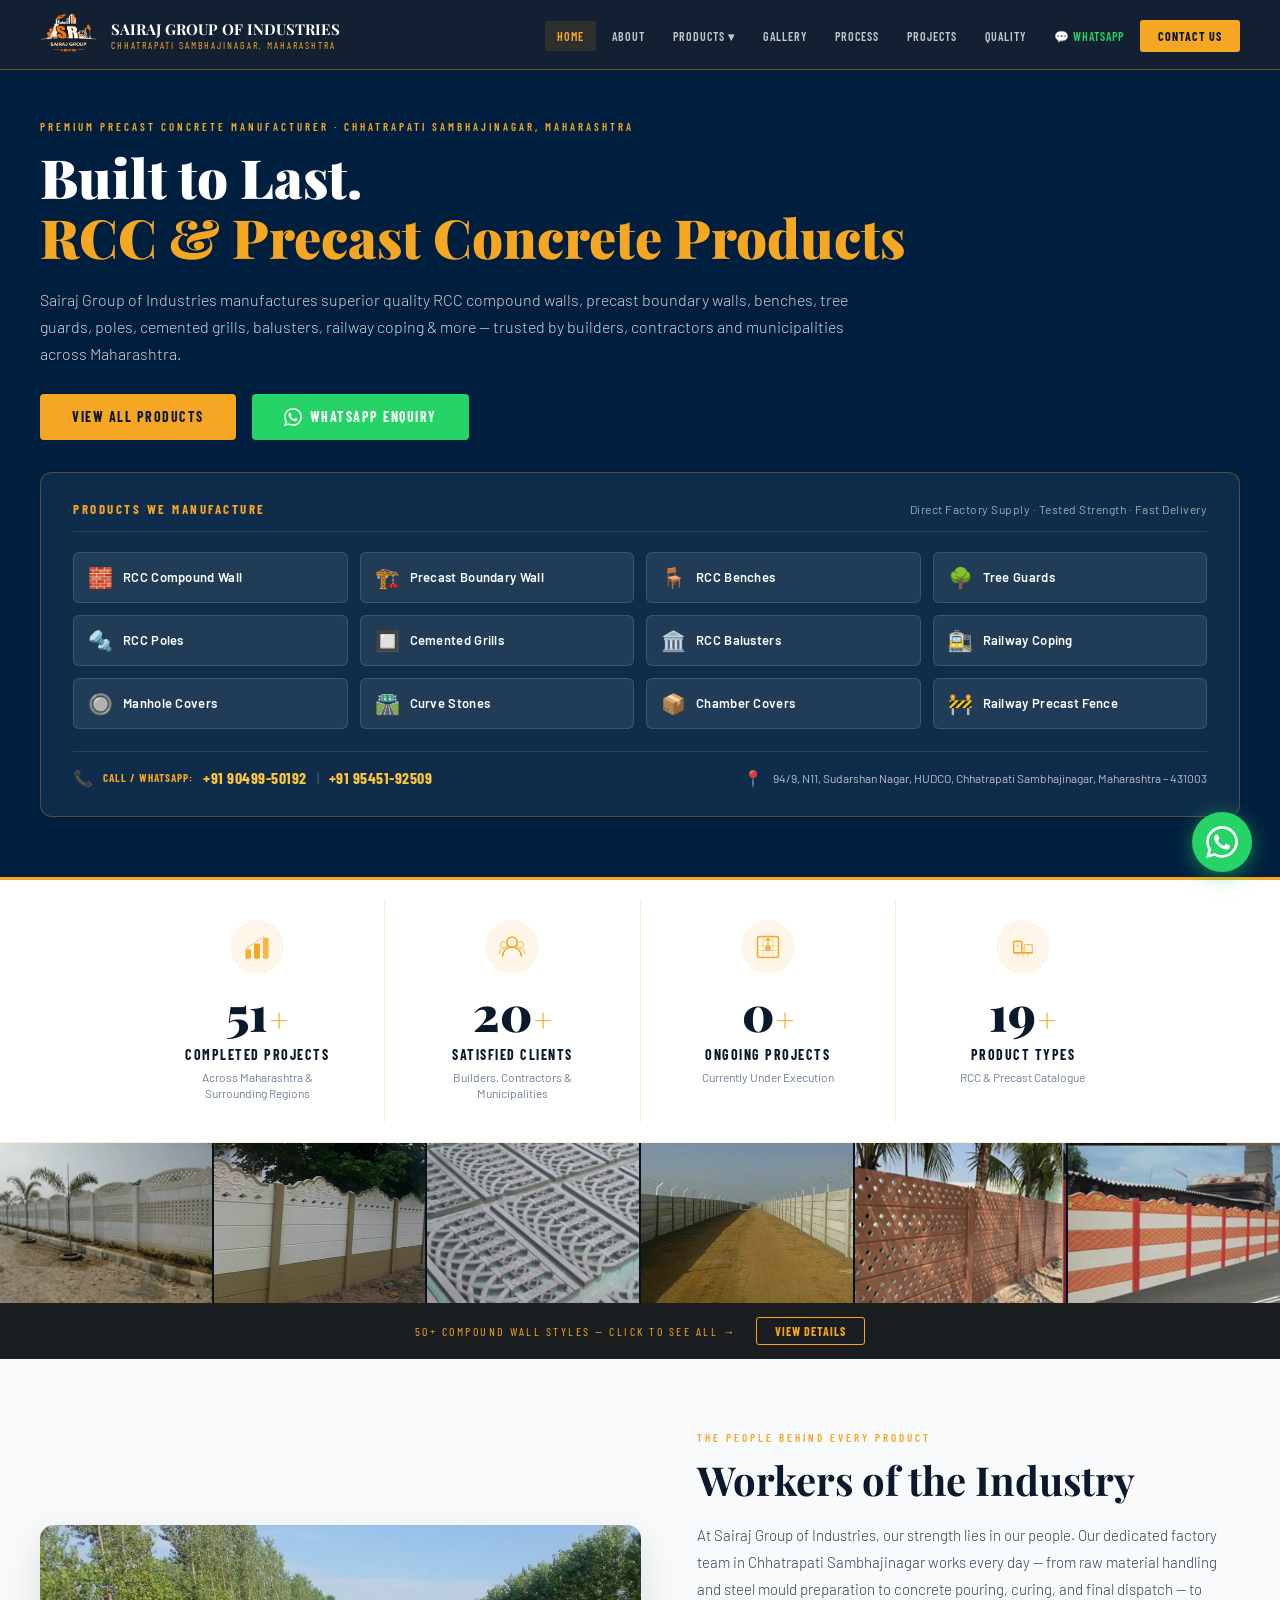
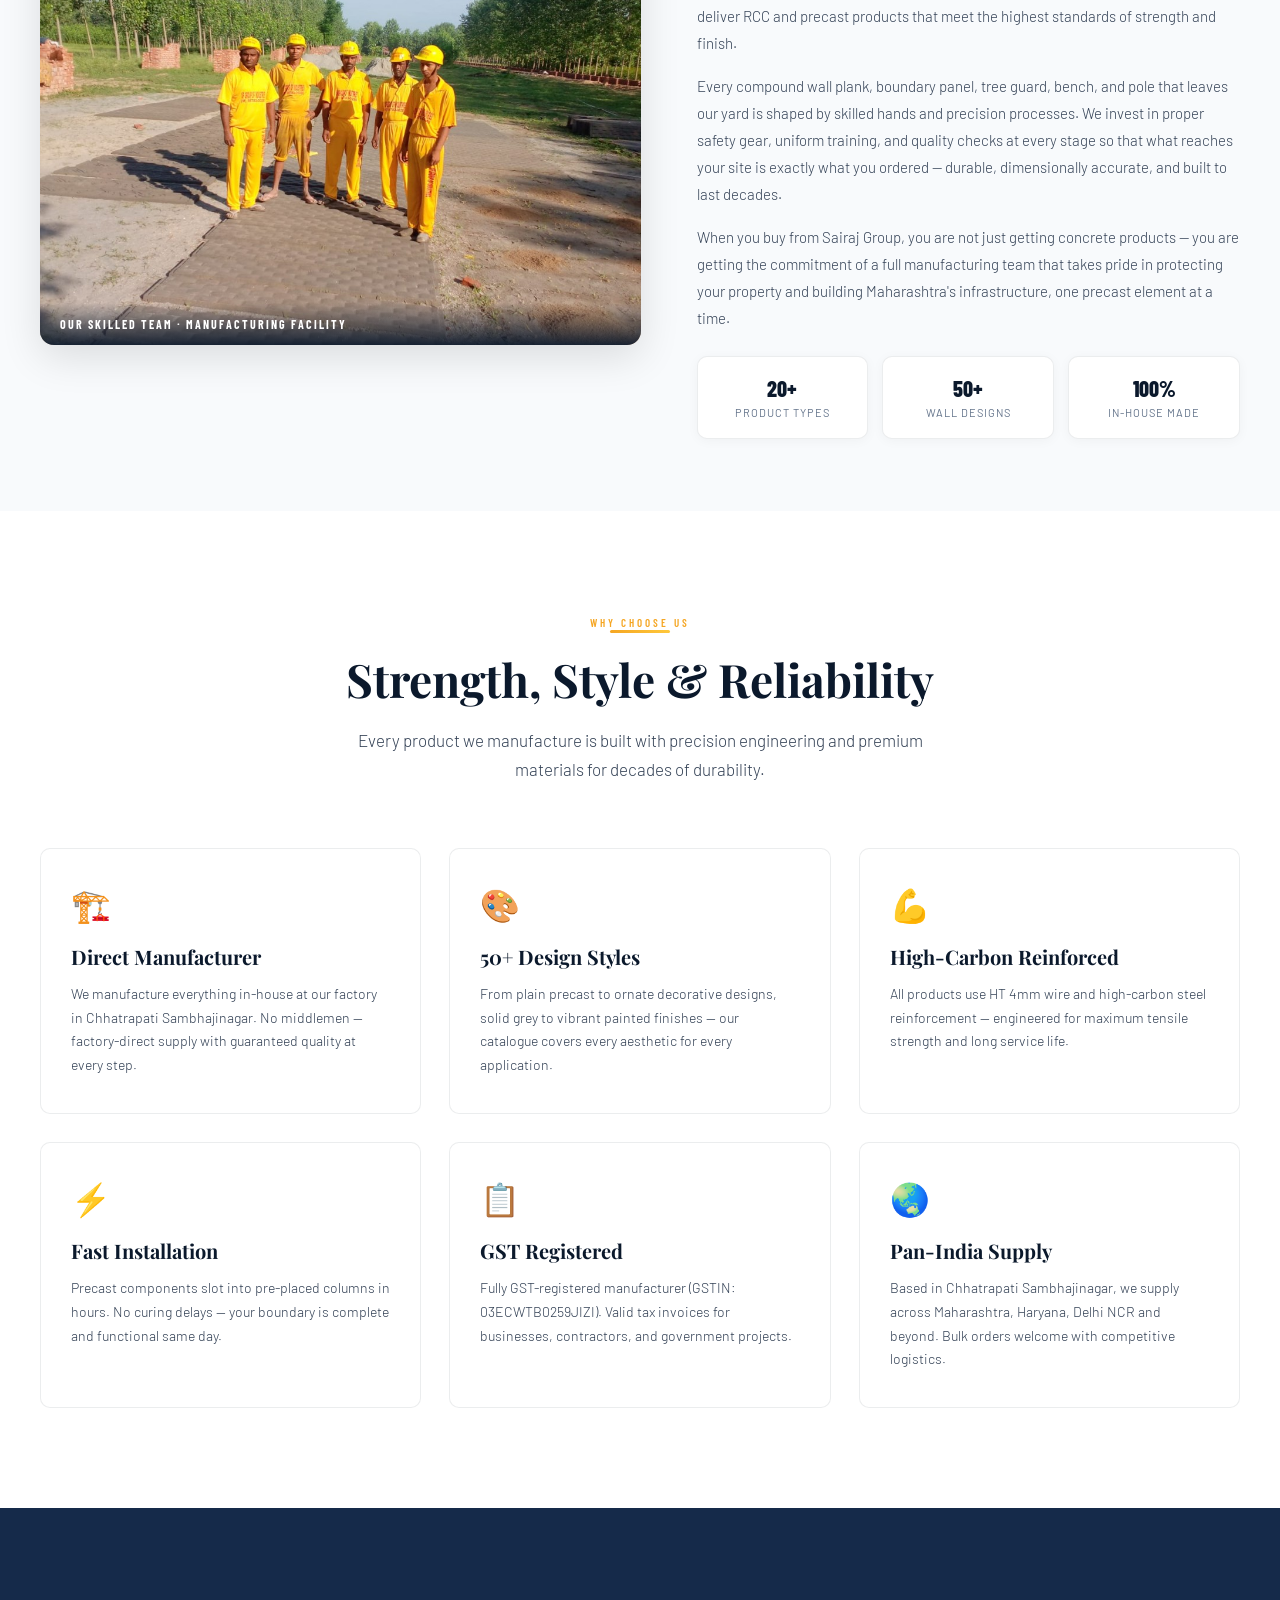
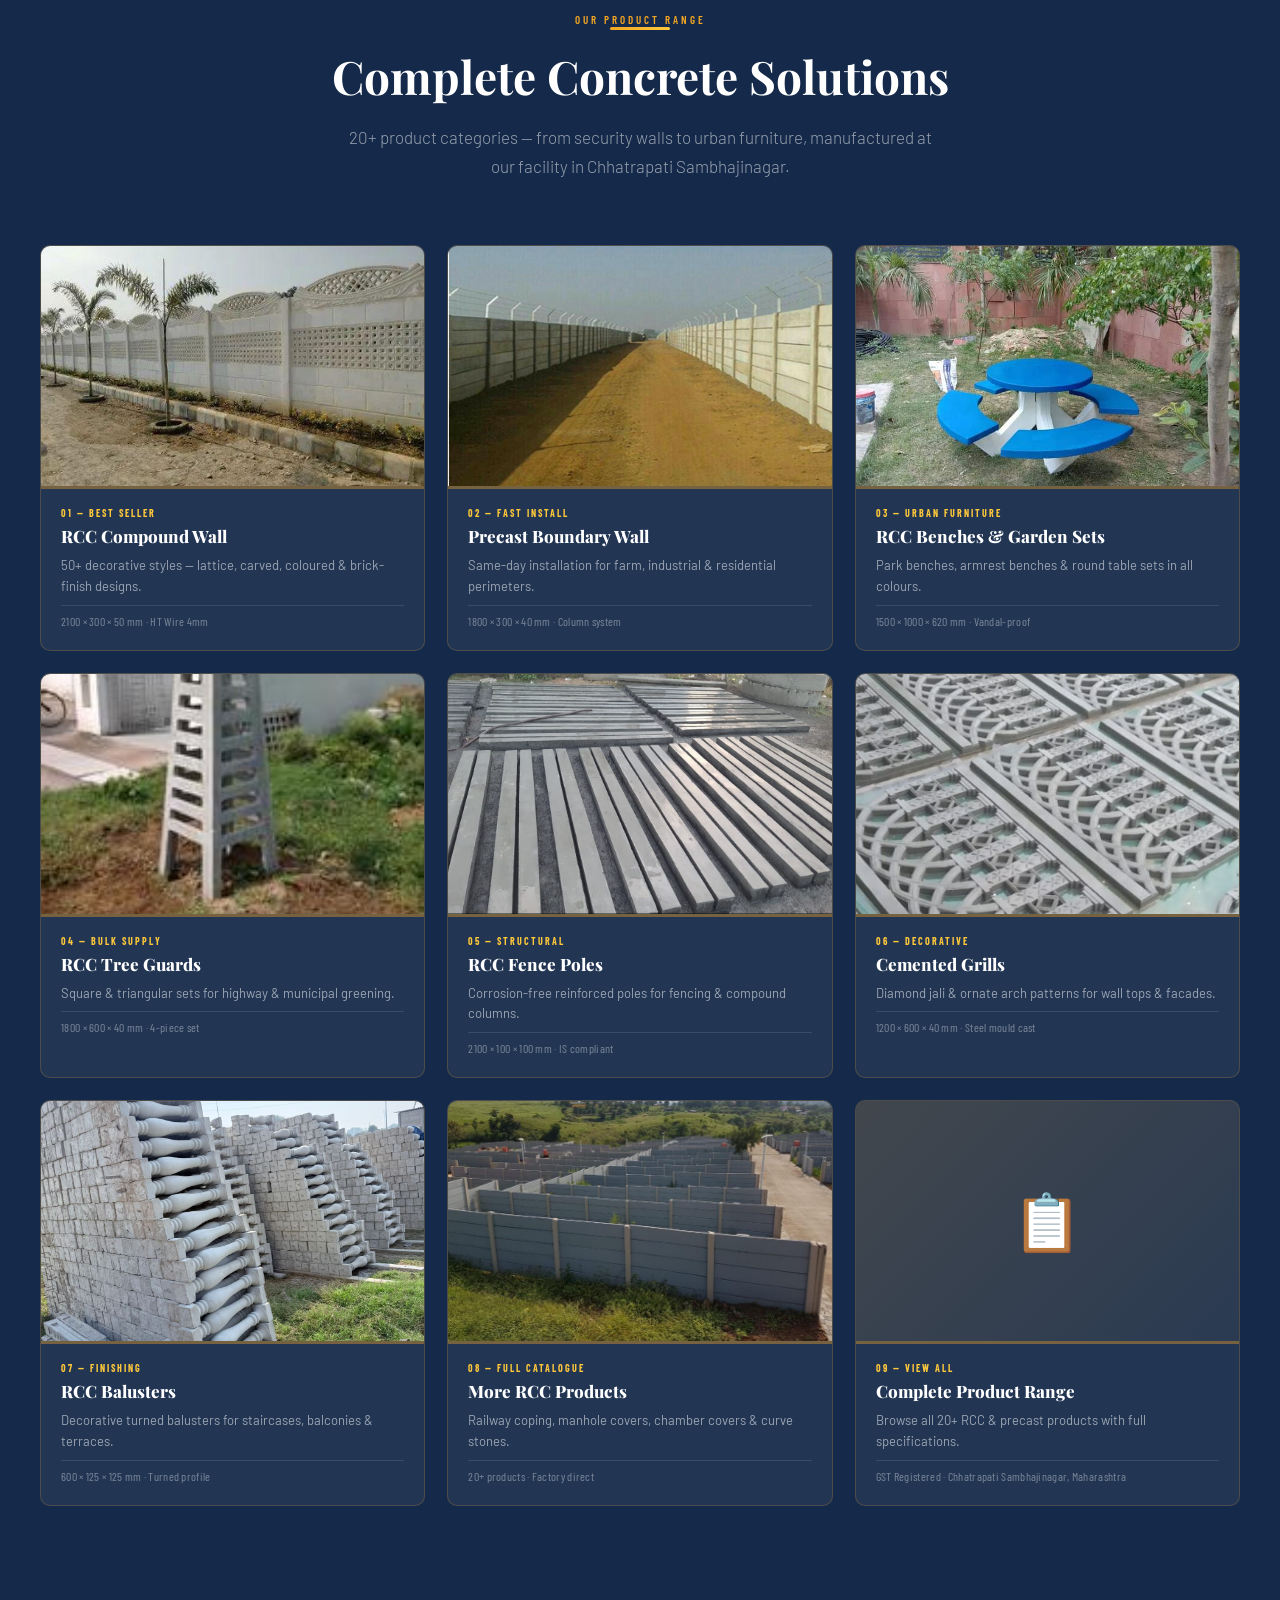
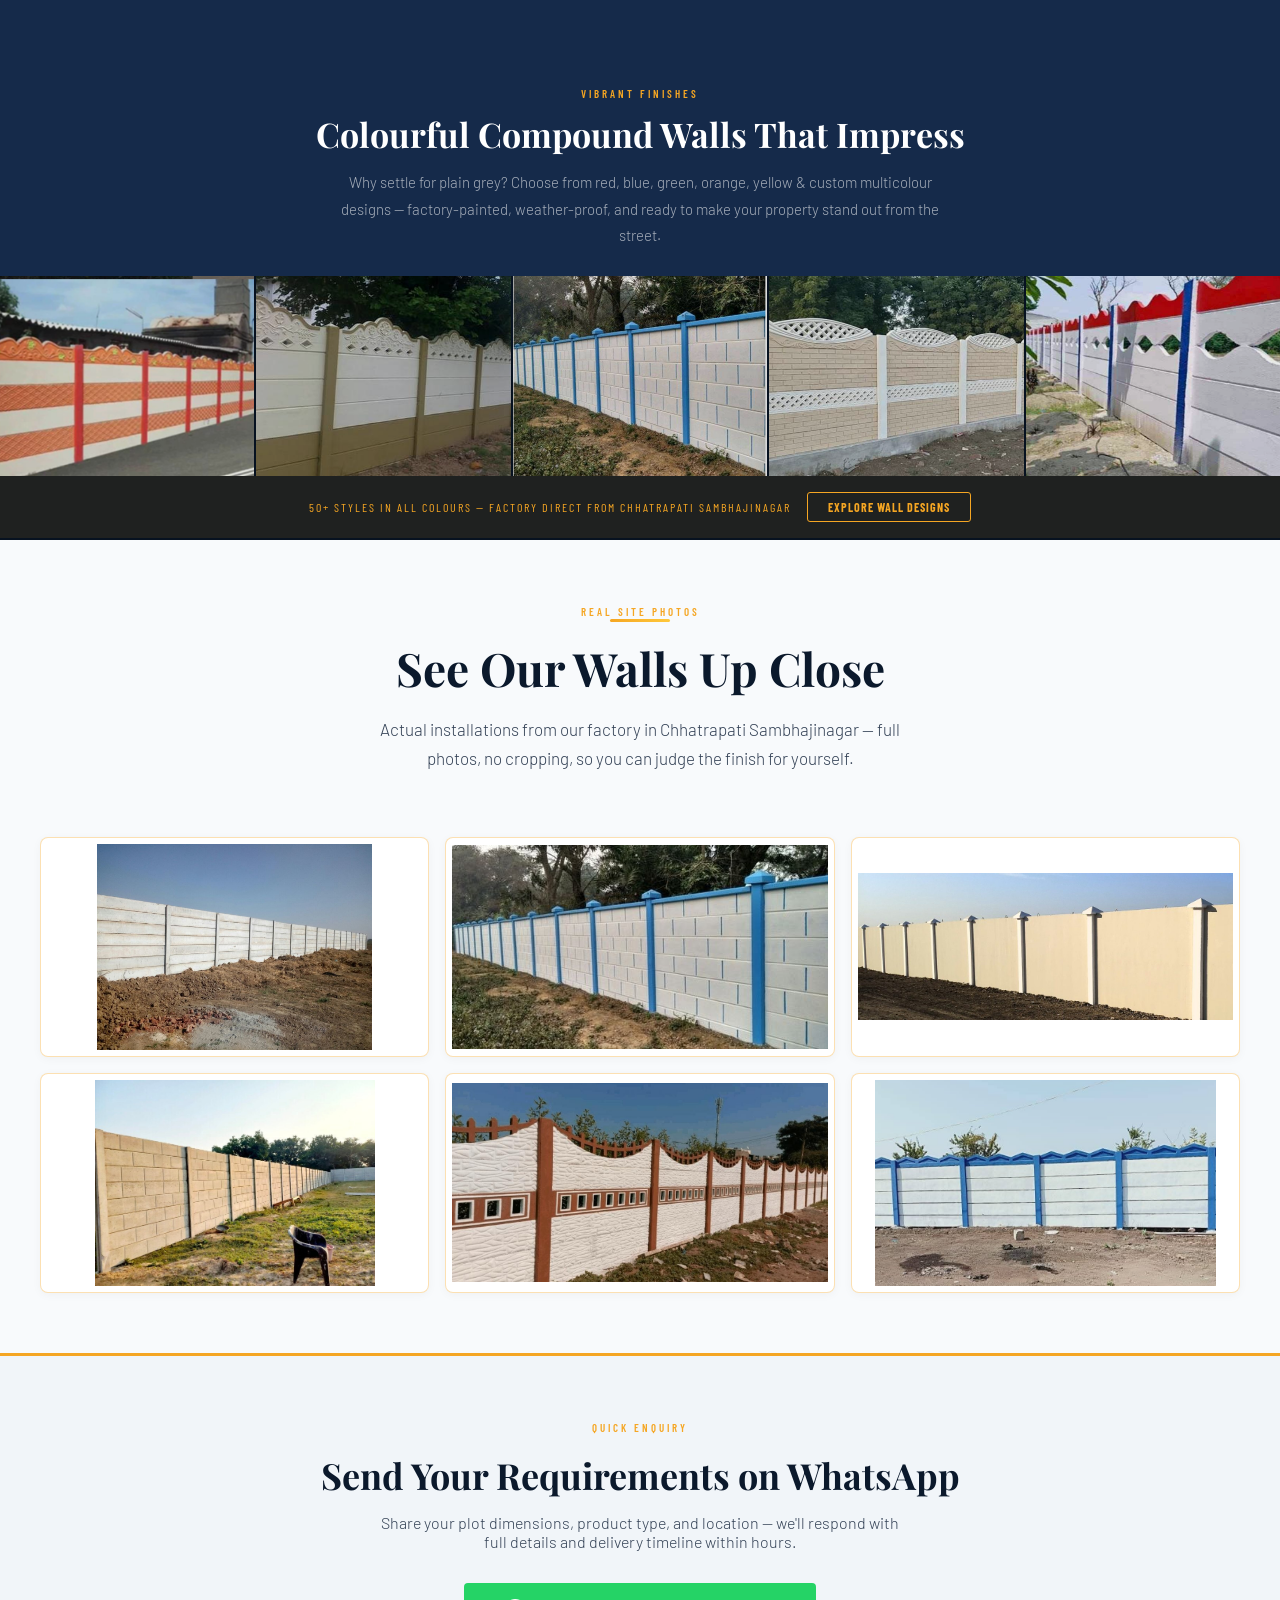
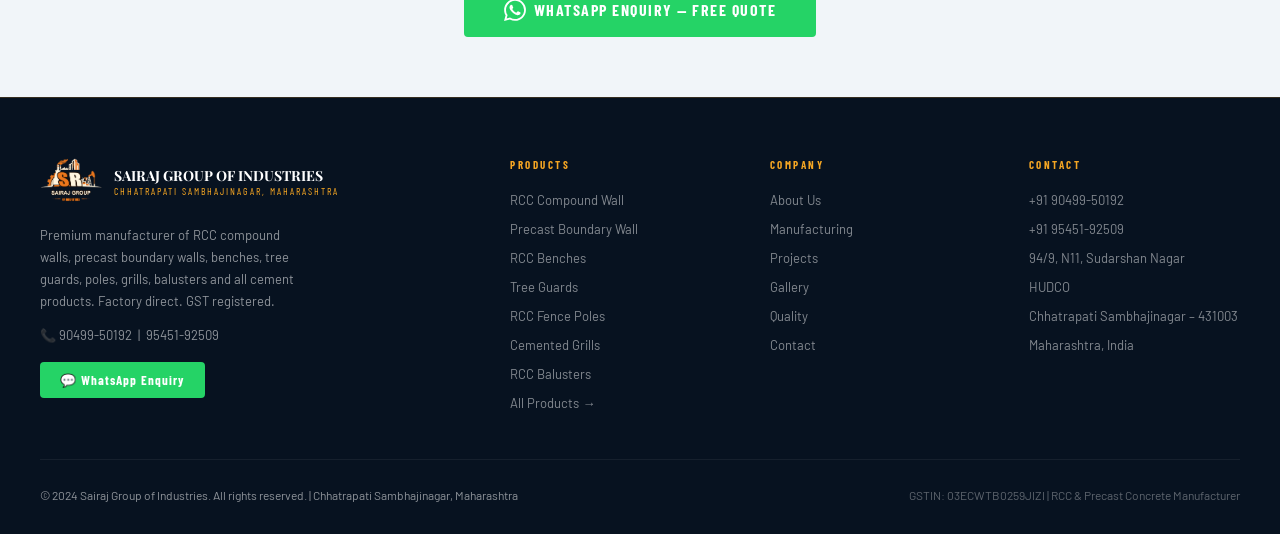
<file: index.html>
<!DOCTYPE html>
<html lang="en">
<head>
<meta charset="UTF-8">
<meta name="viewport" content="width=device-width, initial-scale=1.0">
<title>SAIRAJ GROUP OF INDUSTRIES — RCC & Precast Concrete Manufacturer, Chhatrapati Sambhajinagar, Maharashtra</title>
<meta name="description" content="Premium manufacturer of RCC compound walls, precast boundary walls, benches, tree guards, RCC poles, cemented grills, balusters & more in Chhatrapati Sambhajinagar, Maharashtra. GST registered. Call +91 90499-50192.">
<meta name="keywords" content="RCC compound wall Chhatrapati Sambhajinagar, precast boundary wall Maharashtra, RCC benches manufacturer, tree guards precast, RCC poles Maharashtra, cemented grill, precast concrete manufacturer Chhatrapati Sambhajinagar, Sairaj Group Industries, RCC bluster, railway coping">
<meta name="robots" content="index, follow">
<meta name="theme-color" content="#0B192C">
<meta name="geo.region" content="IN-MH">
<meta name="geo.placename" content="Chhatrapati Sambhajinagar, Maharashtra">
<meta property="og:type" content="website">
<meta property="og:title" content="SAIRAJ GROUP OF INDUSTRIES — RCC & Precast Concrete Manufacturer, Chhatrapati Sambhajinagar">
<meta property="og:description" content="Premium RCC compound walls, precast boundary walls, benches, tree guards, poles, cemented grills & more. Direct manufacturer, Chhatrapati Sambhajinagar, Maharashtra.">
<meta property="og:image" content="images/products/walls/wall1.png">
<link rel="canonical" href="https://sairajgroupindustries.in/" data-base="https://sairajgroupindustries.in/">
<script type="application/ld+json">
{"@context":"https://schema.org","@type":"LocalBusiness","name":"Sairaj Group of Industries","description":"Premium manufacturer of RCC compound walls, precast boundary walls, benches, tree guards, RCC poles, cemented grills in Chhatrapati Sambhajinagar, Maharashtra.","telephone":["+91-90499-50192","+91-95451-92509"],"address":{"@type":"PostalAddress","streetAddress":"94/9, N11, Sudarshan Nagar, HUDCO","addressLocality":"Chhatrapati Sambhajinagar","addressRegion":"Maharashtra","postalCode":"431003","addressCountry":"IN"},"vatID":"03ECWTB0259JIZI","image":"images/products/walls/wall1.png"}
</script>
<link rel="preconnect" href="https://fonts.googleapis.com">
<link rel="preconnect" href="https://fonts.gstatic.com" crossorigin>
<link href="https://fonts.googleapis.com/css2?family=Playfair+Display:wght@400;700;900&family=Barlow:wght@300;400;500;600&family=Barlow+Condensed:wght@400;600;700&display=swap" rel="stylesheet">
<link rel="stylesheet" href="css/style.css">
<style>
/* CRITICAL LOADER — cannot be overridden */
#page-loader {
  position: fixed !important;
  inset: 0 !important;
  z-index: 999999 !important;
  background: #0B192C !important;
  display: flex !important;
  align-items: center !important;
  justify-content: center !important;
  flex-direction: column !important;
  transition: opacity 0.7s ease, visibility 0.7s ease !important;
}
#page-loader.hide {
  opacity: 0 !important;
  visibility: hidden !important;
  pointer-events: none !important;
}
.loader-inner {
  display: flex !important;
  flex-direction: column !important;
  align-items: center !important;
  gap: 28px !important;
}
.loader-logo {
  display: flex !important;
  align-items: center !important;
  gap: 20px !important;
}
.loader-brand {
  font-family: 'Playfair Display', serif !important;
  font-size: 26px !important;
  font-weight: 900 !important;
  color: #FFFFFF !important;
}
.loader-tagline {
  font-family: 'Barlow Condensed', sans-serif !important;
  font-size: 11px !important;
  letter-spacing: 3px !important;
  text-transform: uppercase !important;
  color: #F5A623 !important;
}
.loader-bar-wrap {
  width: 320px !important;
  height: 3px !important;
  background: rgba(255,255,255,0.08) !important;
  border-radius: 3px !important;
  overflow: hidden !important;
}
.loader-bar {
  height: 100% !important;
  width: 0% !important;
  background: linear-gradient(90deg, #F5A623, #FFC83B) !important;
  border-radius: 3px !important;
  animation: loaderProgress 2s cubic-bezier(0.4,0,0.2,1) forwards !important;
}
@keyframes loaderProgress {
  0%   { width: 0%; }
  30%  { width: 45%; }
  60%  { width: 72%; }
  85%  { width: 90%; }
  100% { width: 100%; }
}
.loader-status {
  font-family: 'Barlow Condensed', sans-serif !important;
  font-size: 12px !important;
  letter-spacing: 2px !important;
  text-transform: uppercase !important;
  color: rgba(255,255,255,0.6) !important;
}
</style>
<link rel="icon" type="image/svg+xml" href="data:image/svg+xml,<svg xmlns='http://www.w3.org/2000/svg' viewBox='0 0 100 100'><rect width='100' height='100' rx='12' fill='%230B192C'/><text y='.85em' font-size='54' font-family='serif' font-weight='900' fill='%23F5A623' x='6'>SR</text></svg>">

</head>
<body>

<!-- ══ PAGE LOADER ══ -->
<div id="page-loader">
  <div class="loader-inner">
    <div class="loader-logo">
      <img src="logo.png" alt="Sairaj Group of Industries Logo" style="height:70px;width:auto;border-radius:8px;object-fit:contain;">
      <div class="loader-logo-text">
        <div class="loader-brand">SAIRAJ GROUP OF INDUSTRIES</div>
        <div class="loader-tagline">RCC &amp; Precast Concrete · Chhatrapati Sambhajinagar, Maharashtra</div>
      </div>
    </div>
    <div class="loader-bar-wrap">
      <div class="loader-bar"></div>
    </div>
    <div class="loader-status">Loading premium quality products…</div>
  </div>
</div>

<!-- ══ WHATSAPP FLOAT ══ -->
<a class="wp-float" onclick="openWpPopup()" title="WhatsApp Enquiry">
  <span class="wp-float-label">Send Enquiry on WhatsApp</span>
  <svg viewBox="0 0 24 24"><path d="M17.472 14.382c-.297-.149-1.758-.867-2.03-.967-.273-.099-.471-.148-.67.15-.197.297-.767.966-.94 1.164-.173.199-.347.223-.644.075-.297-.15-1.255-.463-2.39-1.475-.883-.788-1.48-1.761-1.653-2.059-.173-.297-.018-.458.13-.606.134-.133.298-.347.446-.52.149-.174.198-.298.298-.497.099-.198.05-.371-.025-.52-.075-.149-.669-1.612-.916-2.207-.242-.579-.487-.5-.669-.51-.173-.008-.371-.01-.57-.01-.198 0-.52.074-.792.372-.272.297-1.04 1.016-1.04 2.479 0 1.462 1.065 2.875 1.213 3.074.149.198 2.096 3.2 5.077 4.487.709.306 1.262.489 1.694.625.712.227 1.36.195 1.871.118.571-.085 1.758-.719 2.006-1.413.248-.694.248-1.289.173-1.413-.074-.124-.272-.198-.57-.347m-5.421 7.403h-.004a9.87 9.87 0 01-5.031-1.378l-.361-.214-3.741.982.998-3.648-.235-.374a9.86 9.86 0 01-1.51-5.26c.001-5.45 4.436-9.884 9.888-9.884 2.64 0 5.122 1.03 6.988 2.898a9.825 9.825 0 012.893 6.994c-.003 5.45-4.437 9.884-9.885 9.884m8.413-18.297A11.815 11.815 0 0012.05 0C5.495 0 .16 5.335.157 11.892c0 2.096.547 4.142 1.588 5.945L.057 24l6.305-1.654a11.882 11.882 0 005.683 1.448h.005c6.554 0 11.89-5.335 11.893-11.893a11.821 11.821 0 00-3.48-8.413z"/></svg>
</a>

<!-- ══ WHATSAPP POPUP ══ -->
<div class="wp-popup-overlay" id="wpPopup">
  <div class="wp-popup">
    <div class="wp-popup-header">
      <svg viewBox="0 0 24 24"><path d="M17.472 14.382c-.297-.149-1.758-.867-2.03-.967-.273-.099-.471-.148-.67.15-.197.297-.767.966-.94 1.164-.173.199-.347.223-.644.075-.297-.15-1.255-.463-2.39-1.475-.883-.788-1.48-1.761-1.653-2.059-.173-.297-.018-.458.13-.606.134-.133.298-.347.446-.52.149-.174.198-.298.298-.497.099-.198.05-.371-.025-.52-.075-.149-.669-1.612-.916-2.207-.242-.579-.487-.5-.669-.51-.173-.008-.371-.01-.57-.01-.198 0-.52.074-.792.372-.272.297-1.04 1.016-1.04 2.479 0 1.462 1.065 2.875 1.213 3.074.149.198 2.096 3.2 5.077 4.487.709.306 1.262.489 1.694.625.712.227 1.36.195 1.871.118.571-.085 1.758-.719 2.006-1.413.248-.694.248-1.289.173-1.413-.074-.124-.272-.198-.57-.347m-5.421 7.403h-.004a9.87 9.87 0 01-5.031-1.378l-.361-.214-3.741.982.998-3.648-.235-.374a9.86 9.86 0 01-1.51-5.26c.001-5.45 4.436-9.884 9.888-9.884 2.64 0 5.122 1.03 6.988 2.898a9.825 9.825 0 012.893 6.994c-.003 5.45-4.437 9.884-9.885 9.884m8.413-18.297A11.815 11.815 0 0012.05 0C5.495 0 .16 5.335.157 11.892c0 2.096.547 4.142 1.588 5.945L.057 24l6.305-1.654a11.882 11.882 0 005.683 1.448h.005c6.554 0 11.89-5.335 11.893-11.893a11.821 11.821 0 00-3.48-8.413z"/></svg>
      <div class="wp-popup-header-text"><div class="title">WhatsApp Enquiry</div><div class="sub">SAIRAJ GROUP OF INDUSTRIES · Chhatrapati Sambhajinagar, Maharashtra</div></div>
      <button class="wp-popup-close" onclick="closeWpPopup()">✕</button>
    </div>
    <div class="wp-popup-body">
      <p>Send us a WhatsApp message for product enquiries, quotes, specifications and delivery details. We respond quickly!</p>
      <div class="wp-popup-nums">
        <a class="wp-popup-num-btn" onclick="wpEnquire('919049950192')" href="javascript:void(0)">
          <span class="icon">💬</span><div class="info"><div class="name">Primary Number</div><div class="num">+91 90499-50192</div></div>
        </a>
        <a class="wp-popup-num-btn" onclick="wpEnquire('919545192509')" href="javascript:void(0)">
          <span class="icon">💬</span><div class="info"><div class="name">Alternate Number</div><div class="num">+91 95451-92509</div></div>
        </a>
      </div>
      <p class="wp-popup-note">Available Mon–Sat, 9 AM – 7 PM IST · Factory: Chhatrapati Sambhajinagar, Maharashtra</p>
    </div>
  </div>
</div>

<!-- ══ NAV ══ -->
<nav>
  <a class="nav-logo" onclick="showPage('home')">
    <img src="logo.png" alt="Sairaj Group of Industries Logo" style="height:44px;width:auto;border-radius:5px;object-fit:contain;">
    <div class="nav-logo-text">
      <div class="name">SAIRAJ GROUP OF INDUSTRIES</div>
      <div class="sub">Chhatrapati Sambhajinagar, Maharashtra</div>
    </div>
  </a>
  <ul class="nav-links">
    <li><a onclick="showPage('home')" id="nav-home" class="active">Home</a></li>
    <li><a onclick="showPage('about')" id="nav-about">About</a></li>
    <li class="nav-has-drop">
      <a onclick="showPage('products')" id="nav-products">Products ▾</a>
      <ul class="nav-drop">
        <li><a onclick="showPage('compound-wall')">🧱 Compound Wall</a></li>
        <li><a onclick="showPage('boundary-wall')">🏗️ Boundary Wall</a></li>
        <li><a onclick="showPage('benches')">🪑 Benches &amp; Garden Sets</a></li>
        <li><a onclick="showPage('tree-guards')">🌳 Tree Guards</a></li>
        <li><a onclick="showPage('rcc-poles')">🔩 Fence Poles</a></li>
        <li><a onclick="showPage('cemented-grill')">🔲 Cemented Grills</a></li>
        <li><a onclick="showPage('other-products')">📦 Balusters &amp; More</a></li>
      </ul>
    </li>
    <li><a onclick="showPage('gallery')" id="nav-gallery">Gallery</a></li>
    <li><a onclick="showPage('manufacturing')" id="nav-manufacturing">Process</a></li>
    <li><a onclick="showPage('projects')" id="nav-projects">Projects</a></li>
    <li><a onclick="showPage('certifications')" id="nav-certifications">Quality</a></li>
    <li><a onclick="openWpPopup()" style="color:#25D366 !important;">💬 WhatsApp</a></li>
    <li><a onclick="showPage('contact')" id="nav-contact" class="nav-cta">Contact Us</a></li>
  </ul>
  <div class="nav-hamburger" onclick="toggleMobile()"><span></span><span></span><span></span></div>
</nav>

<div class="mobile-nav" id="mobileNav">
  <a onclick="showPage('home')">Home</a>
  <a onclick="showPage('about')">About</a>
  <a onclick="showPage('products')">Products</a>
  <a onclick="showPage('gallery')">Gallery</a>
  <a onclick="showPage('manufacturing')">Manufacturing</a>
  <a onclick="showPage('projects')">Projects</a>
  <a onclick="showPage('certifications')">Quality</a>
  <a onclick="openWpPopup()" style="color:#25D366;">💬 WhatsApp Enquiry</a>
  <a onclick="showPage('contact')">Contact Us</a>
</div>

<!-- ══════════════════════════════════════════
     HOME
══════════════════════════════════════════ -->
<div class="page active" id="page-home">

  <!-- HERO — Dark Navy (#001f3f), Text at Top, Products Grid immediately after -->
  <section class="hero">
    <div class="hero-content">
      <div class="hero-text-top">
        <span class="label">Premium Precast Concrete Manufacturer · Chhatrapati Sambhajinagar, Maharashtra</span>
        <h1 class="hero-title">Built to Last.<br><span>RCC &amp; Precast Concrete Products</span></h1>
        <p class="hero-desc">Sairaj Group of Industries manufactures superior quality RCC compound walls, precast boundary walls, benches, tree guards, poles, cemented grills, balusters, railway coping &amp; more — trusted by builders, contractors and municipalities across Maharashtra.</p>
        <div class="hero-btns">
          <button class="btn-primary" onclick="showPage('products')">View All Products</button>
          <button class="btn-wp" onclick="openWpPopup()">
            <svg width="18" height="18" viewBox="0 0 24 24" fill="white"><path d="M17.472 14.382c-.297-.149-1.758-.867-2.03-.967-.273-.099-.471-.148-.67.15-.197.297-.767.966-.94 1.164-.173.199-.347.223-.644.075-.297-.15-1.255-.463-2.39-1.475-.883-.788-1.48-1.761-1.653-2.059-.173-.297-.018-.458.13-.606.134-.133.298-.347.446-.52.149-.174.198-.298.298-.497.099-.198.05-.371-.025-.52-.075-.149-.669-1.612-.916-2.207-.242-.579-.487-.5-.669-.51-.173-.008-.371-.01-.57-.01-.198 0-.52.074-.792.372-.272.297-1.04 1.016-1.04 2.479 0 1.462 1.065 2.875 1.213 3.074.149.198 2.096 3.2 5.077 4.487.709.306 1.262.489 1.694.625.712.227 1.36.195 1.871.118.571-.085 1.758-.719 2.006-1.413.248-.694.248-1.289.173-1.413-.074-.124-.272-.198-.57-.347m-5.421 7.403h-.004a9.87 9.87 0 01-5.031-1.378l-.361-.214-3.741.982.998-3.648-.235-.374a9.86 9.86 0 01-1.51-5.26c.001-5.45 4.436-9.884 9.888-9.884 2.64 0 5.122 1.03 6.988 2.898a9.825 9.825 0 012.893 6.994c-.003 5.45-4.437 9.884-9.885 9.884m8.413-18.297A11.815 11.815 0 0012.05 0C5.495 0 .16 5.335.157 11.892c0 2.096.547 4.142 1.588 5.945L.057 24l6.305-1.654a11.882 11.882 0 005.683 1.448h.005c6.554 0 11.89-5.335 11.893-11.893a11.821 11.821 0 00-3.48-8.413z"/></svg>
            WhatsApp Enquiry
          </button>
        </div>
      </div>

      <!-- PRODUCTS WE MANUFACTURE GRID -->
      <div class="hero-products-card">
        <div class="hero-products-head">
          <span class="hero-products-tag">PRODUCTS WE MANUFACTURE</span>
          <span class="hero-products-sub">Direct Factory Supply · Tested Strength · Fast Delivery</span>
        </div>
        <div class="hero-products-grid">
          <a onclick="showPage('compound-wall')" class="hero-prod-pill">
            <span class="hpp-icon">🧱</span>
            <span class="hpp-name">RCC Compound Wall</span>
          </a>
          <a onclick="showPage('boundary-wall')" class="hero-prod-pill">
            <span class="hpp-icon">🏗️</span>
            <span class="hpp-name">Precast Boundary Wall</span>
          </a>
          <a onclick="showPage('benches')" class="hero-prod-pill">
            <span class="hpp-icon">🪑</span>
            <span class="hpp-name">RCC Benches</span>
          </a>
          <a onclick="showPage('tree-guards')" class="hero-prod-pill">
            <span class="hpp-icon">🌳</span>
            <span class="hpp-name">Tree Guards</span>
          </a>
          <a onclick="showPage('rcc-poles')" class="hero-prod-pill">
            <span class="hpp-icon">🔩</span>
            <span class="hpp-name">RCC Poles</span>
          </a>
          <a onclick="showPage('cemented-grill')" class="hero-prod-pill">
            <span class="hpp-icon">🔲</span>
            <span class="hpp-name">Cemented Grills</span>
          </a>
          <a onclick="showPage('balusters')" class="hero-prod-pill">
            <span class="hpp-icon">🏛️</span>
            <span class="hpp-name">RCC Balusters</span>
          </a>
          <a onclick="showPage('other-products')" class="hero-prod-pill">
            <span class="hpp-icon">🚉</span>
            <span class="hpp-name">Railway Coping</span>
          </a>
          <a onclick="showPage('other-products')" class="hero-prod-pill">
            <span class="hpp-icon">🔘</span>
            <span class="hpp-name">Manhole Covers</span>
          </a>
          <a onclick="showPage('other-products')" class="hero-prod-pill">
            <span class="hpp-icon">🛣️</span>
            <span class="hpp-name">Curve Stones</span>
          </a>
          <a onclick="showPage('other-products')" class="hero-prod-pill">
            <span class="hpp-icon">📦</span>
            <span class="hpp-name">Chamber Covers</span>
          </a>
          <a onclick="showPage('other-products')" class="hero-prod-pill">
            <span class="hpp-icon">🚧</span>
            <span class="hpp-name">Railway Precast Fence</span>
          </a>
        </div>
        <div class="hero-contact-footer">
          <div class="hcf-item">
            <span class="hcf-icon">📞</span>
            <span class="hcf-label">Call / WhatsApp:</span>
            <a href="tel:+919049950192" class="hcf-link">+91 90499-50192</a>
            <span class="hcf-sep">|</span>
            <a href="tel:+919545192509" class="hcf-link">+91 95451-92509</a>
          </div>
          <div class="hcf-item">
            <span class="hcf-icon">📍</span>
            <span class="hcf-addr">94/9, N11, Sudarshan Nagar, HUDCO, Chhatrapati Sambhajinagar, Maharashtra – 431003</span>
          </div>
        </div>
      </div>
    </div>
  </section>

  <!-- ══ ANIMATED STATS STRIP ══ -->
  <section class="stats-strip">
    <div class="stats-strip-inner">
      <div class="stat-item" data-target="92" data-suffix="+">
        <div class="stat-icon">
          <svg viewBox="0 0 48 48" fill="none" xmlns="http://www.w3.org/2000/svg">
            <rect x="4" y="28" width="10" height="16" rx="2" fill="currentColor" opacity="0.9"/>
            <rect x="19" y="18" width="10" height="26" rx="2" fill="currentColor"/>
            <rect x="34" y="8" width="10" height="36" rx="2" fill="currentColor" opacity="0.8"/>
            <path d="M6 26 L21 16 L35 6" stroke="currentColor" stroke-width="2.5" stroke-linecap="round" stroke-dasharray="4 3" opacity="0.4"/>
          </svg>
        </div>
        <div class="stat-num-wrap">
          <span class="stat-num" id="stat-projects">0</span>
          <span class="stat-suffix">+</span>
        </div>
        <div class="stat-label">Completed Projects</div>
        <div class="stat-sub">Across Maharashtra &amp; Surrounding Regions</div>
      </div>

      <div class="stat-divider"></div>

      <div class="stat-item" data-target="74" data-suffix="+">
        <div class="stat-icon">
          <svg viewBox="0 0 48 48" fill="none" xmlns="http://www.w3.org/2000/svg">
            <circle cx="24" cy="16" r="9" stroke="currentColor" stroke-width="2.5" fill="none"/>
            <path d="M8 40c0-8.837 7.163-16 16-16s16 7.163 16 16" stroke="currentColor" stroke-width="2.5" stroke-linecap="round" fill="none"/>
            <circle cx="10" cy="20" r="5.5" stroke="currentColor" stroke-width="2" fill="none" opacity="0.6"/>
            <path d="M2 36c0-4.97 3.582-9 8-9" stroke="currentColor" stroke-width="2" stroke-linecap="round" fill="none" opacity="0.6"/>
            <circle cx="38" cy="20" r="5.5" stroke="currentColor" stroke-width="2" fill="none" opacity="0.6"/>
            <path d="M46 36c0-4.97-3.582-9-8-9" stroke="currentColor" stroke-width="2" stroke-linecap="round" fill="none" opacity="0.6"/>
          </svg>
        </div>
        <div class="stat-num-wrap">
          <span class="stat-num" id="stat-clients">0</span>
          <span class="stat-suffix">+</span>
        </div>
        <div class="stat-label">Satisfied Clients</div>
        <div class="stat-sub">Builders, Contractors &amp; Municipalities</div>
      </div>

      <div class="stat-divider"></div>

      <div class="stat-item" data-target="7" data-suffix="+">
        <div class="stat-icon">
          <svg viewBox="0 0 48 48" fill="none" xmlns="http://www.w3.org/2000/svg">
            <rect x="6" y="6" width="36" height="36" rx="4" stroke="currentColor" stroke-width="2.5" fill="none"/>
            <path d="M16 6v36M32 6v36M6 22h36M6 30h36" stroke="currentColor" stroke-width="1.5" opacity="0.4"/>
            <circle cx="24" cy="26" r="5" fill="currentColor" opacity="0.85"/>
            <path d="M24 21v-8M20 13l4-4 4 4" stroke="currentColor" stroke-width="2" stroke-linecap="round" stroke-linejoin="round"/>
          </svg>
        </div>
        <div class="stat-num-wrap">
          <span class="stat-num" id="stat-ongoing">0</span>
          <span class="stat-suffix">+</span>
        </div>
        <div class="stat-label">Ongoing Projects</div>
        <div class="stat-sub">Currently Under Execution</div>
      </div>

      <div class="stat-divider"></div>

      <div class="stat-item" data-target="20" data-suffix="+">
        <div class="stat-icon">
          <svg viewBox="0 0 48 48" fill="none" xmlns="http://www.w3.org/2000/svg">
            <rect x="8" y="14" width="14" height="20" rx="2" stroke="currentColor" stroke-width="2.5" fill="none"/>
            <rect x="26" y="20" width="14" height="14" rx="2" stroke="currentColor" stroke-width="2" fill="none" opacity="0.7"/>
            <path d="M8 34h32" stroke="currentColor" stroke-width="2.5" stroke-linecap="round"/>
            <path d="M15 34V40M24 34v6M33 34v6" stroke="currentColor" stroke-width="2" stroke-linecap="round" opacity="0.5"/>
            <circle cx="15" cy="22" r="2" fill="currentColor" opacity="0.7"/>
          </svg>
        </div>
        <div class="stat-num-wrap">
          <span class="stat-num" id="stat-products">0</span>
          <span class="stat-suffix">+</span>
        </div>
        <div class="stat-label">Product Types</div>
        <div class="stat-sub">RCC &amp; Precast Catalogue</div>
      </div>
    </div>
  </section>

  <!-- WALL SHOWCASE STRIP -->
  <section style="background:var(--dark-footer);padding:0;overflow:hidden;">
    <div style="display:grid;grid-template-columns:repeat(6,1fr);gap:2px;">
      <img src="images/products/walls/wall-premium-design.png" alt="Premium Decorative Compound Wall" style="width:100%;height:160px;object-fit:cover;opacity:0.9;transition:opacity .3s;" onmouseover="this.style.opacity=1" onmouseout="this.style.opacity=0.9">
      <img src="images/products/walls/wall3.png" alt="Decorative Coloured Compound Wall" style="width:100%;height:160px;object-fit:cover;opacity:0.9;transition:opacity .3s;" onmouseover="this.style.opacity=1" onmouseout="this.style.opacity=0.9">
      <img src="images/products/walls/wall-jali-panels.png" alt="Decorative Jali Wall Panels" style="width:100%;height:160px;object-fit:cover;opacity:0.9;transition:opacity .3s;" onmouseover="this.style.opacity=1" onmouseout="this.style.opacity=0.9">
      <img src="images/products/walls/wall-security-barbed.png" alt="Security Boundary Wall with Barbed Wire" style="width:100%;height:160px;object-fit:cover;opacity:0.9;transition:opacity .3s;" onmouseover="this.style.opacity=1" onmouseout="this.style.opacity=0.9">
      <img src="images/products/walls/wall1.png" alt="Lattice Compound Wall" style="width:100%;height:160px;object-fit:cover;opacity:0.9;transition:opacity .3s;" onmouseover="this.style.opacity=1" onmouseout="this.style.opacity=0.9">
      <img src="images/products/walls/wall2.png" alt="Multicolour Compound Wall" style="width:100%;height:160px;object-fit:cover;opacity:0.9;transition:opacity .3s;" onmouseover="this.style.opacity=1" onmouseout="this.style.opacity=0.9">
    </div>
    <div style="text-align:center;padding:14px;background:rgba(245,166,35,0.08);">
      <span style="font-family:'Barlow Condensed',sans-serif;font-size:12px;letter-spacing:2.5px;text-transform:uppercase;color:var(--gold);">50+ Compound Wall Styles — Click to see all →</span>
      <button onclick="showPage('compound-wall')" style="margin-left:16px;background:transparent;border:1px solid var(--gold);color:var(--gold);padding:6px 18px;border-radius:3px;font-family:'Barlow Condensed',sans-serif;font-size:12px;font-weight:700;letter-spacing:1px;text-transform:uppercase;cursor:pointer;">View Details</button>
    </div>
  </section>

  <!-- WORKERS OF THE INDUSTRY -->
  <section class="section workers-section">
    <div class="section-inner">
      <div class="workers-layout reveal">
        <div class="workers-img-wrap">
          <img src="images/factory/workers-team.png" alt="Sairaj Group of Industries factory team in Chhatrapati Sambhajinagar">
          <div class="workers-badge">Our Skilled Team · Manufacturing Facility</div>
        </div>
        <div class="workers-text">
          <span class="label">The People Behind Every Product</span>
          <h2>Workers of the Industry</h2>
          <p>At Sairaj Group of Industries, our strength lies in our people. Our dedicated factory team in Chhatrapati Sambhajinagar works every day — from raw material handling and steel mould preparation to concrete pouring, curing, and final dispatch — to deliver RCC and precast products that meet the highest standards of strength and finish.</p>
          <p>Every compound wall plank, boundary panel, tree guard, bench, and pole that leaves our yard is shaped by skilled hands and precision processes. We invest in proper safety gear, uniform training, and quality checks at every stage so that what reaches your site is exactly what you ordered — durable, dimensionally accurate, and built to last decades.</p>
          <p>When you buy from Sairaj Group, you are not just getting concrete products — you are getting the commitment of a full manufacturing team that takes pride in protecting your property and building Maharashtra's infrastructure, one precast element at a time.</p>
          <div class="workers-stats">
            <div class="workers-stat"><strong>20+</strong><span>Product Types</span></div>
            <div class="workers-stat"><strong>50+</strong><span>Wall Designs</span></div>
            <div class="workers-stat"><strong>100%</strong><span>In-House Made</span></div>
          </div>
        </div>
      </div>
    </div>
  </section>

  <!-- WHY CHOOSE US -->
  <section class="section" style="background:var(--white);">
    <div class="section-inner">
      <div class="section-head reveal">
        <span class="label">Why Choose Us</span><div class="divider"></div>
        <h2>Strength, Style & Reliability</h2>
        <p>Every product we manufacture is built with precision engineering and premium materials for decades of durability.</p>
      </div>
      <div class="why-grid">
        <div class="why-card reveal"><span class="why-icon">🏗️</span><h3>Direct Manufacturer</h3><p>We manufacture everything in-house at our factory in Chhatrapati Sambhajinagar. No middlemen — factory-direct supply with guaranteed quality at every step.</p></div>
        <div class="why-card reveal"><span class="why-icon">🎨</span><h3>50+ Design Styles</h3><p>From plain precast to ornate decorative designs, solid grey to vibrant painted finishes — our catalogue covers every aesthetic for every application.</p></div>
        <div class="why-card reveal"><span class="why-icon">💪</span><h3>High-Carbon Reinforced</h3><p>All products use HT 4mm wire and high-carbon steel reinforcement — engineered for maximum tensile strength and long service life.</p></div>
        <div class="why-card reveal"><span class="why-icon">⚡</span><h3>Fast Installation</h3><p>Precast components slot into pre-placed columns in hours. No curing delays — your boundary is complete and functional same day.</p></div>
        <div class="why-card reveal"><span class="why-icon">📋</span><h3>GST Registered</h3><p>Fully GST-registered manufacturer (GSTIN: 03ECWTB0259JIZI). Valid tax invoices for businesses, contractors, and government projects.</p></div>
        <div class="why-card reveal"><span class="why-icon">🌏</span><h3>Pan-India Supply</h3><p>Based in Chhatrapati Sambhajinagar, we supply across Maharashtra, Haryana, Delhi NCR and beyond. Bulk orders welcome with competitive logistics.</p></div>
      </div>
    </div>
  </section>

  <!-- PRODUCTS GRID -->
  <section class="section products-bg">
    <div class="section-inner">
      <div class="section-head reveal">
        <span class="label">Our Product Range</span><div class="divider"></div>
        <h2>Complete Concrete Solutions</h2>
        <p>20+ product categories — from security walls to urban furniture, manufactured at our facility in Chhatrapati Sambhajinagar.</p>
      </div>
      <div class="ps-grid ps-grid-3 reveal">
        <div class="ps-card" onclick="showPage('compound-wall')">
          <div class="ps-card-img"><img src="images/products/walls/wall-premium-design.png" alt="RCC Compound Wall"><div class="ps-card-overlay"><span class="ps-view-btn">View Details</span></div></div>
          <div class="ps-card-body"><span class="ps-cat">01 — Best Seller</span><h3>RCC Compound Wall</h3><p>50+ decorative styles — lattice, carved, coloured &amp; brick-finish designs.</p><div class="ps-spec-line">2100 × 300 × 50 mm · HT Wire 4mm</div></div>
        </div>
        <div class="ps-card" onclick="showPage('boundary-wall')">
          <div class="ps-card-img"><img src="images/products/walls/wall-security-barbed.png" alt="Precast Boundary Wall"><div class="ps-card-overlay"><span class="ps-view-btn">View Details</span></div></div>
          <div class="ps-card-body"><span class="ps-cat">02 — Fast Install</span><h3>Precast Boundary Wall</h3><p>Same-day installation for farm, industrial &amp; residential perimeters.</p><div class="ps-spec-line">1800 × 300 × 40 mm · Column system</div></div>
        </div>
        <div class="ps-card" onclick="showPage('benches')">
          <div class="ps-card-img"><img src="images/products/benches/bench1.jpeg" alt="RCC Benches"><div class="ps-card-overlay"><span class="ps-view-btn">View Details</span></div></div>
          <div class="ps-card-body"><span class="ps-cat">03 — Urban Furniture</span><h3>RCC Benches &amp; Garden Sets</h3><p>Park benches, armrest benches &amp; round table sets in all colours.</p><div class="ps-spec-line">1500 × 1000 × 620 mm · Vandal-proof</div></div>
        </div>
        <div class="ps-card" onclick="showPage('tree-guards')">
          <div class="ps-card-img"><img src="images/products/planter/tree-guard-slotted.png" alt="Tree Guards"><div class="ps-card-overlay"><span class="ps-view-btn">View Details</span></div></div>
          <div class="ps-card-body"><span class="ps-cat">04 — Bulk Supply</span><h3>RCC Tree Guards</h3><p>Square &amp; triangular sets for highway &amp; municipal greening.</p><div class="ps-spec-line">1800 × 600 × 40 mm · 4-piece set</div></div>
        </div>
        <div class="ps-card" onclick="showPage('rcc-poles')">
          <div class="ps-card-img"><img src="images/products/poles/pole5.jpeg" alt="RCC Poles"><div class="ps-card-overlay"><span class="ps-view-btn">View Details</span></div></div>
          <div class="ps-card-body"><span class="ps-cat">05 — Structural</span><h3>RCC Fence Poles</h3><p>Corrosion-free reinforced poles for fencing &amp; compound columns.</p><div class="ps-spec-line">2100 × 100 × 100 mm · IS compliant</div></div>
        </div>
        <div class="ps-card" onclick="showPage('cemented-grill')">
          <div class="ps-card-img"><img src="images/products/walls/wall-jali-panels.png" alt="Cemented Grill"><div class="ps-card-overlay"><span class="ps-view-btn">View Details</span></div></div>
          <div class="ps-card-body"><span class="ps-cat">06 — Decorative</span><h3>Cemented Grills</h3><p>Diamond jali &amp; ornate arch patterns for wall tops &amp; facades.</p><div class="ps-spec-line">1200 × 600 × 40 mm · Steel mould cast</div></div>
        </div>
        <div class="ps-card" onclick="showPage('balusters')">
          <div class="ps-card-img"><img src="images/products/poles/pole4.jpeg" alt="RCC Balusters"><div class="ps-card-overlay"><span class="ps-view-btn">View Details</span></div></div>
          <div class="ps-card-body"><span class="ps-cat">07 — Finishing</span><h3>RCC Balusters</h3><p>Decorative turned balusters for staircases, balconies &amp; terraces.</p><div class="ps-spec-line">600 × 125 × 125 mm · Turned profile</div></div>
        </div>
        <div class="ps-card" onclick="showPage('other-products')">
          <div class="ps-card-img"><img src="images/products/walls/wall-industrial-yard.png" alt="More Products"><div class="ps-card-overlay"><span class="ps-view-btn">View Details</span></div></div>
          <div class="ps-card-body"><span class="ps-cat">08 — Full Catalogue</span><h3>More RCC Products</h3><p>Railway coping, manhole covers, chamber covers &amp; curve stones.</p><div class="ps-spec-line">20+ products · Factory direct</div></div>
        </div>
        <div class="ps-card" onclick="showPage('products')">
          <div class="ps-card-img" style="background:linear-gradient(135deg,rgba(245,166,35,.15),rgba(245,166,35,.04));display:flex;align-items:center;justify-content:center;min-height:240px;"><span style="font-size:56px;">📋</span><div class="ps-card-overlay"><span class="ps-view-btn">View All</span></div></div>
          <div class="ps-card-body"><span class="ps-cat">09 — View All</span><h3>Complete Product Range</h3><p>Browse all 20+ RCC &amp; precast products with full specifications.</p><div class="ps-spec-line">GST Registered · Chhatrapati Sambhajinagar, Maharashtra</div></div>
        </div>
      </div>
    </div>
  </section>

  <!-- COLOURFUL WALLS — BOTTOM SHOWCASE -->
  <section class="home-colour-strip">
    <div class="home-colour-head reveal">
      <span class="label">Vibrant Finishes</span>
      <h2>Colourful Compound Walls That Impress</h2>
      <p>Why settle for plain grey? Choose from red, blue, green, orange, yellow &amp; custom multicolour designs — factory-painted, weather-proof, and ready to make your property stand out from the street.</p>
    </div>
    <div class="home-colour-grid">
      <img src="images/products/walls/wall2.png" alt="Multicolour compound wall — red and blue finish" onclick="showPage('compound-wall')">
      <img src="images/products/walls/wall3.png" alt="Decorative coloured compound wall" onclick="showPage('compound-wall')">
      <img src="images/products/walls/wall4.png" alt="Premium painted compound wall design" onclick="showPage('compound-wall')">
      <img src="images/products/walls/wall5.png" alt="Designer coloured RCC wall" onclick="showPage('compound-wall')">
      <img src="images/products/walls/wall6.png" alt="Custom finish compound wall" onclick="showPage('compound-wall')">
    </div>
    <div class="home-colour-cta">
      <span>50+ styles in all colours — factory direct from Chhatrapati Sambhajinagar</span>
      <button onclick="showPage('compound-wall')">Explore Wall Designs</button>
    </div>
  </section>

  <!-- ══ REAL INSTALLATIONS — UNCROPPED PHOTO STRIP ══ -->
  <section class="section" style="background:var(--cream);padding:60px 40px;">
    <div class="section-inner">
      <div class="section-head reveal" style="text-align:center;">
        <span class="label">Real Site Photos</span>
        <div class="divider"></div>
        <h2>See Our Walls Up Close</h2>
        <p style="max-width:560px;margin:12px auto 0;color:var(--text-mid);">Actual installations from our factory in Chhatrapati Sambhajinagar — full photos, no cropping, so you can judge the finish for yourself.</p>
      </div>
      <div class="installs-strip reveal">
        <img src="images/products/auto/auto1.jpeg" alt="RCC Boundary Wall - Under Construction">
        <img src="images/products/auto/auto2.jpg" alt="RCC Compound Wall - Roadside View">
        <img src="images/products/auto/auto7.jpg" alt="RCC Compound Wall - Garden Pathway">
        <img src="images/products/auto/auto4.jpg" alt="RCC Boundary Wall - Site Installation">
        <img src="images/products/auto/auto5.jpeg" alt="RCC Boundary Wall - Residential Compound">
        <img src="images/products/auto/auto8.jpg" alt="RCC Boundary Wall - Park Pathway">
      </div>
    </div>
  </section>

  <!-- WHATSAPP CTA -->
  <section class="section" style="background:var(--bg-section);padding:60px 40px;border-top:3px solid var(--gold);">
    <div class="section-inner" style="text-align:center;">
      <span class="label">Quick Enquiry</span>
      <h2 style="color:var(--dark);font-size:36px;margin:16px 0 14px;">Send Your Requirements on WhatsApp</h2>
      <p style="color:var(--text-mid);max-width:520px;margin:0 auto 32px;font-weight:300;">Share your plot dimensions, product type, and location — we'll respond with full details and delivery timeline within hours.</p>
      <button class="btn-wp" onclick="openWpPopup()" style="font-size:16px;padding:16px 40px;">
        <svg width="22" height="22" viewBox="0 0 24 24" fill="white"><path d="M17.472 14.382c-.297-.149-1.758-.867-2.03-.967-.273-.099-.471-.148-.67.15-.197.297-.767.966-.94 1.164-.173.199-.347.223-.644.075-.297-.15-1.255-.463-2.39-1.475-.883-.788-1.48-1.761-1.653-2.059-.173-.297-.018-.458.13-.606.134-.133.298-.347.446-.52.149-.174.198-.298.298-.497.099-.198.05-.371-.025-.52-.075-.149-.669-1.612-.916-2.207-.242-.579-.487-.5-.669-.51-.173-.008-.371-.01-.57-.01-.198 0-.52.074-.792.372-.272.297-1.04 1.016-1.04 2.479 0 1.462 1.065 2.875 1.213 3.074.149.198 2.096 3.2 5.077 4.487.709.306 1.262.489 1.694.625.712.227 1.36.195 1.871.118.571-.085 1.758-.719 2.006-1.413.248-.694.248-1.289.173-1.413-.074-.124-.272-.198-.57-.347m-5.421 7.403h-.004a9.87 9.87 0 01-5.031-1.378l-.361-.214-3.741.982.998-3.648-.235-.374a9.86 9.86 0 01-1.51-5.26c.001-5.45 4.436-9.884 9.888-9.884 2.64 0 5.122 1.03 6.988 2.898a9.825 9.825 0 012.893 6.994c-.003 5.45-4.437 9.884-9.885 9.884m8.413-18.297A11.815 11.815 0 0012.05 0C5.495 0 .16 5.335.157 11.892c0 2.096.547 4.142 1.588 5.945L.057 24l6.305-1.654a11.882 11.882 0 005.683 1.448h.005c6.554 0 11.89-5.335 11.893-11.893a11.821 11.821 0 00-3.48-8.413z"/></svg>
        WhatsApp Enquiry — Free Quote
      </button>
    </div>
  </section>
</div>

<!-- ══════════════════════════════════════════
     PRODUCTS OVERVIEW PAGE
══════════════════════════════════════════ -->
<div class="page" id="page-products">

  <div class="page-hero">
    <span class="label">Direct Manufacturer · Chhatrapati Sambhajinagar, Maharashtra</span>
    <h1>Our Product Range</h1>
    <p>20+ RCC &amp; precast concrete products — factory-direct supply — bulk orders welcome</p>
  </div>

  <div class="trust-bar">
    <div class="tr">
      <div class="ti"><span>🏭</span> Direct Manufacturer</div>
      <div class="ti"><span>✅</span> GST Registered</div>
      <div class="ti"><span>📦</span> Bulk Supply Available</div>
      <div class="ti"><span>🚚</span> Pan-Maharashtra Delivery</div>
      <div class="ti"><span>📞</span> +91 90499-50192</div>
    </div>
  </div>

  <!-- ═══ 1. COMPOUND & BOUNDARY WALL ═══ -->
  <div class="pp-sec pp-white">
    <div class="pp-inner">
      <div class="pp-center reveal">
        <span class="pp-badge">⭐ Best Seller</span>
        <h2 class="pp-h2">RCC Compound Wall &amp; Boundary Wall</h2>
        <p class="pp-sub">50+ design styles — plain, textured, brick-finish, lattice, carved &amp; premium coloured. HT wire 4mm reinforced. Precision steel mould casting. Used across thousands of homes, schools &amp; farms in Maharashtra.</p>
      </div>
      <div class="ps-grid ps-grid-4 reveal">
        <div class="ps-card" onclick="showPage('compound-wall')"><div class="ps-card-img"><img src="images/products/walls/wall-premium-design.png" alt="Premium decorative compound wall"><div class="ps-card-overlay"><span class="ps-view-btn">View Details</span></div></div><div class="ps-card-body"><span class="ps-cat">Style A</span><h3>Premium Decorative Wall</h3><p>Three-tier arch &amp; jali design with landscaped finish.</p><div class="ps-spec-line">2100 × 300 × 50 mm</div></div></div>
        <div class="ps-card" onclick="showPage('compound-wall')"><div class="ps-card-img"><img src="images/products/walls/wall-jali-panels.png" alt="Jali wall panels"><div class="ps-card-overlay"><span class="ps-view-btn">View Details</span></div></div><div class="ps-card-body"><span class="ps-cat">Style B</span><h3>Decorative Jali Panels</h3><p>Ornate geometric open-work architectural panels.</p><div class="ps-spec-line">Ventilation &amp; privacy</div></div></div>
        <div class="ps-card" onclick="showPage('boundary-wall')"><div class="ps-card-img"><img src="images/products/walls/wall-security-barbed.png" alt="Security boundary wall"><div class="ps-card-overlay"><span class="ps-view-btn">View Details</span></div></div><div class="ps-card-body"><span class="ps-cat">Style C</span><h3>Security Boundary Wall</h3><p>Industrial perimeter with barbed wire provision.</p><div class="ps-spec-line">1800 × 300 × 40 mm</div></div></div>
        <div class="ps-card" onclick="showPage('compound-wall')"><div class="ps-card-img"><img src="images/products/walls/wall-industrial-yard.png" alt="Factory Yard Stock"><div class="ps-card-overlay"><span class="ps-view-btn">View Details</span></div></div><div class="ps-card-body"><span class="ps-cat">Ready Stock</span><h3>Factory Yard Stock</h3><p>2100 × 300 × 50 mm · Factory Direct</p></div></div>
      </div>
      <div class="tcol reveal">
        <div>
          <h3 style="font-size:17px;color:var(--dark);margin:0 0 14px;">Technical Specifications</h3>
          <div style="display:grid;gap:10px;">
            <div class="sb"><div class="sl">RCC Compound Wall</div><div class="sv">2100 × 300 × 50 mm</div><div class="sd">HT Wire 4mm</div></div>
            <div class="sb"><div class="sl">RCC Boundary Wall</div><div class="sv">1800 × 300 × 40 mm</div><div class="sd">HT Wire 4mm</div></div>
            <div class="sb"><div class="sl">Column Size</div><div class="sv">2400 × 150 × 150 mm</div><div class="sd">Reinforced concrete</div></div>
            <div class="sb"><div class="sl">Material</div><div class="sv">White Stone Dust / Sand / Aggregate / High Carbon / HT Wire 4mm</div></div>
          </div>
        </div>
        <div>
          <h3 style="font-size:17px;color:var(--dark);margin:0 0 14px;">Why Our Walls?</h3>
          <div style="display:grid;gap:10px;">
            <div style="background:var(--bg-section);padding:14px;border-radius:8px;display:flex;gap:10px;align-items:flex-start;">
              <span style="font-size:20px;flex-shrink:0;">🎨</span><div><strong style="color:var(--dark);font-size:13px;">50+ Designs &amp; All Colours</strong><p style="font-size:12px;color:var(--text-mid);margin:3px 0 0;">Red, orange, blue, green, yellow, custom. Single-tone to multicolour.</p></div>
            </div>
            <div style="background:var(--bg-section);padding:14px;border-radius:8px;display:flex;gap:10px;align-items:flex-start;">
              <span style="font-size:20px;flex-shrink:0;">💪</span><div><strong style="color:var(--dark);font-size:13px;">HT Wire 4mm Reinforced</strong><p style="font-size:12px;color:var(--text-mid);margin:3px 0 0;">High-tensile wire in every plank. Crack-resistant, decade-long durability.</p></div>
            </div>
            <div style="background:var(--bg-section);padding:14px;border-radius:8px;display:flex;gap:10px;align-items:flex-start;">
              <span style="font-size:20px;flex-shrink:0;">⚡</span><div><strong style="color:var(--dark);font-size:13px;">Same-Day Installation</strong><p style="font-size:12px;color:var(--text-mid);margin:3px 0 0;">No mortar curing. Pre-engineered column &amp; plank system.</p></div>
            </div>
            <div style="background:var(--bg-section);padding:14px;border-radius:8px;display:flex;gap:10px;align-items:flex-start;">
              <span style="font-size:20px;flex-shrink:0;">🏠</span><div><strong style="color:var(--dark);font-size:13px;">All Applications</strong><p style="font-size:12px;color:var(--text-mid);margin:3px 0 0;">Residential · Villas · Farmhouses · Schools · Industrial perimeters</p></div>
            </div>
          </div>
        </div>
      </div>
      <div class="pp-cta reveal">
        <button class="btn-enquire" onclick="enquireProduct('RCC Compound Wall')">Send Enquiry</button>
        <a href="tel:+919049950192" class="btn-call">📞 Call Now</a>
        <button class="btn-wp" onclick="enquireProduct('RCC Compound Wall')">💬 WhatsApp</button>
        <button class="btn-primary" onclick="showPage('compound-wall')">Full Details →</button>
      </div>
    </div>
  </div>

  <!-- ═══ 2. BENCHES & GARDEN SETS ═══ -->
  <div class="pp-sec pp-grey">
    <div class="pp-inner">
      <div class="pp-center reveal">
        <span class="pp-badge">🪑 Urban Furniture</span>
        <h2 class="pp-h2">RCC Benches &amp; Garden Table Sets</h2>
        <p class="pp-sub">Vandal-proof, weather-resistant precast concrete benches and round garden sets. Zero maintenance. Available in all colours. Supplied to parks, schools, hospitals, bus stands &amp; public squares.</p>
      </div>
      <div class="ps-grid ps-grid-3 reveal">
        <div class="ps-card" onclick="showPage('benches')"><div class="ps-card-img"><img src="images/products/benches/bench2.jpeg" alt="Bench with armrest"><div class="ps-card-overlay"><span class="ps-view-btn">View Details</span></div></div><div class="ps-card-body"><span class="ps-cat">Armrest Model</span><h3>Bench with Arm Rest</h3><p>Enhanced comfort for parks, hospitals &amp; bus stands.</p><div class="ps-spec-line">1500 × 450 × 500 mm</div></div></div>
        <div class="ps-card" onclick="showPage('benches')"><div class="ps-card-img"><img src="images/products/benches/bench3.jpeg" alt="Garden bench"><div class="ps-card-overlay"><span class="ps-view-btn">View Details</span></div></div><div class="ps-card-body"><span class="ps-cat">Standard Model</span><h3>Garden Bench (5 Planks)</h3><p>Most supplied model for schools &amp; public spaces.</p><div class="ps-spec-line">1500 × 1000 × 620 mm</div></div></div>
        <div class="ps-card" onclick="showPage('benches')"><div class="ps-card-img"><img src="images/products/benches/bench4.jpeg" alt="Green park bench"><div class="ps-card-overlay"><span class="ps-view-btn">View Details</span></div></div><div class="ps-card-body"><span class="ps-cat">Green Finish</span><h3>Green Park Bench</h3><p>UV &amp; rain resistant factory-painted finish.</p><div class="ps-spec-line">All colours available</div></div></div>
        <div class="ps-card" onclick="showPage('benches')"><div class="ps-card-img"><img src="images/products/benches/bench5.jpeg" alt="Round table set"><div class="ps-card-overlay"><span class="ps-view-btn">View Details</span></div></div><div class="ps-card-body"><span class="ps-cat">Garden Set</span><h3>Round Garden Table Set</h3><p>Circular table with surrounding seats — seats 4–6.</p><div class="ps-spec-line">Resorts, parks &amp; hotels</div></div></div>
        <div class="ps-card" onclick="showPage('benches')"><div class="ps-card-img"><img src="images/products/benches/bench1.jpeg" alt="Blue table set"><div class="ps-card-overlay"><span class="ps-view-btn">View Details</span></div></div><div class="ps-card-body"><span class="ps-cat">Blue Finish</span><h3>Garden Table Set — Blue</h3><p>Steel-reinforced base · vandal-proof concrete.</p><div class="ps-spec-line">Zero maintenance required</div></div></div>
        <div class="ps-card" onclick="enquireProduct('RCC Benches','Need colour options and quantity quote')"><div class="ps-card-img" style="background:var(--bg-section);display:flex;align-items:center;justify-content:center;min-height:240px;"><div style="text-align:center;padding:20px;"><div style="display:flex;flex-wrap:wrap;gap:6px;justify-content:center;margin-bottom:12px;"><span style="background:#2e7d32;color:#fff;padding:4px 11px;border-radius:20px;font-size:11px;font-weight:700;">Green</span><span style="background:#1565c0;color:#fff;padding:4px 11px;border-radius:20px;font-size:11px;font-weight:700;">Blue</span><span style="background:#e65100;color:#fff;padding:4px 11px;border-radius:20px;font-size:11px;font-weight:700;">Orange</span><span style="background:#ad1457;color:#fff;padding:4px 11px;border-radius:20px;font-size:11px;font-weight:700;">Pink</span></div><span class="ps-view-btn">Enquire</span></div><div class="ps-card-overlay"><span class="ps-view-btn">Enquire</span></div></div><div class="ps-card-body"><span class="ps-cat">Custom Order</span><h3>All Colours Available</h3><p>Green, blue, orange, pink, yellow &amp; grey — factory painted.</p><div class="ps-spec-line">WhatsApp for bulk pricing</div></div></div>
      </div>
      <div class="pp-cta reveal">
        <button class="btn-wp" onclick="openWpPopup()">💬 WhatsApp for Quote</button>
        <button class="btn-primary" onclick="showPage('benches')">View Bench Details →</button>
      </div>
    </div>
  </div>

  <!-- ═══ 3. TREE GUARDS ═══ -->
  <div class="pp-sec pp-white">
    <div class="pp-inner">
      <div class="pp-center reveal">
        <span class="pp-badge">🌳 Bulk Supply</span>
        <h2 class="pp-h2">RCC Tree Guards</h2>
        <p class="pp-sub">Precast tree guards supplied to NHAI, PWD, municipal corporations &amp; government greening projects. Square &amp; triangular sets. Available in two heights.</p>
      </div>
      <div class="ps-grid ps-grid-2 reveal">
        <div class="ps-card" onclick="showPage('tree-guards')"><div class="ps-card-img"><img src="images/products/planter/tree-guard-slotted.png" alt="Square tree guard"><div class="ps-card-overlay"><span class="ps-view-btn">View Details</span></div></div><div class="ps-card-body"><span class="ps-cat">Square Design</span><h3>Square Tree Guard — 4 Piece Set</h3><p>Slotted RCC guard for highways &amp; greening projects.</p><div class="ps-spec-line">1800 × 600 × 40 mm per piece</div></div></div>
        <div class="ps-card" onclick="showPage('tree-guards')"><div class="ps-card-img"><img src="images/products/planter/planter3.jpeg" alt="Triangular tree guard"><div class="ps-card-overlay"><span class="ps-view-btn">View Details</span></div></div><div class="ps-card-body"><span class="ps-cat">Triangular Design</span><h3>Triangular Tree Guard — 4 Piece Set</h3><p>Municipal greening drives &amp; urban plantations.</p><div class="ps-spec-line">1800 × 450 × 40 mm per piece</div></div></div>
        <div class="ps-card" onclick="showPage('tree-guards')"><div class="ps-card-img"><img src="images/products/planter/palnter2.jpeg" alt="Tree guard small"><div class="ps-card-overlay"><span class="ps-view-btn">View Details</span></div></div><div class="ps-card-body"><span class="ps-cat">Small Size</span><h3>Square Tree Guard — Small</h3><p>Residential colonies &amp; campus greening.</p><div class="ps-spec-line">1500 × 500 × 40 mm per piece</div></div></div>
        <div class="ps-card" onclick="showPage('tree-guards')"><div class="ps-card-img"><img src="images/products/planter/planter4.jpeg" alt="Tree guard painted"><div class="ps-card-overlay"><span class="ps-view-btn">View Details</span></div></div><div class="ps-card-body"><span class="ps-cat">Painted Finish</span><h3>Custom Colour Tree Guards</h3><p>Green, grey &amp; custom painted options available.</p><div class="ps-spec-line">Bulk government supply</div></div></div>
      </div>
      <div class="sgrid reveal">
        <div class="sb"><div class="sl">Square 4-Piece — Large</div><div class="sv">1800 × 600 × 40 mm</div><div class="sd">Highway &amp; major park plantations</div></div>
        <div class="sb"><div class="sl">Triangular 4-Piece — Large</div><div class="sv">1800 × 450 × 40 mm</div><div class="sd">Municipal greening drives</div></div>
        <div class="sb"><div class="sl">Square 4-Piece — Small</div><div class="sv">1500 × 500 × 40 mm</div><div class="sd">Urban &amp; campus greening</div></div>
        <div class="sb"><div class="sl">Triangular 4-Piece — Small</div><div class="sv">1500 × 450 × 40 mm</div><div class="sd">Residential colony greening</div></div>
      </div>
      <div class="pp-cta reveal">
        <button class="btn-wp" onclick="openWpPopup()">💬 WhatsApp for Bulk Quote</button>
        <button class="btn-primary" onclick="showPage('tree-guards')">View Tree Guard Details →</button>
      </div>
    </div>
  </div>

  <!-- ═══ 4. FENCE POLES & PANELS ═══ -->
  <div class="pp-sec pp-grey">
    <div class="pp-inner">
      <div class="pp-center reveal">
        <span class="pp-badge">🔩 Structural</span>
        <h2 class="pp-h2">RCC Fence Poles &amp; Precast Panels</h2>
        <p class="pp-sub">IS code compliant reinforced concrete fence poles and precast wall panels. Manufactured for boundary fencing, compound construction &amp; large infrastructure projects.</p>
      </div>
      <div class="ps-grid ps-grid-3 reveal">
        <div class="ps-card" onclick="showPage('rcc-poles')"><div class="ps-card-img"><img src="images/products/poles/pole5.jpeg" alt="Fence pole large"><div class="ps-card-overlay"><span class="ps-view-btn">View Details</span></div></div><div class="ps-card-body"><span class="ps-cat">Large Pole</span><h3>RCC Fence Pole — 2100mm</h3><p>HT wire reinforced · corrosion-free concrete.</p><div class="ps-spec-line">2100 × 100 × 100 mm</div></div></div>
        <div class="ps-card" onclick="showPage('rcc-poles')"><div class="ps-card-img"><img src="images/products/poles/pole2.jpeg" alt="Fence pole standard"><div class="ps-card-overlay"><span class="ps-view-btn">View Details</span></div></div><div class="ps-card-body"><span class="ps-cat">Standard Pole</span><h3>RCC Fence Pole — 1800mm</h3><p>Farm boundaries &amp; residential fencing.</p><div class="ps-spec-line">1800 × 100 × 100 mm</div></div></div>
        <div class="ps-card" onclick="showPage('rcc-poles')"><div class="ps-card-img"><img src="images/products/poles/pole3.jpeg" alt="Fresh cast poles"><div class="ps-card-overlay"><span class="ps-view-btn">View Details</span></div></div><div class="ps-card-body"><span class="ps-cat">Factory Fresh</span><h3>Fresh Cast Fence Poles</h3><p>Direct from Chhatrapati Sambhajinagar manufacturing yard.</p><div class="ps-spec-line">High-carbon steel inside</div></div></div>
        <div class="ps-card" onclick="showPage('rcc-poles')"><div class="ps-card-img"><img src="images/products/poles/pole2.jpeg" alt="Stacked poles"><div class="ps-card-overlay"><span class="ps-view-btn">View Details</span></div></div><div class="ps-card-body"><span class="ps-cat">Bulk Stock</span><h3>Stacked Pole Inventory</h3><p>Ready for large fencing &amp; infrastructure projects.</p><div class="ps-spec-line">Pan-Maharashtra delivery</div></div></div>
        <div class="ps-card" onclick="showPage('boundary-wall')"><div class="ps-card-img"><img src="images/products/walls/wall-industrial-yard.png" alt="Precast panels"><div class="ps-card-overlay"><span class="ps-view-btn">View Details</span></div></div><div class="ps-card-body"><span class="ps-cat">Wall Panels</span><h3>Precast Wall Panels</h3><p>Industrial &amp; government compound construction.</p><div class="ps-spec-line">High-carbon reinforced</div></div></div>
        <div class="ps-card" onclick="enquireProduct('Railway Precast Fence','1500 × 900 × 70 mm per piece')"><div class="ps-card-img"><img src="images/products/poles/pole5.jpeg" alt="Railway fence"><div class="ps-card-overlay"><span class="ps-view-btn">View Details</span></div></div><div class="ps-card-body"><span class="ps-cat">Railway</span><h3>Railway Precast Fence</h3><p>Infrastructure &amp; utility project supply.</p><div class="ps-spec-line">1500 × 900 × 70 mm</div></div></div>
      </div>
      <div class="sgrid reveal">
        <div class="sb"><div class="sl">Fence Pole — Large</div><div class="sv">2100 × 100 × 100 mm</div></div>
        <div class="sb"><div class="sl">Fence Pole — Standard</div><div class="sv">1800 × 100 × 100 mm</div></div>
        <div class="sb"><div class="sl">Railway Precast Fence</div><div class="sv">1500 × 900 × 70 mm</div><div class="sd">Per piece</div></div>
        <div class="sb"><div class="sl">Railway Coping</div><div class="sv">900 × 600 × 100 mm</div><div class="sd">Wall top &amp; edging</div></div>
      </div>
      <div class="pp-cta reveal">
        <button class="btn-wp" onclick="openWpPopup()">💬 WhatsApp for Quote</button>
        <button class="btn-primary" onclick="showPage('rcc-poles')">View Pole Details →</button>
      </div>
    </div>
  </div>

  <!-- ═══ 5. CEMENTED GRILLS ═══ -->
  <div class="pp-sec pp-white">
    <div class="pp-inner">
      <div class="pp-center reveal">
        <span class="pp-badge">🔲 Decorative</span>
        <h2 class="pp-h2">Cemented Grills &amp; Railway Majestic Fans</h2>
        <p class="pp-sub">Ornate precast grills for compound wall tops, ventilation panels &amp; architectural facades. Precision-cast in steel moulds for sharp, repeatable designs.</p>
      </div>
      <div class="ps-grid ps-grid-3 reveal">
        <div class="ps-card" onclick="showPage('cemented-grill')"><div class="ps-card-img"><img src="images/products/walls/wall-jali-panels.png" alt="Ornate jali grill"><div class="ps-card-overlay"><span class="ps-view-btn">View Details</span></div></div><div class="ps-card-body"><span class="ps-cat">Jali Pattern</span><h3>Decorative Jali Panels</h3><p>Ornate geometric lattice for facades &amp; wall tops.</p><div class="ps-spec-line">1200 × 600 × 40 mm</div></div></div>
        <div class="ps-card" onclick="showPage('cemented-grill')"><div class="ps-card-img"><img src="images/products/walls/wall-premium-design.png" alt="Arch grill wall"><div class="ps-card-overlay"><span class="ps-view-btn">View Details</span></div></div><div class="ps-card-body"><span class="ps-cat">Arch Pattern</span><h3>Arch Top Compound Grill</h3><p>Gothic arch &amp; decorative motifs for premium facades.</p><div class="ps-spec-line">1500 × 600 × 40 mm</div></div></div>
        <div class="ps-card" onclick="enquireProduct('Railway Coping','900 × 600 × 100 mm wall top coping')"><div class="ps-card-img"><img src="images/products/walls/wall-security-barbed.png" alt="Railway coping"><div class="ps-card-overlay"><span class="ps-view-btn">View Details</span></div></div><div class="ps-card-body"><span class="ps-cat">Coping</span><h3>Security Wall Coping</h3><p>Wall top edging for industrial perimeters.</p><div class="ps-spec-line">900 × 600 × 100 mm</div></div></div>
      </div>
    </div>
  </div>

  <!-- ═══ 6. BALUSTERS & MORE ═══ -->
  <div class="pp-sec pp-grey" style="padding-bottom:64px;">
    <div class="pp-inner">
      <div class="pp-center reveal">
        <span class="pp-badge">📦 Finishing Products</span>
        <h2 class="pp-h2">RCC Balusters &amp; More Products</h2>
        <p class="pp-sub">Decorative turned balusters, manhole covers, chamber covers &amp; curve stones — all manufactured at our factory in Chhatrapati Sambhajinagar.</p>
      </div>
      <div class="ps-grid ps-grid-3 reveal">
        <div class="ps-card" onclick="showPage('balusters')"><div class="ps-card-img"><img src="images/products/poles/pole4.jpeg" alt="RCC balusters"><div class="ps-card-overlay"><span class="ps-view-btn">View Details</span></div></div><div class="ps-card-body"><span class="ps-cat">Balusters</span><h3>RCC Decorative Balusters</h3><p>Turned profile for staircases, balconies &amp; terraces.</p><div class="ps-spec-line">600 × 125 × 125 mm · 750 × 150 × 150 mm</div></div></div>
        <div class="ps-card" onclick="enquireProduct('RCC Manhole Cover Round','750 × 750 × 100 mm')"><div class="ps-card-img"><img src="images/products/poles/pole6.jpeg" alt="Manhole cover"><div class="ps-card-overlay"><span class="ps-view-btn">View Details</span></div></div><div class="ps-card-body"><span class="ps-cat">Utility</span><h3>Manhole Cover — Round</h3><p>Heavy-duty RCC cover for drainage &amp; sewer lines.</p><div class="ps-spec-line">750 × 750 × 100 mm</div></div></div>
        <div class="ps-card" onclick="showPage('other-products')"><div class="ps-card-img"><img src="images/products/walls/wall2.png" alt="Chamber cover"><div class="ps-card-overlay"><span class="ps-view-btn">View Details</span></div></div><div class="ps-card-body"><span class="ps-cat">Utility</span><h3>Chamber &amp; Cover — Square</h3><p>Underground utility chamber with cover set.</p><div class="ps-spec-line">600 × 600 × 1800 mm</div></div></div>
      </div>
      <div class="sgrid reveal">
        <div class="sb"><div class="sl">Small Baluster</div><div class="sv">600 × 125 × 125 mm</div><div class="sd">Compound tops, staircases</div></div>
        <div class="sb"><div class="sl">Large Baluster</div><div class="sv">750 × 150 × 150 mm</div><div class="sd">Balcony parapets, terrace edges</div></div>
        <div class="sb"><div class="sl">Manhole Cover Round</div><div class="sv">750 × 750 × 100 mm</div></div>
        <div class="sb"><div class="sl">Chamber &amp; Cover Square</div><div class="sv">600 × 600 × 1800 mm</div></div>
        <div class="sb"><div class="sl">Curve Stone — Small</div><div class="sv">300 × 300 × 100 mm</div></div>
        <div class="sb"><div class="sl">Curve Stone — Large</div><div class="sv">450 × 300 × 150 mm</div></div>
      </div>
      <div style="background:#fff;border-radius:14px;padding:32px;text-align:center;margin-top:32px;box-shadow:0 2px 20px rgba(0,0,0,.07);" class="reveal">
        <h3 style="font-size:20px;color:var(--dark);margin:0 0 8px;">Call or WhatsApp to Order</h3>
        <p style="font-size:14px;color:var(--text-mid);margin:0 auto 20px;max-width:480px;">Direct manufacturer — no middlemen. Call us with your requirement, get a quote same day.</p>
        <div style="display:flex;gap:14px;justify-content:center;flex-wrap:wrap;margin-bottom:20px;">
          <div style="padding:14px 20px;background:var(--bg-section);border-radius:10px;text-align:center;">
            <div style="font-size:20px;">📞</div>
            <div style="font-weight:700;color:var(--dark);margin-top:4px;">+91 90499-50192</div>
            <div style="font-size:11px;color:var(--text-mid);">Call / WhatsApp</div>
          </div>
          <div style="padding:14px 20px;background:var(--bg-section);border-radius:10px;text-align:center;">
            <div style="font-size:20px;">📞</div>
            <div style="font-weight:700;color:var(--dark);margin-top:4px;">+91 95451-92509</div>
            <div style="font-size:11px;color:var(--text-mid);">Alternate Number</div>
          </div>
          <div style="padding:14px 20px;background:var(--bg-section);border-radius:10px;text-align:center;">
            <div style="font-size:20px;">📍</div>
            <div style="font-weight:700;color:var(--dark);font-size:13px;margin-top:4px;">94/9, N11, Sudarshan Nagar, HUDCO</div>
            <div style="font-size:11px;color:var(--text-mid);">Chhatrapati Sambhajinagar, Maharashtra – 431003</div>
          </div>
        </div>
        <div style="display:flex;gap:12px;justify-content:center;flex-wrap:wrap;">
          <button class="btn-wp" onclick="openWpPopup()" style="font-size:15px;padding:13px 28px;">💬 WhatsApp Now</button>
          <button class="btn-primary" onclick="showPage('contact')" style="font-size:15px;padding:13px 28px;">Contact Us →</button>
        </div>
      </div>
    </div>
  </div>

</div>

<!-- ══════════════════════════════════════════
     COMPOUND WALL PAGE
══════════════════════════════════════════ -->
<div class="page" id="page-compound-wall">
  <div class="page-hero">
    <span class="label">Product 01</span>
    <h1>RCC Compound Wall</h1>
    <p>50+ styles — plain, textured, lattice, carved, brick-finish, and premium coloured designs</p>
  </div>
  <section class="section prod-detail-section">
    <div class="section-inner">
      <div class="prod-sale-layout reveal">
        <div class="prod-sale-gallery">
          <img class="prod-sale-main" src="images/products/walls/wall-premium-design.png" alt="RCC Compound Wall - Sairaj Group of Industries">
          <div class="prod-sale-thumbs">
            <img src="images/products/walls/wall-premium-design.png" alt="Premium design" class="active" onclick="switchProdImg(this,'images/products/walls/wall-premium-design.png')">
            <img src="images/products/walls/wall-industrial-yard.png" alt="Factory yard" onclick="switchProdImg(this,'images/products/walls/wall-industrial-yard.png')">
            <img src="images/products/walls/wall3.png" alt="Scalloped top design" onclick="switchProdImg(this,'images/products/walls/wall3.png')">
            <img src="images/products/walls/wall-security-barbed.png" alt="Security wall" onclick="switchProdImg(this,'images/products/walls/wall-security-barbed.png')">
            <img src="images/products/walls/wall1.png" alt="Lattice" onclick="switchProdImg(this,'images/products/walls/wall1.png')">
            <img src="images/products/walls/wall2.png" alt="Coloured" onclick="switchProdImg(this,'images/products/walls/wall2.png')">
          </div>
        </div>
        <div class="prod-sale-info">
          <span class="ps-by">RCC Compound Wall by Sairaj Group of Industries</span>
          <h2 class="prod-sale-title">RCC Compound Wall Manufacturer in Chhatrapati Sambhajinagar</h2>
          <p class="prod-sale-desc">Protect your property with premium precast RCC folding compound walls. 50+ decorative styles — plain, lattice, carved, brick-finish &amp; multicolour. HT wire 4mm reinforced. Factory direct. GST registered. Same-day installation available.</p>
          <ul class="prod-sale-highlights">
            <li>50+ design styles — single-tone, dual-tone &amp; multicolour painted finishes</li>
            <li>HT Wire 4mm + high-carbon steel reinforcement in every plank</li>
            <li>White Stone Dust concrete mix for brighter, cleaner surface finish</li>
            <li>Precision steel mould casting — consistent dimensions batch after batch</li>
            <li>Ideal for villas, farmhouses, schools, colonies &amp; industrial plots</li>
          </ul>
          <div class="prod-sale-actions">
            <button class="btn-enquire" onclick="enquireProduct('RCC Compound Wall','Plank: 2100×300×50mm. Need quote for plot perimeter.')">Send Enquiry</button>
            <a href="tel:+919049950192" class="btn-call">📞 Call Now</a>
            <button class="btn-wp" onclick="enquireProduct('RCC Compound Wall')">💬 WhatsApp</button>
          </div>
          <div class="prod-contact-strip">
            <span>📞 +91 90499-50192</span>
            <span>📞 +91 95451-92509</span>
            <span>📍 Chhatrapati Sambhajinagar, Maharashtra – 431003</span>
          </div>
        </div>
      </div>

      <div class="spec-pro-block reveal">
        <h2>Complete Technical Specifications</h2>
        <p class="spec-pro-sub">Full specification sheet for Sairaj Group RCC Precast Compound Wall system — dimensions, materials, reinforcement &amp; applications.</p>
        <table class="spec-pro-table">
          <thead><tr><th>Specification</th><th>Details</th></tr></thead>
          <tbody>
            <tr><td>Product Name</td><td><strong>RCC Precast Folding Compound Wall</strong></td></tr>
            <tr><td>Plank Size (Standard)</td><td><strong>2100 mm (L) × 300 mm (W) × 50 mm (T)</strong></td></tr>
            <tr><td>Column Height</td><td><strong>2400 mm</strong></td></tr>
            <tr><td>Column Cross-Section</td><td><strong>150 mm × 150 mm</strong> — reinforced concrete</td></tr>
            <tr><td>Reinforcement</td><td><strong>HT Wire 4mm</strong> + High-Carbon Steel embedded in every plank</td></tr>
            <tr><td>Concrete Mix</td><td>White Stone Dust, River Sand, Graded Aggregate, OPC Cement</td></tr>
            <tr><td>Design Styles Available</td><td><strong>50+</strong> — Plain, Lattice/Jali, Carved, Brick-finish, Semi-decorative, Coloured</td></tr>
            <tr><td>Colour Options</td><td>Red, Orange, Blue, Green, Yellow, Cream, Grey, Custom Multicolour</td></tr>
            <tr><td>Installation Method</td><td>Pre-engineered column &amp; plank slot-in system — <strong>same-day installation</strong></td></tr>
            <tr><td>Curing Period</td><td>Factory cured 7–14 days to full design strength before dispatch</td></tr>
            <tr><td>Service Life</td><td>20+ years — crack-resistant, weather-proof, zero rusting</td></tr>
            <tr><td>Applications</td><td>Residential plots, Villas, Farmhouses, Schools, Colleges, Industrial perimeters, Colonies</td></tr>
            <tr><td>Manufacturing Location</td><td>94/9, N11, Sudarshan Nagar, HUDCO, Chhatrapati Sambhajinagar, Maharashtra – 431003, India</td></tr>
            <tr><td>GST Registration</td><td><strong>GSTIN: 03ECWTB0259JIZI</strong></td></tr>
            <tr><td>Delivery Area</td><td>Chhatrapati Sambhajinagar, Pune, Nashik, Marathwada & bulk orders across Maharashtra</td></tr>
          </tbody>
        </table>
        <div class="spec-pro-extras">
          <div class="spec-pro-box"><h4>Raw Materials Used</h4><ul><li>High-grade White Stone Dust</li><li>Graded River Sand &amp; Aggregate</li><li>High-Carbon Steel Wire</li><li>HT Wire 4mm (High Tensile)</li><li>OPC 53 Grade Cement</li></ul><div class="spec-tags"><span class="spec-tag-pill">IS Compliant</span><span class="spec-tag-pill">Factory Tested</span></div></div>
          <div class="spec-pro-box"><h4>Why Choose Sairaj Group Walls?</h4><ul><li>Direct manufacturer — no middlemen markup</li><li>50+ designs in ready stock at factory yard</li><li>Custom colour matching for your project</li><li>Plot-size calculation &amp; material estimate free</li><li>Installation guidance &amp; contractor support</li><li>Bulk supply for builders &amp; contractors</li></ul></div>
        </div>
      </div>

      <div class="section-head reveal" style="margin-top:50px;">
        <span class="label">From Our Catalogue PDF</span><div class="divider"></div>
        <h2>15 RCC Compound &amp; Boundary Wall Designs</h2>
        <p>Each design from our official catalogue — correct plank size. Compound and Boundary walls clearly marked.</p>
      </div>
      <div class="wall-designs wall-designs-compact reveal">
        <div class="wall-card reveal" onclick="enquireProduct('RCC Compound Wall - Multicolour Diamond Jali Wall','Design 01: Plank 2100 x 300 x 50 mm')">
          <img src="images/products/walls/wall1.png" alt="RCC Compound Wall - Multicolour Diamond Jali Wall">
          <h4>RCC Multicolour Diamond Jali Wall</h4>
          <ul>
            <li><strong>Type:</strong> Compound Wall</li>
            <li><strong>Plank Size:</strong> 2100 x 300 x 50 mm</li>
          </ul>
        </div>
        <div class="wall-card reveal" onclick="enquireProduct('RCC Boundary Wall - Scalloped Floral Brick Finish','Design 02: Plank 1800 x 300 x 50 mm')">
          <img src="images/products/walls/wall2.png" alt="RCC Boundary Wall - Scalloped Floral Brick Finish">
          <h4>RCC Scalloped Floral Brick Finish</h4>
          <ul>
            <li><strong>Type:</strong> Boundary Wall</li>
            <li><strong>Plank Size:</strong> 1800 x 300 x 50 mm</li>
          </ul>
        </div>
        <div class="wall-card reveal" onclick="enquireProduct('RCC Compound Wall - Blue & White Brick Lattice Top','Design 03: Plank 1800 x 300 x 50 mm')">
          <img src="images/products/walls/wall3.png" alt="RCC Compound Wall - Blue & White Brick Lattice Top">
          <h4>RCC Blue & White Brick Lattice Top</h4>
          <ul>
            <li><strong>Type:</strong> Compound Wall</li>
            <li><strong>Plank Size:</strong> 1800 x 300 x 50 mm</li>
          </ul>
        </div>
        <div class="wall-card reveal" onclick="enquireProduct('RCC Boundary Wall - Beige Brick Diamond Jali Cap','Design 04: Plank 1800 x 300 x 50 mm')">
          <img src="images/products/walls/wall4.png" alt="RCC Boundary Wall - Beige Brick Diamond Jali Cap">
          <h4>RCC Beige Brick Diamond Jali Cap</h4>
          <ul>
            <li><strong>Type:</strong> Boundary Wall</li>
            <li><strong>Plank Size:</strong> 1800 x 300 x 50 mm</li>
          </ul>
        </div>
        <div class="wall-card reveal" onclick="enquireProduct('RCC Compound Wall - Grey Floral Scroll Brick Texture','Design 05: Plank 1800 x 300 x 50 mm')">
          <img src="images/products/walls/wall5.png" alt="RCC Compound Wall - Grey Floral Scroll Brick Texture">
          <h4>RCC Grey Floral Scroll Brick Texture</h4>
          <ul>
            <li><strong>Type:</strong> Compound Wall</li>
            <li><strong>Plank Size:</strong> 1800 x 300 x 50 mm</li>
          </ul>
        </div>
        <div class="wall-card reveal" onclick="enquireProduct('RCC Compound Wall - Plain Grey with Concertina Wire','Design 06: Plank 2100 x 300 x 50 mm')">
          <img src="images/products/walls/wall-premium-design.png" alt="RCC Compound Wall - Plain Grey with Concertina Wire">
          <h4>RCC Plain Grey with Concertina Wire</h4>
          <ul>
            <li><strong>Type:</strong> Compound Wall</li>
            <li><strong>Plank Size:</strong> 2100 x 300 x 50 mm</li>
          </ul>
        </div>
        <div class="wall-card reveal" onclick="enquireProduct('RCC Boundary Wall - Terracotta Diamond Jali','Design 07: Plank 1800 x 300 x 50 mm')">
          <img src="images/products/walls/wall-jali-panels.png" alt="RCC Boundary Wall - Terracotta Diamond Jali">
          <h4>RCC Terracotta Diamond Jali</h4>
          <ul>
            <li><strong>Type:</strong> Boundary Wall</li>
            <li><strong>Plank Size:</strong> 1800 x 300 x 50 mm</li>
          </ul>
        </div>
        <div class="wall-card reveal" onclick="enquireProduct('RCC Compound Wall - Plain Grey 5-Panel Standard','Design 08: Plank 2100 x 300 x 50 mm')">
          <img src="images/products/walls/wall-security-barbed.png" alt="RCC Compound Wall - Plain Grey 5-Panel Standard">
          <h4>RCC Plain Grey 5-Panel Standard</h4>
          <ul>
            <li><strong>Type:</strong> Compound Wall</li>
            <li><strong>Plank Size:</strong> 2100 x 300 x 50 mm</li>
          </ul>
        </div>
        <div class="wall-card reveal" onclick="enquireProduct('RCC Compound Wall - Plain Grey Economy Style','Design 09: Plank 2100 x 300 x 50 mm')">
          <img src="images/products/walls/wall6.png" alt="RCC Compound Wall - Plain Grey Economy Style">
          <h4>RCC Plain Grey Economy Style</h4>
          <ul>
            <li><strong>Type:</strong> Compound Wall</li>
            <li><strong>Plank Size:</strong> 2100 x 300 x 50 mm</li>
          </ul>
        </div>
        <div class="wall-card reveal" onclick="enquireProduct('RCC Compound Wall - Grey Floral Top Brick Texture','Design 10: Plank 2100 x 300 x 50 mm')">
          <img src="images/products/walls/wall1.png" alt="RCC Compound Wall - Grey Floral Top Brick Texture">
          <h4>RCC Grey Floral Top Brick Texture</h4>
          <ul>
            <li><strong>Type:</strong> Compound Wall</li>
            <li><strong>Plank Size:</strong> 2100 x 300 x 50 mm</li>
          </ul>
        </div>
        <div class="wall-card reveal" onclick="enquireProduct('RCC Compound Wall - Grey Scalloped Top Brick Design','Design 11: Plank 2100 x 300 x 50 mm')">
          <img src="images/products/walls/wall2.png" alt="RCC Compound Wall - Grey Scalloped Top Brick Design">
          <h4>RCC Grey Scalloped Top Brick Design</h4>
          <ul>
            <li><strong>Type:</strong> Compound Wall</li>
            <li><strong>Plank Size:</strong> 2100 x 300 x 50 mm</li>
          </ul>
        </div>
        <div class="wall-card reveal" onclick="enquireProduct('RCC Compound Wall - Red & White Painted Design','Design 12: Plank 2100 x 300 x 50 mm')">
          <img src="images/products/walls/wall3.png" alt="RCC Compound Wall - Red & White Painted Design">
          <h4>RCC Red & White Painted Design</h4>
          <ul>
            <li><strong>Type:</strong> Compound Wall</li>
            <li><strong>Plank Size:</strong> 2100 x 300 x 50 mm</li>
          </ul>
        </div>
        <div class="wall-card reveal" onclick="enquireProduct('RCC Boundary Wall - Grey Brick Texture Standard','Design 13: Plank 1800 x 300 x 50 mm')">
          <img src="images/products/walls/wall4.png" alt="RCC Boundary Wall - Grey Brick Texture Standard">
          <h4>RCC Grey Brick Texture Standard</h4>
          <ul>
            <li><strong>Type:</strong> Boundary Wall</li>
            <li><strong>Plank Size:</strong> 1800 x 300 x 50 mm</li>
          </ul>
        </div>
        <div class="wall-card reveal" onclick="enquireProduct('RCC Compound Wall - White Lattice Top Design','Design 14: Plank 2100 x 300 x 50 mm')">
          <img src="images/products/walls/wall5.png" alt="RCC Compound Wall - White Lattice Top Design">
          <h4>RCC White Lattice Top Design</h4>
          <ul>
            <li><strong>Type:</strong> Compound Wall</li>
            <li><strong>Plank Size:</strong> 2100 x 300 x 50 mm</li>
          </ul>
        </div>
        <div class="wall-card reveal" onclick="enquireProduct('RCC Compound Wall - Green & White Scalloped Top','Design 15: Plank 2100 x 300 x 50 mm')">
          <img src="images/products/walls/wall6.png" alt="RCC Compound Wall - Green & White Scalloped Top">
          <h4>RCC Green & White Scalloped Top</h4>
          <ul>
            <li><strong>Type:</strong> Compound Wall</li>
            <li><strong>Plank Size:</strong> 2100 x 300 x 50 mm</li>
          </ul>
        </div>
      </div>

      <div class="ps-grid ps-grid-2 reveal">
        <div class="ps-card" onclick="enquireProduct('Factory Yard Stock')"><div class="ps-card-img"><img src="images/products/walls/wall-industrial-yard.png" alt="Factory Yard Stock"><div class="ps-card-overlay"><span class="ps-view-btn">Enquire</span></div></div><div class="ps-card-body"><span class="ps-cat">Ready Stock</span><h3>Factory Yard Stock</h3><p>2100 × 300 × 50 mm · Factory Direct</p></div></div>
        <div class="ps-card" onclick="enquireProduct('RCC Railway Coping')"><div class="ps-card-img"><img src="images/products/walls/rcc-wood-texture-panels-stock.png" alt="RCC Railway Coping"><div class="ps-card-overlay"><span class="ps-view-btn">Enquire</span></div></div><div class="ps-card-body"><span class="ps-cat">Railway</span><h3>RCC Railway Coping</h3><p>2100 × 300 × 50 mm</p></div></div>
      </div>

      <div class="prod-cta-bar reveal">
        <h3>Ready to Secure Your Property?</h3>
        <p>Share your plot dimensions on WhatsApp — we respond with full material estimate &amp; delivery timeline within hours.</p>
        <div class="prod-sale-actions">
          <button class="btn-enquire" onclick="enquireProduct('RCC Compound Wall')">Send Enquiry</button>
          <a href="tel:+919049950192" class="btn-call">📞 Call +91 90499-50192</a>
          <button class="btn-wp" onclick="enquireProduct('RCC Compound Wall')">💬 WhatsApp Us</button>
        </div>
      </div>
    </div>
  </section>
</section>
</div>

<!-- ══════════════════════════════════════════
     BOUNDARY WALL PAGE
══════════════════════════════════════════ -->
<div class="page" id="page-boundary-wall">
  <div class="page-hero">
    <span class="label">Product 02</span>
    <h1>Precast Boundary Wall</h1>
    <p>Standard precast panels — engineered for fast, same-day installation</p>
  </div>
  <section class="section prod-detail-section">
  <section class="section prod-detail-section">
    <div class="section-inner">
      <div class="prod-sale-layout reveal">
        <div class="prod-sale-gallery">
          <img class="prod-sale-main" src="images/products/walls/wall-security-barbed.png" alt="Precast Boundary Wall">
          <div class="prod-sale-thumbs">
            <img src="images/products/walls/wall-security-barbed.png" alt="Security wall" class="active" onclick="switchProdImg(this,'images/products/walls/wall-security-barbed.png')">
            <img src="images/products/walls/wall-industrial-yard.png" alt="Factory yard" onclick="switchProdImg(this,'images/products/walls/wall-industrial-yard.png')">
            <img src="images/products/walls/wall-premium-design.png" alt="Premium design" onclick="switchProdImg(this,'images/products/walls/wall-premium-design.png')">
            <img src="images/products/walls/wall1.png" alt="Lattice" onclick="switchProdImg(this,'images/products/walls/wall1.png')">
          </div>
        </div>
        <div class="prod-sale-info">
          <span class="ps-by">Precast Boundary Wall by Sairaj Group of Industries</span>
          <h2 class="prod-sale-title">Readymade RCC Boundary Wall in Chhatrapati Sambhajinagar</h2>
          <p class="prod-sale-desc">Fast-install precast perimeter walls for farms, factories &amp; residential plots. Pre-engineered column &amp; plank system — no mortar, no curing wait. Same-day installation over large perimeters. HT wire 4mm reinforced. Factory direct supply.</p>
          <ul class="prod-sale-highlights">
            <li>Planks slot into columns without mortar — install entire perimeter in one day</li>
            <li>1800 × 300 × 40 mm standard plank — HT wire 4mm reinforced</li>
            <li>Plain, textured &amp; semi-decorative finishes available</li>
            <li>Ideal for agricultural land, industrial plots &amp; large residential boundaries</li>
            <li>High-carbon steel reinforcement — wind &amp; impact resistant</li>
          </ul>
          <div class="prod-sale-actions">
            <button class="btn-enquire" onclick="enquireProduct('Precast Boundary Wall','Plank: 1800×300×40mm. Need perimeter quote.')">Send Enquiry</button>
            <a href="tel:+919049950192" class="btn-call">📞 Call Now</a>
            <button class="btn-wp" onclick="enquireProduct('Precast Boundary Wall')">💬 WhatsApp</button>
          </div>
          <div class="prod-contact-strip"><span>📞 +91 90499-50192</span><span>📞 +91 95451-92509</span><span>📍 Chhatrapati Sambhajinagar, Maharashtra</span></div>
        </div>
      </div>
      <div class="spec-pro-block reveal">
        <h2>Complete Technical Specifications</h2>
        <p class="spec-pro-sub">Full specification for Sairaj Group Precast RCC Boundary Wall — fast-install perimeter system.</p>
        <table class="spec-pro-table"><thead><tr><th>Specification</th><th>Details</th></tr></thead><tbody>
          <tr><td>Product Name</td><td><strong>RCC Precast Boundary Wall</strong></td></tr>
          <tr><td>Plank Size (Standard)</td><td><strong>1800 mm × 300 mm × 40 mm</strong></td></tr>
          <tr><td>Decorative Designs</td><td>Plank <strong>1800 × 300 × 50 mm</strong> — see catalogue styles above</td></tr>
          <tr><td>Column Height</td><td><strong>2400 mm</strong></td></tr>
          <tr><td>Column Section</td><td><strong>150 mm × 150 mm</strong> reinforced concrete</td></tr>
          <tr><td>Reinforcement</td><td><strong>HT Wire 4mm</strong> + High-Carbon Steel</td></tr>
          <tr><td>Installation</td><td><strong>Same-day</strong> — pre-engineered slot-in column system</td></tr>
          <tr><td>Finishes</td><td>Plain grey, Textured, Semi-decorative</td></tr>
          <tr><td>Applications</td><td>Farm boundaries, Industrial perimeters, Residential plots, Government land</td></tr>
          <tr><td>Service Life</td><td>20+ years — weather-proof, maintenance-free</td></tr>
          <tr><td>GSTIN</td><td><strong>03ECWTB0259JIZI</strong></td></tr>
        </tbody></table>
        <div class="spec-pro-extras">
          <div class="spec-pro-box"><h4>Ideal For</h4><ul><li>Large agricultural farm perimeters</li><li>Factory &amp; warehouse boundaries</li><li>Industrial plot security walls</li><li>Government &amp; municipal projects</li></ul></div>
          <div class="spec-pro-box"><h4>Installation Advantage</h4><ul><li>No brick masonry or plastering needed</li><li>No 28-day curing wait time</li><li>Entire boundary in 1 day for average plot</li><li>Free material quantity estimate on request</li></ul></div>
        </div>
      </div>
      <div class="section-head reveal" style="margin-top:50px;">
        <span class="label">Boundary Wall Designs</span><div class="divider"></div>
        <h2>4 RCC Boundary Wall Styles from Catalogue</h2>
        <p>Decorative designs — plank 1800 × 300 × 50 mm, column 2400 × 150 × 150 mm.</p>
      </div>
      <div class="wall-designs reveal" style="grid-template-columns:repeat(auto-fit,minmax(280px,1fr));">
        <div class="wall-card" onclick="enquireProduct('RCC Boundary Wall - Scalloped Floral Brick','Design 02 from catalogue')">
          <img src="images/products/walls/pdf-catalogue/wall-photo-02.png" alt="RCC Boundary Wall Scalloped Floral Brick">
          <h4>RCC Scalloped Floral Brick Finish</h4>
          <ul><li><strong>Plank:</strong> 1800 × 300 × 50 mm</li><li><strong>Column:</strong> 2400 × 150 × 150 mm</li></ul>
        </div>
        <div class="wall-card" onclick="enquireProduct('RCC Boundary Wall - Beige Diamond Jali','Design 04 from catalogue')">
          <img src="images/products/walls/pdf-catalogue/wall-photo-04.png" alt="RCC Boundary Wall Beige Diamond Jali">
          <h4>RCC Beige Brick Diamond Jali Cap</h4>
          <ul><li><strong>Plank:</strong> 1800 × 300 × 50 mm</li><li><strong>Column:</strong> 2400 × 150 × 150 mm</li></ul>
        </div>
        <div class="wall-card" onclick="enquireProduct('RCC Boundary Wall - Terracotta Jali','Design 07 from catalogue')">
          <img src="images/products/walls/pdf-catalogue/wall-photo-07.png" alt="RCC Boundary Wall Terracotta Jali">
          <h4>RCC Terracotta Diamond Jali</h4>
          <ul><li><strong>Plank:</strong> 1800 × 300 × 50 mm</li><li><strong>Column:</strong> 2400 × 150 × 150 mm</li></ul>
        </div>
        <div class="wall-card" onclick="enquireProduct('RCC Boundary Wall - Grey Brick Standard','Design 13 from catalogue')">
          <img src="images/products/walls/pdf-catalogue/wall-photo-13.png" alt="RCC Boundary Wall Grey Brick">
          <h4>RCC Grey Brick Texture Standard</h4>
          <ul><li><strong>Plank:</strong> 1800 × 300 × 50 mm</li><li><strong>Column:</strong> 2400 × 150 × 150 mm</li></ul>
        </div>
      </div>

      <div class="ps-grid ps-grid-2 reveal">
        <div class="ps-card" onclick="enquireProduct('Factory Yard Stock')"><div class="ps-card-img"><img src="images/products/walls/wall-industrial-yard.png" alt="Factory Yard Stock"><div class="ps-card-overlay"><span class="ps-view-btn">Enquire</span></div></div><div class="ps-card-body"><span class="ps-cat">Ready Stock</span><h3>Factory Yard Stock</h3><p>2100 × 300 × 50 mm · Factory Direct</p></div></div>
        <div class="ps-card" onclick="enquireProduct('RCC Railway Coping')"><div class="ps-card-img"><img src="images/products/walls/rcc-wood-texture-panels-stock.png" alt="RCC Railway Coping"><div class="ps-card-overlay"><span class="ps-view-btn">Enquire</span></div></div><div class="ps-card-body"><span class="ps-cat">Railway</span><h3>RCC Railway Coping</h3><p>1800/2100 × 300 × 50 mm</p></div></div>
      </div>
      <div class="prod-cta-bar reveal"><h3>Get Boundary Wall Quote Today</h3><p>Share your plot length &amp; width — we calculate exact material quantity estimate.</p><div class="prod-sale-actions"><button class="btn-enquire" onclick="enquireProduct('Precast Boundary Wall')">Send Enquiry</button><a href="tel:+919049950192" class="btn-call">📞 Call Now</a><button class="btn-wp" onclick="enquireProduct('Precast Boundary Wall')">💬 WhatsApp</button></div></div>
    </div>
  </section>
</section>
</div>

<!-- ══════════════════════════════════════════
     BENCHES PAGE
══════════════════════════════════════════ -->
<div class="page" id="page-benches">
  <div class="page-hero">
    <span class="label">Product 03</span>
    <h1>RCC Benches & Garden Sets</h1>
    <p>Durable precast concrete benches, garden benches with armrest, and round picnic table sets</p>
  </div>
  <section class="section prod-detail-section">
  <section class="section prod-detail-section">
    <div class="section-inner">
      <div class="prod-sale-layout reveal">
        <div class="prod-sale-gallery">
          <img class="prod-sale-main" src="images/products/benches/bench1.jpeg" alt="RCC Benches">
          <div class="prod-sale-thumbs">
            <img src="images/products/benches/bench1.jpeg" class="active" onclick="switchProdImg(this,'images/products/benches/bench1.jpeg')" alt="Bench 1">
            <img src="images/products/benches/bench2.jpeg" onclick="switchProdImg(this,'images/products/benches/bench2.jpeg')" alt="Bench 2">
            <img src="images/products/benches/bench3.jpeg" onclick="switchProdImg(this,'images/products/benches/bench3.jpeg')" alt="Bench 3">
            <img src="images/products/benches/bench4.jpeg" onclick="switchProdImg(this,'images/products/benches/bench4.jpeg')" alt="Bench 4">
            <img src="images/products/benches/bench5.jpeg" onclick="switchProdImg(this,'images/products/benches/bench5.jpeg')" alt="Table set">
          </div>
        </div>
        <div class="prod-sale-info">
          <span class="ps-by">RCC Benches by Sairaj Group of Industries</span>
          <h2 class="prod-sale-title">RCC Bench &amp; Garden Set Manufacturer in Chhatrapati Sambhajinagar</h2>
          <p class="prod-sale-desc">Vandal-proof precast concrete benches &amp; round garden table sets for parks, schools, hospitals &amp; public spaces. Available in green, blue, orange, pink, yellow &amp; grey. Zero maintenance. Weather &amp; UV resistant factory finish.</p>
          <ul class="prod-sale-highlights">
            <li>Garden Bench (5 planks) — 1500 × 1000 × 620 mm standard size</li>
            <li>Bench with Arm Rest — 1500 × 450 × 500 mm comfort model</li>
            <li>Round Garden Table Sets — seats 4–6 people, resorts &amp; parks</li>
            <li>Steel-reinforced precast RCC — no rusting, warping or theft risk</li>
            <li>Supplied to municipalities, schools, bus stands &amp; railway platforms</li>
          </ul>
          <div class="prod-sale-actions">
            <button class="btn-enquire" onclick="enquireProduct('RCC Benches','Need quantity, colour &amp; delivery location.')">Send Enquiry</button>
            <a href="tel:+919049950192" class="btn-call">📞 Call Now</a>
            <button class="btn-wp" onclick="enquireProduct('RCC Benches')">💬 WhatsApp</button>
          </div>
          <div class="prod-contact-strip"><span>📞 +91 90499-50192</span><span>📞 +91 95451-92509</span><span>📍 Chhatrapati Sambhajinagar, Maharashtra</span></div>
        </div>
      </div>
      <div class="spec-pro-block reveal">
        <h2>Complete Technical Specifications</h2>
        <p class="spec-pro-sub">Full specification for Sairaj Group RCC Precast Benches &amp; Garden Furniture.</p>
        <table class="spec-pro-table"><thead><tr><th>Specification</th><th>Details</th></tr></thead><tbody>
          <tr><td>Garden Bench (5 Planks)</td><td><strong>1500 × 1000 × 620 × 450 × 50 mm</strong></td></tr>
          <tr><td>Bench with Arm Rest</td><td><strong>1500 × 450 × 450 × 500 × 70 mm</strong></td></tr>
          <tr><td>Round Garden Table Set</td><td>Circular table + surrounding integrated seats — seats <strong>4–6 persons</strong></td></tr>
          <tr><td>Material</td><td>Reinforced Cement Concrete (RCC) Precast</td></tr>
          <tr><td>Reinforcement</td><td>High-Carbon Steel embedded in all structural elements</td></tr>
          <tr><td>Colour Options</td><td>Green, Blue, Orange, Pink, Yellow, Natural Grey — factory painted</td></tr>
          <tr><td>Finish</td><td>UV-resistant, rain-proof, anti-fade factory coating</td></tr>
          <tr><td>Durability</td><td>Vandal-proof, theft-resistant, 15+ years service life</td></tr>
          <tr><td>Applications</td><td>Parks, Gardens, Schools, Hospitals, Bus Stands, Railway Platforms, Resorts</td></tr>
          <tr><td>Bulk Supply</td><td>Municipal tenders, government parks, institutional projects</td></tr>
        </tbody></table>
      </div>
      <div class="ps-grid ps-grid-3 reveal">
        <div class="ps-card" onclick="enquireProduct('RCC Garden Bench 5 Plank','1500×1000×620mm')"><div class="ps-card-img"><img src="images/products/benches/bench1.jpeg" alt="Garden bench"><div class="ps-card-overlay"><span class="ps-view-btn">Get Quote</span></div></div><div class="ps-card-body"><span class="ps-cat">Standard</span><h3>Garden Bench (5 Planks)</h3><p>Most popular model for public spaces.</p><div class="ps-spec-line">1500 × 1000 × 620 mm</div></div></div>
        <div class="ps-card" onclick="enquireProduct('RCC Bench with Arm Rest','1500×450×500mm')"><div class="ps-card-img"><img src="images/products/benches/bench2.jpeg" alt="Armrest bench"><div class="ps-card-overlay"><span class="ps-view-btn">Get Quote</span></div></div><div class="ps-card-body"><span class="ps-cat">Comfort</span><h3>Bench with Arm Rest</h3><p>Parks, hospitals &amp; senior citizen areas.</p><div class="ps-spec-line">1500 × 450 × 500 mm</div></div></div>
        <div class="ps-card" onclick="enquireProduct('Round Garden Table Set')"><div class="ps-card-img"><img src="images/products/benches/bench5.jpeg" alt="Table set"><div class="ps-card-overlay"><span class="ps-view-btn">Get Quote</span></div></div><div class="ps-card-body"><span class="ps-cat">Garden Set</span><h3>Round Table Set</h3><p>Seats 4–6 · resorts &amp; public parks.</p><div class="ps-spec-line">All colours available</div></div></div>
      </div>
      <div class="prod-cta-bar reveal"><h3>Order RCC Benches for Your Project</h3><p>Tell us quantity, colour &amp; delivery location — same-day quote on WhatsApp.</p><div class="prod-sale-actions"><button class="btn-enquire" onclick="enquireProduct('RCC Benches')">Send Enquiry</button><a href="tel:+919049950192" class="btn-call">📞 Call Now</a><button class="btn-wp" onclick="enquireProduct('RCC Benches')">💬 WhatsApp</button></div></div>
    </div>
  </section>
</section>
</div>

<!-- ══════════════════════════════════════════
     TREE GUARDS PAGE
══════════════════════════════════════════ -->
<div class="page" id="page-tree-guards">
  <div class="page-hero">
    <span class="label">Product 04</span>
    <h1>RCC Tree Guards</h1>
    <p>Precast concrete tree guards — square and triangular designs for highway and urban greening</p>
  </div>
  <section class="section prod-detail-section">
  <section class="section prod-detail-section">
    <div class="section-inner">
      <div class="prod-sale-layout reveal">
        <div class="prod-sale-gallery">
          <img class="prod-sale-main" src="images/products/planter/tree-guard-slotted.png" alt="RCC Tree Guards">
          <div class="prod-sale-thumbs">
            <img src="images/products/planter/tree-guard-slotted.png" class="active" onclick="switchProdImg(this,'images/products/planter/tree-guard-slotted.png')" alt="Slotted">
            <img src="images/products/planter/planter3.jpeg" onclick="switchProdImg(this,'images/products/planter/planter3.jpeg')" alt="Triangle">
            <img src="images/products/planter/palnter2.jpeg" onclick="switchProdImg(this,'images/products/planter/palnter2.jpeg')" alt="Small">
            <img src="images/products/planter/planter4.jpeg" onclick="switchProdImg(this,'images/products/planter/planter4.jpeg')" alt="Painted">
          </div>
        </div>
        <div class="prod-sale-info">
          <span class="ps-by">RCC Tree Guards by Sairaj Group of Industries</span>
          <h2 class="prod-sale-title">RCC Tree Guard Manufacturer in Chhatrapati Sambhajinagar</h2>
          <p class="prod-sale-desc">Precast RCC tree guards for highway plantations, municipal greening &amp; urban forestry. Square &amp; triangular 4-piece sets in two heights. Bulk supply for NHAI, PWD &amp; government contracts. Protects saplings from cattle, vehicles &amp; damage.</p>
          <ul class="prod-sale-highlights">
            <li>Square 4-piece set — 1800 × 600 × 40 mm (large) &amp; 1500 × 500 × 40 mm (small)</li>
            <li>Triangular 4-piece set — 1800 × 450 × 40 mm (large) &amp; 1500 × 450 × 40 mm (small)</li>
            <li>Green, grey &amp; custom painted finishes for highway projects</li>
            <li>Bulk supply — thousands of units for government tenders</li>
            <li>Factory direct — bulk supply for contractors &amp; municipalities</li>
          </ul>
          <div class="prod-sale-actions">
            <button class="btn-enquire" onclick="enquireProduct('RCC Tree Guards','Need bulk quantity for plantation project.')">Send Enquiry</button>
            <a href="tel:+919049950192" class="btn-call">📞 Call Now</a>
            <button class="btn-wp" onclick="enquireProduct('RCC Tree Guards')">💬 WhatsApp</button>
          </div>
          <div class="prod-contact-strip"><span>📞 +91 90499-50192</span><span>📞 +91 95451-92509</span><span>📍 Chhatrapati Sambhajinagar, Maharashtra</span></div>
        </div>
      </div>
      <div class="spec-pro-block reveal">
        <h2>Complete Technical Specifications</h2>
        <p class="spec-pro-sub">Full specification for Sairaj Group RCC Precast Tree Guards — all sizes &amp; designs.</p>
        <table class="spec-pro-table"><thead><tr><th>Model</th><th>Dimensions (per piece)</th><th>Application</th></tr></thead><tbody>
          <tr><td><strong>Square 4-Piece — Large</strong></td><td>1800 × 600 × 40 mm</td><td>Highway &amp; major park plantations</td></tr>
          <tr><td><strong>Triangular 4-Piece — Large</strong></td><td>1800 × 450 × 40 mm</td><td>Municipal greening drives</td></tr>
          <tr><td><strong>Square 4-Piece — Small</strong></td><td>1500 × 500 × 40 mm</td><td>Urban &amp; campus greening</td></tr>
          <tr><td><strong>Triangular 4-Piece — Small</strong></td><td>1500 × 450 × 40 mm</td><td>Residential colony plantations</td></tr>
          <tr><td>Material</td><td colspan="2">Reinforced Cement Concrete (RCC) Precast</td></tr>
          <tr><td>Finish Options</td><td colspan="2">Natural Grey, Green, Custom Painted</td></tr>
          <tr><td>Set Configuration</td><td colspan="2">4 interlocking pieces per tree guard set</td></tr>
          <tr><td>Bulk Clients</td><td colspan="2">NHAI, PWD, Municipal Corporations, Forest Department, Private developers</td></tr>
        </tbody></table>
      </div>
      <div class="ps-grid ps-grid-2 reveal">
        <div class="ps-card" onclick="enquireProduct('RCC Tree Guard Square Large','1800×600×40mm 4-piece set')"><div class="ps-card-img"><img src="images/products/planter/tree-guard-slotted.png" alt="Slotted tree guard"><div class="ps-card-overlay"><span class="ps-view-btn">Get Quote</span></div></div><div class="ps-card-body"><span class="ps-cat">Slotted Design</span><h3>Slotted Tree Guard Set</h3><p>1800 × 600 × 40 mm per piece — airflow &amp; sunlight.</p><div class="ps-spec-line">Highway plantations</div></div></div>
        <div class="ps-card" onclick="enquireProduct('RCC Tree Guard Triangle Large','1800×450×40mm 4-piece set')"><div class="ps-card-img"><img src="images/products/planter/planter3.jpeg" alt="Triangle guard"><div class="ps-card-overlay"><span class="ps-view-btn">Get Quote</span></div></div><div class="ps-card-body"><span class="ps-cat">Triangle Large</span><h3>Triangular Tree Guard Set</h3><p>1800 × 450 × 40 mm per piece.</p><div class="ps-spec-line">Municipal supply</div></div></div>
      </div>
      <div class="prod-cta-bar reveal"><h3>Bulk Tree Guard Supply Available</h3><p>Share quantity, design (square/triangle) &amp; site location for tender-ready quote.</p><div class="prod-sale-actions"><button class="btn-enquire" onclick="enquireProduct('RCC Tree Guards')">Send Enquiry</button><a href="tel:+919049950192" class="btn-call">📞 Call Now</a><button class="btn-wp" onclick="enquireProduct('RCC Tree Guards')">💬 WhatsApp</button></div></div>
    </div>
  </section>
</section>
</div>

<!-- ══════════════════════════════════════════
     RCC POLES PAGE
══════════════════════════════════════════ -->
<div class="page" id="page-rcc-poles">
  <div class="page-hero">
    <span class="label">Product 05</span>
    <h1>RCC Fence Poles</h1>
    <p>Reinforced concrete fence poles for boundary fencing and compound walls</p>
  </div>
  <section class="section prod-detail-section">
  <section class="section prod-detail-section">
    <div class="section-inner">
      <div class="prod-sale-layout reveal">
        <div class="prod-sale-gallery">
          <img class="prod-sale-main" src="images/products/poles/pole5.jpeg" alt="RCC Fence Poles">
          <div class="prod-sale-thumbs">
            <img src="images/products/poles/pole5.jpeg" class="active" onclick="switchProdImg(this,'images/products/poles/pole5.jpeg')" alt="Pole 5">
            <img src="images/products/poles/pole2.jpeg" onclick="switchProdImg(this,'images/products/poles/pole2.jpeg')" alt="Pole 2">
            <img src="images/products/poles/pole3.jpeg" onclick="switchProdImg(this,'images/products/poles/pole3.jpeg')" alt="Pole 3">
          </div>
        </div>
        <div class="prod-sale-info">
          <span class="ps-by">RCC Fence Poles by Sairaj Group of Industries</span>
          <h2 class="prod-sale-title">RCC Fence Pole Manufacturer in Chhatrapati Sambhajinagar</h2>
          <p class="prod-sale-desc">IS-compliant reinforced concrete fence poles for boundary fencing, compound wall columns &amp; lamp post supports. Corrosion-free — never rusts unlike metal poles. Available in 2100mm &amp; 1800mm heights. Bulk supply for large fencing projects.</p>
          <ul class="prod-sale-highlights">
            <li>Large pole — 2100 × 100 × 100 mm · </li>
            <li>Standard pole — 1800 × 100 × 100 mm · </li>
            <li>High-carbon steel reinforcement — maximum load-bearing capacity</li>
            <li>Natural grey or painted finish — matches any compound design</li>
            <li>Used with barbed wire, chain link &amp; precast panel fencing systems</li>
          </ul>
          <div class="prod-sale-actions">
            <button class="btn-enquire" onclick="enquireProduct('RCC Fence Poles','Need quantity and size quote.')">Send Enquiry</button>
            <a href="tel:+919049950192" class="btn-call">📞 Call Now</a>
            <button class="btn-wp" onclick="enquireProduct('RCC Fence Poles')">💬 WhatsApp</button>
          </div>
          <div class="prod-contact-strip"><span>📞 +91 90499-50192</span><span>📞 +91 95451-92509</span><span>📍 Chhatrapati Sambhajinagar, Maharashtra</span></div>
        </div>
      </div>
      <div class="spec-pro-block reveal">
        <h2>Complete Technical Specifications</h2>
        <p class="spec-pro-sub">Full specification for Sairaj Group RCC Precast Fence Poles.</p>
        <table class="spec-pro-table"><thead><tr><th>Specification</th><th>Details</th></tr></thead><tbody>
          <tr><td>Fence Pole — Large</td><td><strong>2100 mm (H) × 100 mm × 100 mm</strong> square section</td></tr>
          <tr><td>Fence Pole — Standard</td><td><strong>1800 mm (H) × 100 mm × 100 mm</strong> square section</td></tr>
          <tr><td>Reinforcement</td><td>High-Carbon Steel + HT Wire embedded longitudinally</td></tr>
          <tr><td>Material</td><td>OPC Cement, Graded Aggregate, River Sand, Stone Dust</td></tr>
          <tr><td>Finish</td><td>Natural Grey / Factory Painted (Green, Brown, Custom)</td></tr>
          <tr><td>Corrosion Resistance</td><td><strong>100% corrosion-free</strong> — unlike iron/steel poles</td></tr>
          <tr><td>Applications</td><td>Boundary fencing, Compound wall columns, Lamp posts, Farm perimeters</td></tr>
          <tr><td>Railway Precast Fence</td><td>1500 × 900 × 70 mm per piece (also available)</td></tr>
          <tr><td>Bulk Supply</td><td>100+ poles per order — contractor &amp; government supply</td></tr>
        </tbody></table>
      </div>
      <div class="ps-grid ps-grid-2 reveal">
        <div class="ps-card" onclick="enquireProduct('RCC Fence Pole Large','2100×100×100mm')"><div class="ps-card-img"><img src="images/products/poles/pole3.jpeg" alt="Large pole"><div class="ps-card-overlay"><span class="ps-view-btn">Get Quote</span></div></div><div class="ps-card-body"><span class="ps-cat">2100mm</span><h3>Fence Pole — Large</h3><p>2100 × 100 × 100 mm.</p><div class="ps-spec-line">HT wire reinforced</div></div></div>
        <div class="ps-card" onclick="enquireProduct('RCC Fence Pole Standard','1800×100×100mm')"><div class="ps-card-img"><img src="images/products/poles/pole2.jpeg" alt="Standard pole"><div class="ps-card-overlay"><span class="ps-view-btn">Get Quote</span></div></div><div class="ps-card-body"><span class="ps-cat">1800mm</span><h3>Fence Pole — Standard</h3><p>1800 × 100 × 100 mm.</p><div class="ps-spec-line">Farm &amp; residential</div></div></div>
      </div>
      <div class="prod-cta-bar reveal"><h3>Order RCC Fence Poles — Factory Direct</h3><p>Share quantity, pole size &amp; project location for instant quote.</p><div class="prod-sale-actions"><button class="btn-enquire" onclick="enquireProduct('RCC Fence Poles')">Send Enquiry</button><a href="tel:+919049950192" class="btn-call">📞 Call Now</a><button class="btn-wp" onclick="enquireProduct('RCC Fence Poles')">💬 WhatsApp</button></div></div>
    </div>
  </section>
</section>
</div>

<!-- ══════════════════════════════════════════
     CEMENTED GRILL PAGE
══════════════════════════════════════════ -->
<div class="page" id="page-cemented-grill">
  <div class="page-hero">
    <span class="label">Product 06</span>
    <h1>Cemented Grills</h1>
    <p>Decorative precast RCC grills in diamond and arch patterns</p>
  </div>
  <section class="section prod-detail-section">
  <section class="section prod-detail-section">
    <div class="section-inner">
      <div class="prod-sale-layout reveal">
        <div class="prod-sale-gallery">
          <img class="prod-sale-main" src="images/products/walls/wall-jali-panels.png" alt="Cemented Grills">
          <div class="prod-sale-thumbs">
            <img src="images/products/walls/wall-jali-panels.png" class="active" onclick="switchProdImg(this,'images/products/walls/wall-jali-panels.png')" alt="Jali">
            <img src="images/products/walls/wall-premium-design.png" onclick="switchProdImg(this,'images/products/walls/wall-premium-design.png')" alt="Arch">
            <img src="images/products/walls/wall3.png" onclick="switchProdImg(this,'images/products/walls/wall3.png')" alt="Decorative">
          </div>
        </div>
        <div class="prod-sale-info">
          <span class="ps-by">Cemented Grills by Sairaj Group of Industries</span>
          <h2 class="prod-sale-title">Cemented Grill Manufacturer in Chhatrapati Sambhajinagar</h2>
          <p class="prod-sale-desc">Ornate precast RCC grills for compound wall tops, terrace parapets, ventilation panels &amp; architectural facades. Diamond jali &amp; gothic arch patterns. Precision steel mould casting. Natural grey or custom painted finishes.</p>
          <ul class="prod-sale-highlights">
            <li>Standard grill — 1200 × 600 × 40 mm diamond/jali pattern</li>
            <li>Large ornate grill — 1500 × 600 × 40 mm arch &amp; decorative motifs</li>
            <li>Railway coping — 900 × 600 × 100 mm wall top edging</li>
            <li>Sharp, repeatable designs from precision steel moulds</li>
            <li>Used on villas, temples, institutions &amp; premium compound walls</li>
          </ul>
          <div class="prod-sale-actions">
            <button class="btn-enquire" onclick="enquireProduct('Cemented Grills','Need design and quantity quote.')">Send Enquiry</button>
            <a href="tel:+919049950192" class="btn-call">📞 Call Now</a>
            <button class="btn-wp" onclick="enquireProduct('Cemented Grills')">💬 WhatsApp</button>
          </div>
          <div class="prod-contact-strip"><span>📞 +91 90499-50192</span><span>📞 +91 95451-92509</span><span>📍 Chhatrapati Sambhajinagar, Maharashtra</span></div>
        </div>
      </div>
      <div class="spec-pro-block reveal">
        <h2>Complete Technical Specifications</h2>
        <p class="spec-pro-sub">Full specification for Sairaj Group Decorative Cemented Grills &amp; Railway Coping.</p>
        <table class="spec-pro-table"><thead><tr><th>Product</th><th>Dimensions</th><th>Pattern / Use</th></tr></thead><tbody>
          <tr><td><strong>Cemented Grill (Small)</strong></td><td>1200 × 600 × 40 mm</td><td>Diamond / Jali pattern — ventilation &amp; wall tops</td></tr>
          <tr><td><strong>Cemented Grill (Large)</strong></td><td>1500 × 600 × 40 mm</td><td>Ornate Arch / Gothic — premium facades</td></tr>
          <tr><td><strong>Railway Coping</strong></td><td>900 × 600 × 100 mm</td><td>Wall top coping &amp; edging</td></tr>
          <tr><td><strong>Railway Precast Fence</strong></td><td>1500 × 900 × 70 mm</td><td>Infrastructure fencing per piece</td></tr>
          <tr><td>Material</td><td colspan="2">RCC Precast — White Stone Dust mix, steel mould cast</td></tr>
          <tr><td>Finish</td><td colspan="2">Natural Grey / Custom Painted</td></tr>
          <tr><td>Applications</td><td colspan="2">Compound wall tops, Terrace parapets, Balcony screens, Window infill, Garden fencing, Temple &amp; villa facades</td></tr>
        </tbody></table>
      </div>
      <div class="ps-grid ps-grid-2 reveal">
        <div class="ps-card" onclick="enquireProduct('Cemented Grill Small','1200×600×40mm Jali')"><div class="ps-card-img"><img src="images/products/walls/wall-jali-panels.png" alt="Jali grill"><div class="ps-card-overlay"><span class="ps-view-btn">Get Quote</span></div></div><div class="ps-card-body"><span class="ps-cat">Jali</span><h3>Decorative Jali Panels</h3><p>Ornate geometric lattice panels.</p><div class="ps-spec-line">1200 × 600 × 40 mm</div></div></div>
        <div class="ps-card" onclick="enquireProduct('Cemented Grill Large','1500×600×40mm Arch')"><div class="ps-card-img"><img src="images/products/walls/wall-premium-design.png" alt="Arch grill"><div class="ps-card-overlay"><span class="ps-view-btn">Get Quote</span></div></div><div class="ps-card-body"><span class="ps-cat">Ornate</span><h3>Arch Top Designer Grill</h3><p>Premium arch &amp; jali combination.</p><div class="ps-spec-line">1500 × 600 × 40 mm</div></div></div>
      </div>
      <div class="prod-cta-bar reveal"><h3>Get Cemented Grill Quote</h3><p>Share design preference, quantity &amp; application — quote within hours.</p><div class="prod-sale-actions"><button class="btn-enquire" onclick="enquireProduct('Cemented Grills')">Send Enquiry</button><a href="tel:+919049950192" class="btn-call">📞 Call Now</a><button class="btn-wp" onclick="enquireProduct('Cemented Grills')">💬 WhatsApp</button></div></div>
    </div>
  </section>
</section>
</div>

<!-- ══════════════════════════════════════════
     BALUSTERS PAGE
══════════════════════════════════════════ -->
<div class="page" id="page-balusters">
  <div class="page-hero">
    <span class="label">Product 07</span>
    <h1>RCC Balusters</h1>
    <p>Decorative precast turned balusters for staircases, balconies, and compound wall tops</p>
  </div>
  <section class="section prod-detail-section">
  <section class="section prod-detail-section">
    <div class="section-inner">
      <div class="prod-sale-layout reveal">
        <div class="prod-sale-gallery">
          <img class="prod-sale-main" src="images/products/poles/pole4.jpeg" alt="RCC Balusters">
          <div class="prod-sale-thumbs">
            <img src="images/products/poles/pole4.jpeg" class="active" onclick="switchProdImg(this,'images/products/poles/pole4.jpeg')" alt="Balusters">
          </div>
        </div>
        <div class="prod-sale-info">
          <span class="ps-by">RCC Balusters by Sairaj Group of Industries</span>
          <h2 class="prod-sale-title">RCC Baluster Manufacturer in Chhatrapati Sambhajinagar</h2>
          <p class="prod-sale-desc">Decorative turned precast RCC balusters for compound wall tops, staircase railings, balcony parapets &amp; terrace edges. Classic knobbed profile. Two standard sizes. Durable, maintenance-free. Bulk supply for housing colonies &amp; villa projects.</p>
          <ul class="prod-sale-highlights">
            <li>Small baluster — 600 × 125 × 125 mm for compound tops &amp; staircases</li>
            <li>Large baluster — 750 × 150 × 150 mm for balcony parapets &amp; terraces</li>
            <li>Classic turned decorative profile — premium aesthetic finish</li>
            <li>Precast RCC — no painting, no rusting, no maintenance ever</li>
            <li>Also available: Manhole covers, chamber covers &amp; curve stones</li>
          </ul>
          <div class="prod-sale-actions">
            <button class="btn-enquire" onclick="enquireProduct('RCC Balusters','Need size, quantity &amp; project details.')">Send Enquiry</button>
            <a href="tel:+919049950192" class="btn-call">📞 Call Now</a>
            <button class="btn-wp" onclick="enquireProduct('RCC Balusters')">💬 WhatsApp</button>
          </div>
          <div class="prod-contact-strip"><span>📞 +91 90499-50192</span><span>📞 +91 95451-92509</span><span>📍 Chhatrapati Sambhajinagar, Maharashtra</span></div>
        </div>
      </div>
      <div class="spec-pro-block reveal">
        <h2>Complete Technical Specifications</h2>
        <p class="spec-pro-sub">Full specification for Sairaj Group RCC Decorative Balusters &amp; related products.</p>
        <table class="spec-pro-table"><thead><tr><th>Product</th><th>Dimensions</th><th>Application</th></tr></thead><tbody>
          <tr><td><strong>Small Baluster</strong></td><td>600 × 125 × 125 mm</td><td>Compound wall tops, Staircase railings</td></tr>
          <tr><td><strong>Large Baluster</strong></td><td>750 × 150 × 150 mm</td><td>Balcony parapets, Terrace edges</td></tr>
          <tr><td>Profile</td><td colspan="2">Decorative Turned / Knobbed classical design</td></tr>
          <tr><td>Material</td><td colspan="2">RCC Precast — High-Carbon Steel reinforced</td></tr>
          <tr><td>Finish</td><td colspan="2">Natural Grey (paintable on request)</td></tr>
          <tr><td><strong>Manhole Cover Round</strong></td><td>750 × 750 × 100 mm</td><td>Drainage &amp; sewer access covers</td></tr>
          <tr><td><strong>Chamber &amp; Cover Square</strong></td><td>600 × 600 × 1800 mm</td><td>Underground utility chambers</td></tr>
          <tr><td><strong>Curve Stone Small</strong></td><td>300 × 300 × 100 mm</td><td>Paving &amp; edging</td></tr>
          <tr><td><strong>Curve Stone Large</strong></td><td>450 × 300 × 150 mm</td><td>Driveway &amp; pathway curves</td></tr>
        </tbody></table>
      </div>
      <div class="ps-grid ps-grid-2 reveal">
        <div class="ps-card" onclick="enquireProduct('RCC Baluster Small','600×125×125mm')"><div class="ps-card-img"><img src="images/products/poles/pole4.jpeg" alt="Small baluster"><div class="ps-card-overlay"><span class="ps-view-btn">Get Quote</span></div></div><div class="ps-card-body"><span class="ps-cat">600mm</span><h3>Small Baluster</h3><p>600 × 125 × 125 mm.</p><div class="ps-spec-line">Staircase &amp; compound tops</div></div></div>
        <div class="ps-card" onclick="enquireProduct('RCC Baluster Large','750×150×150mm')"><div class="ps-card-img"><img src="images/products/poles/pole4.jpeg" alt="Large baluster"><div class="ps-card-overlay"><span class="ps-view-btn">Get Quote</span></div></div><div class="ps-card-body"><span class="ps-cat">750mm</span><h3>Large Baluster</h3><p>750 × 150 × 150 mm.</p><div class="ps-spec-line">Balcony &amp; terrace edges</div></div></div>
      </div>
      <div class="prod-cta-bar reveal"><h3>Order RCC Balusters — Factory Direct</h3><p>Share size, quantity &amp; project type for same-day quote on WhatsApp.</p><div class="prod-sale-actions"><button class="btn-enquire" onclick="enquireProduct('RCC Balusters')">Send Enquiry</button><a href="tel:+919049950192" class="btn-call">📞 Call Now</a><button class="btn-wp" onclick="enquireProduct('RCC Balusters')">💬 WhatsApp</button></div></div>
    </div>
  </section>
</section>
</div>

<!-- ══════════════════════════════════════════
     OTHER PRODUCTS PAGE (Full Catalogue)
══════════════════════════════════════════ -->
<div class="page" id="page-other-products">
  <div class="page-hero">
    <span class="label">Full Catalogue</span>
    <h1>All Products & Specifications</h1>
    <p>Complete list of all RCC and precast concrete products manufactured by Sairaj Group of Industries</p>
  </div>
  <section class="section" style="background:var(--white);">
    <div class="section-inner">
      <div class="section-head reveal">
        <span class="label">Complete Product List</span><div class="divider"></div>
        <h2>All 20+ Products with Specifications</h2>
        <p>All products are manufactured at our facility in Chhatrapati Sambhajinagar. Contact us for delivery and bulk supply.</p>
      </div>

      <div class="section-head reveal" style="margin-bottom:28px;">
        <span class="label">Real Product Photos</span><div class="divider"></div>
        <h2>Sairaj Group Manufactured Products</h2>
        <p>Photos of actual products from our factory and installations — with correct product names from our specification sheet.</p>
      </div>
      <div class="ps-grid ps-grid-3 reveal" style="margin-bottom:50px;">
        <div class="ps-card" onclick="enquireProduct('RCC Fence Pole Large','2100 x 100 x 100 mm')">
          <div class="ps-card-img"><img src="images/products/poles/pole2.jpeg" alt="RCC Fence Pole Stack"></div>
          <div class="ps-card-body"><span class="ps-cat">Structural</span><h3>RCC Fence Pole (Large)</h3><p>2100 × 100 × 100 mm</p></div>
        </div>
        <div class="ps-card" onclick="enquireProduct('RCC Chamber and Cover Square','600 x 600 x 1800 mm')">
          <div class="ps-card-img"><img src="images/products/benches/bench1.jpeg" alt="RCC Chamber Cover Square"></div>
          <div class="ps-card-body"><span class="ps-cat">Utility</span><h3>RCC Chamber &amp; Cover Square</h3><p>600 × 600 × 1800 mm</p></div>
        </div>
        <div class="ps-card" onclick="enquireProduct('RCC Coping Stone','Wall cap / coping stone')">
          <div class="ps-card-img"><img src="images/products/benches/bench2.jpeg" alt="RCC Coping Stone Wall Cap"></div>
          <div class="ps-card-body"><span class="ps-cat">Finishing</span><h3>RCC Coping Stone (Wall Cap)</h3><p>Chamfered top for water runoff</p></div>
        </div>
        <div class="ps-card" onclick="enquireProduct('RCC Railway Coping','900 x 600 x 100 mm')">
          <div class="ps-card-img"><img src="images/products/benches/bench3.jpeg" alt="RCC Railway Coping Platform"></div>
          <div class="ps-card-body"><span class="ps-cat">Railway</span><h3>RCC Railway Coping</h3><p>900 × 600 × 100 mm</p></div>
        </div>
        <div class="ps-card" onclick="enquireProduct('RCC Boundary Wall Vertical Slat','Precast roadside railing')">
          <div class="ps-card-img"><img src="images/products/walls/boundary-wall-vertical-slat-installed.png" alt="RCC Boundary Wall Vertical Slat Installed"></div>
          <div class="ps-card-body"><span class="ps-cat">Boundary Wall</span><h3>RCC Vertical Slat Boundary Railing</h3><p>1800 × 300 × 50 mm · Roadside &amp; park perimeters</p></div>
        </div>
        <div class="ps-card" onclick="enquireProduct('RCC Boundary Wall Vertical Slat Roadside','Installed boundary railing')">
          <div class="ps-card-img"><img src="images/products/walls/boundary-wall-vertical-slat-roadside.png" alt="RCC Boundary Wall Vertical Slat Roadside"></div>
          <div class="ps-card-body"><span class="ps-cat">Boundary Wall</span><h3>RCC Vertical Slat Boundary Wall</h3><p>Installed roadside precast railing system</p></div>
        </div>
        <div class="ps-card" onclick="enquireProduct('RCC Wood Texture Wall Panels')">
          <div class="ps-card-img"><img src="images/products/walls/rcc-wood-texture-panels-stock.png" alt="RCC Wood Texture Wall Panels"></div>
          <div class="ps-card-body"><span class="ps-cat">Compound Wall</span><h3>Wood Texture Wall Panels</h3><p>1800/2100 × 300 × 50 mm</p></div>
        </div>
      </div>

      <div class="section-head reveal" style="margin-top:10px;">
        <span class="label">Site Installations</span><div class="divider"></div>
        <h2>Boundary &amp; Compound Wall Photos</h2>
      </div>
      <div class="ps-grid ps-grid-3 reveal" style="margin-bottom:40px;">
        <div class="ps-card" onclick="enquireProduct('RCC Arched Slat Boundary Wall')"><div class="ps-card-img"><img src="images/products/walls/rcc-arched-slat-boundary-installed.png" alt="Arched Slat Boundary Wall"></div><div class="ps-card-body"><span class="ps-cat">Boundary Wall</span><h3>Arched Slat Boundary Wall</h3><p>1800 × 300 × 50 mm</p></div></div>
        <div class="ps-card" onclick="enquireProduct('RCC Oval Picket Boundary Fence')"><div class="ps-card-img"><img src="images/products/walls/rcc-oval-picket-boundary-fence.png" alt="Oval Picket Boundary Fence"></div><div class="ps-card-body"><span class="ps-cat">Boundary Wall</span><h3>Oval Picket Boundary Fence</h3><p>1800 × 300 × 50 mm</p></div></div>
        <div class="ps-card" onclick="enquireProduct('RCC Blue White Pattern Wall')"><div class="ps-card-img"><img src="images/products/walls/rcc-blue-white-pattern-boundary.png" alt="Blue White Pattern Wall"></div><div class="ps-card-body"><span class="ps-cat">Boundary Wall</span><h3>Blue &amp; White Pattern Wall</h3><p>1800 × 300 × 50 mm</p></div></div>
        <div class="ps-card" onclick="enquireProduct('RCC Blue White Slat Wall')"><div class="ps-card-img"><img src="images/products/walls/rcc-blue-white-slat-painting.png" alt="Blue White Slat Wall"></div><div class="ps-card-body"><span class="ps-cat">Boundary Wall</span><h3>Blue &amp; White Slat Wall</h3><p>1800 × 300 × 50 mm</p></div></div>
        <div class="ps-card" onclick="enquireProduct('RCC Vertical Slat Roadside Railing')"><div class="ps-card-img"><img src="images/products/walls/rcc-vertical-slat-curved-roadside.png" alt="Vertical Slat Roadside Railing"></div><div class="ps-card-body"><span class="ps-cat">Boundary Wall</span><h3>Vertical Slat Roadside Railing</h3><p>1800 × 300 × 50 mm</p></div></div>
        <div class="ps-card" onclick="enquireProduct('RCC Railway Platform Slab')"><div class="ps-card-img"><img src="images/products/poles/pole2.jpeg" alt="RCC Railway Platform Slab"></div><div class="ps-card-body"><span class="ps-cat">Railway</span><h3>RCC Railway Platform Slab</h3><p>900 × 600 × 100 mm</p></div></div>
      </div>

      <!-- Products table -->
      <div style="overflow-x:auto;" class="reveal">
        <table style="width:100%;border-collapse:collapse;background:var(--white);border-radius:10px;overflow:hidden;box-shadow:0 4px 30px rgba(0,0,0,0.07);">
          <thead>
            <tr style="background:var(--navy);">
              <th style="padding:16px 20px;text-align:left;font-family:'Barlow Condensed',sans-serif;font-size:11px;letter-spacing:2px;text-transform:uppercase;color:var(--gold);font-weight:600;">#</th>
              <th style="padding:16px 20px;text-align:left;font-family:'Barlow Condensed',sans-serif;font-size:11px;letter-spacing:2px;text-transform:uppercase;color:var(--gold);font-weight:600;">Product</th>
              <th style="padding:16px 20px;text-align:left;font-family:'Barlow Condensed',sans-serif;font-size:11px;letter-spacing:2px;text-transform:uppercase;color:var(--gold);font-weight:600;">Specification</th>
              <th style="padding:16px 20px;text-align:center;font-family:'Barlow Condensed',sans-serif;font-size:11px;letter-spacing:2px;text-transform:uppercase;color:var(--gold);font-weight:600;">Enquiry</th>
            </tr>
          </thead>
          <tbody>
            <tr style="border-bottom:1px solid rgba(0,0,0,0.05);"><td style="padding:14px 20px;font-size:13px;color:var(--text-light);">1</td><td style="padding:14px 20px;font-size:14px;font-weight:600;color:var(--dark);">RCC Boundary Wall</td><td style="padding:14px 20px;font-size:13px;color:var(--text-mid);">1800 × 300 × 40 mm</td><td style="padding:14px 20px;text-align:center;"><button onclick="openWpPopup()" style="background:#25D366;border:none;color:white;padding:6px 14px;border-radius:3px;font-size:12px;cursor:pointer;font-family:'Barlow Condensed',sans-serif;font-weight:700;">💬 Enquire</button></td></tr>
            <tr style="border-bottom:1px solid rgba(0,0,0,0.05);background:rgba(245,166,35,0.05);"><td style="padding:14px 20px;font-size:13px;color:var(--text-light);">2</td><td style="padding:14px 20px;font-size:14px;font-weight:600;color:var(--dark);">RCC Compound Wall</td><td style="padding:14px 20px;font-size:13px;color:var(--text-mid);">2100 × 300 × 50 mm</td><td style="padding:14px 20px;text-align:center;"><button onclick="openWpPopup()" style="background:#25D366;border:none;color:white;padding:6px 14px;border-radius:3px;font-size:12px;cursor:pointer;font-family:'Barlow Condensed',sans-serif;font-weight:700;">💬 Enquire</button></td></tr>
            <tr style="border-bottom:1px solid rgba(0,0,0,0.05);"><td style="padding:14px 20px;font-size:13px;color:var(--text-light);">3</td><td style="padding:14px 20px;font-size:14px;font-weight:600;color:var(--dark);">RCC Tree Guard — Square 4 pc</td><td style="padding:14px 20px;font-size:13px;color:var(--text-mid);">1800 × 600 × 40 mm per piece</td><td style="padding:14px 20px;text-align:center;"><button onclick="openWpPopup()" style="background:#25D366;border:none;color:white;padding:6px 14px;border-radius:3px;font-size:12px;cursor:pointer;font-family:'Barlow Condensed',sans-serif;font-weight:700;">💬 Enquire</button></td></tr>
            <tr style="border-bottom:1px solid rgba(0,0,0,0.05);background:rgba(245,166,35,0.05);"><td style="padding:14px 20px;font-size:13px;color:var(--text-light);">4</td><td style="padding:14px 20px;font-size:14px;font-weight:600;color:var(--dark);">RCC Tree Guard — Triangle 4 pc</td><td style="padding:14px 20px;font-size:13px;color:var(--text-mid);">1800 × 450 × 40 mm per piece</td><td style="padding:14px 20px;text-align:center;"><button onclick="openWpPopup()" style="background:#25D366;border:none;color:white;padding:6px 14px;border-radius:3px;font-size:12px;cursor:pointer;font-family:'Barlow Condensed',sans-serif;font-weight:700;">💬 Enquire</button></td></tr>
            <tr style="border-bottom:1px solid rgba(0,0,0,0.05);"><td style="padding:14px 20px;font-size:13px;color:var(--text-light);">5</td><td style="padding:14px 20px;font-size:14px;font-weight:600;color:var(--dark);">RCC Tree Guard — Square Small</td><td style="padding:14px 20px;font-size:13px;color:var(--text-mid);">1500 × 500 × 40 mm per piece</td><td style="padding:14px 20px;text-align:center;"><button onclick="openWpPopup()" style="background:#25D366;border:none;color:white;padding:6px 14px;border-radius:3px;font-size:12px;cursor:pointer;font-family:'Barlow Condensed',sans-serif;font-weight:700;">💬 Enquire</button></td></tr>
            <tr style="border-bottom:1px solid rgba(0,0,0,0.05);background:rgba(245,166,35,0.05);"><td style="padding:14px 20px;font-size:13px;color:var(--text-light);">6</td><td style="padding:14px 20px;font-size:14px;font-weight:600;color:var(--dark);">RCC Tree Guard — Triangle Small</td><td style="padding:14px 20px;font-size:13px;color:var(--text-mid);">1500 × 450 × 40 mm per piece</td><td style="padding:14px 20px;text-align:center;"><button onclick="openWpPopup()" style="background:#25D366;border:none;color:white;padding:6px 14px;border-radius:3px;font-size:12px;cursor:pointer;font-family:'Barlow Condensed',sans-serif;font-weight:700;">💬 Enquire</button></td></tr>
            <tr style="border-bottom:1px solid rgba(0,0,0,0.05);"><td style="padding:14px 20px;font-size:13px;color:var(--text-light);">7</td><td style="padding:14px 20px;font-size:14px;font-weight:600;color:var(--dark);">RCC Garden Bench (5 Planks)</td><td style="padding:14px 20px;font-size:13px;color:var(--text-mid);">1500×1000×620×450×50 mm</td><td style="padding:14px 20px;text-align:center;"><button onclick="openWpPopup()" style="background:#25D366;border:none;color:white;padding:6px 14px;border-radius:3px;font-size:12px;cursor:pointer;font-family:'Barlow Condensed',sans-serif;font-weight:700;">💬 Enquire</button></td></tr>
            <tr style="border-bottom:1px solid rgba(0,0,0,0.05);background:rgba(245,166,35,0.05);"><td style="padding:14px 20px;font-size:13px;color:var(--text-light);">8</td><td style="padding:14px 20px;font-size:14px;font-weight:600;color:var(--dark);">RCC Garden Bench with Arm Rest</td><td style="padding:14px 20px;font-size:13px;color:var(--text-mid);">1500×450×450×500×70 mm</td><td style="padding:14px 20px;text-align:center;"><button onclick="openWpPopup()" style="background:#25D366;border:none;color:white;padding:6px 14px;border-radius:3px;font-size:12px;cursor:pointer;font-family:'Barlow Condensed',sans-serif;font-weight:700;">💬 Enquire</button></td></tr>
            <tr style="border-bottom:1px solid rgba(0,0,0,0.05);"><td style="padding:14px 20px;font-size:13px;color:var(--text-light);">9</td><td style="padding:14px 20px;font-size:14px;font-weight:600;color:var(--dark);">RCC Railway Precast Fence</td><td style="padding:14px 20px;font-size:13px;color:var(--text-mid);">1500 × 900 × 70 mm per piece</td><td style="padding:14px 20px;text-align:center;"><button onclick="openWpPopup()" style="background:#25D366;border:none;color:white;padding:6px 14px;border-radius:3px;font-size:12px;cursor:pointer;font-family:'Barlow Condensed',sans-serif;font-weight:700;">💬 Enquire</button></td></tr>
            <tr style="border-bottom:1px solid rgba(0,0,0,0.05);background:rgba(245,166,35,0.05);"><td style="padding:14px 20px;font-size:13px;color:var(--text-light);">10</td><td style="padding:14px 20px;font-size:14px;font-weight:600;color:var(--dark);">RCC Curve Stone (Small)</td><td style="padding:14px 20px;font-size:13px;color:var(--text-mid);">300 × 300 × 100 mm</td><td style="padding:14px 20px;text-align:center;"><button onclick="openWpPopup()" style="background:#25D366;border:none;color:white;padding:6px 14px;border-radius:3px;font-size:12px;cursor:pointer;font-family:'Barlow Condensed',sans-serif;font-weight:700;">💬 Enquire</button></td></tr>
            <tr style="border-bottom:1px solid rgba(0,0,0,0.05);"><td style="padding:14px 20px;font-size:13px;color:var(--text-light);">11</td><td style="padding:14px 20px;font-size:14px;font-weight:600;color:var(--dark);">RCC Curve Stone (Large)</td><td style="padding:14px 20px;font-size:13px;color:var(--text-mid);">450 × 300 × 150 mm</td><td style="padding:14px 20px;text-align:center;"><button onclick="openWpPopup()" style="background:#25D366;border:none;color:white;padding:6px 14px;border-radius:3px;font-size:12px;cursor:pointer;font-family:'Barlow Condensed',sans-serif;font-weight:700;">💬 Enquire</button></td></tr>
            <tr style="border-bottom:1px solid rgba(0,0,0,0.05);background:rgba(245,166,35,0.05);"><td style="padding:14px 20px;font-size:13px;color:var(--text-light);">12</td><td style="padding:14px 20px;font-size:14px;font-weight:600;color:var(--dark);">RCC Main Hole Cover Round</td><td style="padding:14px 20px;font-size:13px;color:var(--text-mid);">750 × 750 × 100 mm</td><td style="padding:14px 20px;text-align:center;"><button onclick="openWpPopup()" style="background:#25D366;border:none;color:white;padding:6px 14px;border-radius:3px;font-size:12px;cursor:pointer;font-family:'Barlow Condensed',sans-serif;font-weight:700;">💬 Enquire</button></td></tr>
            <tr style="border-bottom:1px solid rgba(0,0,0,0.05);"><td style="padding:14px 20px;font-size:13px;color:var(--text-light);">13</td><td style="padding:14px 20px;font-size:14px;font-weight:600;color:var(--dark);">RCC Chamber & Cover Square</td><td style="padding:14px 20px;font-size:13px;color:var(--text-mid);">600 × 600 × 1800 mm</td><td style="padding:14px 20px;text-align:center;"><button onclick="openWpPopup()" style="background:#25D366;border:none;color:white;padding:6px 14px;border-radius:3px;font-size:12px;cursor:pointer;font-family:'Barlow Condensed',sans-serif;font-weight:700;">💬 Enquire</button></td></tr>
            <tr style="border-bottom:1px solid rgba(0,0,0,0.05);background:rgba(245,166,35,0.05);"><td style="padding:14px 20px;font-size:13px;color:var(--text-light);">14</td><td style="padding:14px 20px;font-size:14px;font-weight:600;color:var(--dark);">RCC Fence Pole (Large)</td><td style="padding:14px 20px;font-size:13px;color:var(--text-mid);">2100 × 100 × 100 mm</td><td style="padding:14px 20px;text-align:center;"><button onclick="openWpPopup()" style="background:#25D366;border:none;color:white;padding:6px 14px;border-radius:3px;font-size:12px;cursor:pointer;font-family:'Barlow Condensed',sans-serif;font-weight:700;">💬 Enquire</button></td></tr>
            <tr style="border-bottom:1px solid rgba(0,0,0,0.05);"><td style="padding:14px 20px;font-size:13px;color:var(--text-light);">15</td><td style="padding:14px 20px;font-size:14px;font-weight:600;color:var(--dark);">RCC Fence Pole (Standard)</td><td style="padding:14px 20px;font-size:13px;color:var(--text-mid);">1800 × 100 × 100 mm</td><td style="padding:14px 20px;text-align:center;"><button onclick="openWpPopup()" style="background:#25D366;border:none;color:white;padding:6px 14px;border-radius:3px;font-size:12px;cursor:pointer;font-family:'Barlow Condensed',sans-serif;font-weight:700;">💬 Enquire</button></td></tr>
            <tr style="border-bottom:1px solid rgba(0,0,0,0.05);background:rgba(245,166,35,0.05);"><td style="padding:14px 20px;font-size:13px;color:var(--text-light);">16</td><td style="padding:14px 20px;font-size:14px;font-weight:600;color:var(--dark);">RCC Railway Coping</td><td style="padding:14px 20px;font-size:13px;color:var(--text-mid);">900 × 600 × 100 mm</td><td style="padding:14px 20px;text-align:center;"><button onclick="openWpPopup()" style="background:#25D366;border:none;color:white;padding:6px 14px;border-radius:3px;font-size:12px;cursor:pointer;font-family:'Barlow Condensed',sans-serif;font-weight:700;">💬 Enquire</button></td></tr>
            <tr style="border-bottom:1px solid rgba(0,0,0,0.05);"><td style="padding:14px 20px;font-size:13px;color:var(--text-light);">17</td><td style="padding:14px 20px;font-size:14px;font-weight:600;color:var(--dark);">RCC Cemented Grill (Small)</td><td style="padding:14px 20px;font-size:13px;color:var(--text-mid);">1200 × 600 × 40 mm</td><td style="padding:14px 20px;text-align:center;"><button onclick="openWpPopup()" style="background:#25D366;border:none;color:white;padding:6px 14px;border-radius:3px;font-size:12px;cursor:pointer;font-family:'Barlow Condensed',sans-serif;font-weight:700;">💬 Enquire</button></td></tr>
            <tr style="border-bottom:1px solid rgba(0,0,0,0.05);background:rgba(245,166,35,0.05);"><td style="padding:14px 20px;font-size:13px;color:var(--text-light);">18</td><td style="padding:14px 20px;font-size:14px;font-weight:600;color:var(--dark);">RCC Cemented Grill (Large)</td><td style="padding:14px 20px;font-size:13px;color:var(--text-mid);">1500 × 600 × 40 mm</td><td style="padding:14px 20px;text-align:center;"><button onclick="openWpPopup()" style="background:#25D366;border:none;color:white;padding:6px 14px;border-radius:3px;font-size:12px;cursor:pointer;font-family:'Barlow Condensed',sans-serif;font-weight:700;">💬 Enquire</button></td></tr>
            <tr style="border-bottom:1px solid rgba(0,0,0,0.05);"><td style="padding:14px 20px;font-size:13px;color:var(--text-light);">19</td><td style="padding:14px 20px;font-size:14px;font-weight:600;color:var(--dark);">RCC Baluster (Small)</td><td style="padding:14px 20px;font-size:13px;color:var(--text-mid);">600 × 125 × 125 mm</td><td style="padding:14px 20px;text-align:center;"><button onclick="openWpPopup()" style="background:#25D366;border:none;color:white;padding:6px 14px;border-radius:3px;font-size:12px;cursor:pointer;font-family:'Barlow Condensed',sans-serif;font-weight:700;">💬 Enquire</button></td></tr>
            <tr style="border-bottom:1px solid rgba(0,0,0,0.05);background:rgba(245,166,35,0.05);"><td style="padding:14px 20px;font-size:13px;color:var(--text-light);">20</td><td style="padding:14px 20px;font-size:14px;font-weight:600;color:var(--dark);">RCC Baluster (Large)</td><td style="padding:14px 20px;font-size:13px;color:var(--text-mid);">750 × 150 × 150 mm</td><td style="padding:14px 20px;text-align:center;"><button onclick="openWpPopup()" style="background:#25D366;border:none;color:white;padding:6px 14px;border-radius:3px;font-size:12px;cursor:pointer;font-family:'Barlow Condensed',sans-serif;font-weight:700;">💬 Enquire</button></td></tr>
          </tbody>
        </table>
      </div>
      <div style="text-align:center;margin-top:40px;" class="reveal">
        <p style="font-size:14px;color:var(--text-mid);margin-bottom:20px;">For custom size requirements, contact us directly on WhatsApp.</p>
        <button class="btn-wp" onclick="openWpPopup()" style="font-size:15px;padding:14px 36px;">
          <svg width="18" height="18" viewBox="0 0 24 24" fill="white"><path d="M17.472 14.382c-.297-.149-1.758-.867-2.03-.967-.273-.099-.471-.148-.67.15-.197.297-.767.966-.94 1.164-.173.199-.347.223-.644.075-.297-.15-1.255-.463-2.39-1.475-.883-.788-1.48-1.761-1.653-2.059-.173-.297-.018-.458.13-.606.134-.133.298-.347.446-.52.149-.174.198-.298.298-.497.099-.198.05-.371-.025-.52-.075-.149-.669-1.612-.916-2.207-.242-.579-.487-.5-.669-.51-.173-.008-.371-.01-.57-.01-.198 0-.52.074-.792.372-.272.297-1.04 1.016-1.04 2.479 0 1.462 1.065 2.875 1.213 3.074.149.198 2.096 3.2 5.077 4.487.709.306 1.262.489 1.694.625.712.227 1.36.195 1.871.118.571-.085 1.758-.719 2.006-1.413.248-.694.248-1.289.173-1.413-.074-.124-.272-.198-.57-.347m-5.421 7.403h-.004a9.87 9.87 0 01-5.031-1.378l-.361-.214-3.741.982.998-3.648-.235-.374a9.86 9.86 0 01-1.51-5.26c.001-5.45 4.436-9.884 9.888-9.884 2.64 0 5.122 1.03 6.988 2.898a9.825 9.825 0 012.893 6.994c-.003 5.45-4.437 9.884-9.885 9.884m8.413-18.297A11.815 11.815 0 0012.05 0C5.495 0 .16 5.335.157 11.892c0 2.096.547 4.142 1.588 5.945L.057 24l6.305-1.654a11.882 11.882 0 005.683 1.448h.005c6.554 0 11.89-5.335 11.893-11.893a11.821 11.821 0 00-3.48-8.413z"/></svg>
          WhatsApp — Get Quote & Availability
        </button>
      </div>
    </div>
  </section>
</div>

<!-- ══════════════════════════════════════════
     GALLERY PAGE
══════════════════════════════════════════ -->
<div class="page" id="page-gallery">
  <div class="page-hero">
    <span class="label">Visual Portfolio</span>
    <h1>Factory & Product Gallery</h1>
    <p>Real photos from our manufacturing facility and product range</p>
  </div>
  <section class="section gallery-section">
    <div class="section-inner">
      <div class="section-head reveal"><span class="label">Compound &amp; Boundary Walls</span><div class="divider"></div><h2>15 Catalogue Wall Designs</h2></div>
      <div class="wall-designs reveal" style="margin-bottom:60px;">
        <div class="wall-card" onclick="showPage('compound-wall')"><img src="images/products/walls/wall1.png" alt="Multicolour Diamond Jali Compound Wall"><h4>RCC Multicolour Diamond Jali Wall</h4><ul><li><strong>Type:</strong> Compound Wall</li><li><strong>Plank:</strong> 2100 × 300 × 50 mm</li></ul></div>
        <div class="wall-card" onclick="showPage('boundary-wall')"><img src="images/products/walls/wall2.png" alt="Scalloped Floral Boundary Wall"><h4>RCC Scalloped Floral Brick Finish</h4><ul><li><strong>Type:</strong> Boundary Wall</li><li><strong>Plank:</strong> 1800 × 300 × 50 mm</li></ul></div>
        <div class="wall-card" onclick="showPage('compound-wall')"><img src="images/products/walls/pdf-catalogue/wall-photo-03.png" alt="Blue White Brick Compound Wall"><h4>RCC Blue &amp; White Brick Lattice Top</h4><ul><li><strong>Type:</strong> Compound Wall</li><li><strong>Plank:</strong> 1800 × 300 × 50 mm</li></ul></div>
        <div class="wall-card" onclick="showPage('boundary-wall')"><img src="images/products/walls/pdf-catalogue/wall-photo-04.png" alt="Beige Brick Diamond Jali Cap Boundary Wall"><h4>RCC Beige Brick Diamond Jali Cap</h4><ul><li><strong>Type:</strong> Boundary Wall</li><li><strong>Plank:</strong> 1800 × 300 × 50 mm</li></ul></div>
        <div class="wall-card" onclick="showPage('compound-wall')"><img src="images/products/walls/pdf-catalogue/wall-photo-12.png" alt="Red White Compound Wall"><h4>RCC Red &amp; White Painted Design</h4><ul><li><strong>Type:</strong> Compound Wall</li><li><strong>Plank:</strong> 2100 × 300 × 50 mm</li></ul></div>
        <div class="wall-card" onclick="showPage('other-products')"><img src="images/products/poles/pole3.jpeg" alt="RCC Fence Pole Stack"><h4>RCC Fence Pole (Large)</h4><ul><li><strong>Size:</strong> 2100 × 100 × 100 mm</li></ul></div>
      </div>
      <div class="section-head reveal"><span class="label">More Products</span><div class="divider"></div><h2>Railway, Chamber &amp; Utility</h2></div>
      <div class="ps-grid ps-grid-3 reveal" style="margin-bottom:60px;">
        <div class="ps-card" onclick="showPage('balusters')"><div class="ps-card-img"><img src="images/products/poles/pole4.jpeg" alt="RCC Baluster Decorative"><div class="ps-card-overlay"><span class="ps-view-btn">Get Quote</span></div></div><div class="ps-card-body"><span class="ps-cat">Finishing</span><h3>RCC Baluster (Decorative)</h3><p>600 × 125 × 125 mm &amp; 750 × 150 × 150 mm</p></div></div>
        <div class="ps-card" onclick="enquireProduct('RCC Chamber and Cover Square')"><div class="ps-card-img"><img src="images/products/walls/wall-jali-panels.png" alt="RCC Chamber Cover Square"><div class="ps-card-overlay"><span class="ps-view-btn">Get Quote</span></div></div><div class="ps-card-body"><span class="ps-cat">Utility</span><h3>RCC Chamber &amp; Cover Square</h3><p>600 × 600 × 1800 mm</p></div></div>
        <div class="ps-card" onclick="enquireProduct('RCC Coping Stone Wall Cap')"><div class="ps-card-img"><img src="images/products/walls/rcc-wood-texture-panels-stock.png" alt="RCC Coping Stone Wall Cap"><div class="ps-card-overlay"><span class="ps-view-btn">Get Quote</span></div></div><div class="ps-card-body"><span class="ps-cat">Finishing</span><h3>RCC Coping Stone (Wall Cap)</h3><p>Chamfered top for water runoff</p></div></div>
        <div class="ps-card" onclick="enquireProduct('RCC Oval Picket Boundary Fence')"><div class="ps-card-img"><img src="images/products/walls/rcc-oval-picket-boundary-fence.png" alt="RCC Oval Picket Boundary Fence"><div class="ps-card-overlay"><span class="ps-view-btn">Enquire</span></div></div><div class="ps-card-body"><span class="ps-cat">Boundary Wall</span><h3>RCC Oval Picket Boundary Fence</h3><p>1800 × 300 × 50 mm</p></div></div>
      </div>

      <div class="section-head reveal"><span class="label">Installations</span><div class="divider"></div><h2>Real Site Photos</h2></div>
      <div class="ps-grid ps-grid-3 reveal" style="margin-bottom:60px;">
        <div class="ps-card" onclick="enquireProduct('RCC Vertical Slat Roadside Railing','1800 x 300 x 50 mm')"><div class="ps-card-img"><img src="images/products/walls/boundary-wall-vertical-slat-installed.png" alt="RCC Vertical Slat Roadside Railing Installed"><div class="ps-card-overlay"><span class="ps-view-btn">Enquire</span></div></div><div class="ps-card-body"><span class="ps-cat">Boundary</span><h3>RCC Vertical Slat Roadside Railing</h3><p>1800 × 300 × 50 mm</p></div></div>
        <div class="ps-card" onclick="enquireProduct('RCC Oval Picket Boundary Fence','1800 x 300 x 50 mm')"><div class="ps-card-img"><img src="images/products/walls/rcc-blue-white-pattern-boundary.png" alt="RCC Oval Picket Boundary Fence Installed"><div class="ps-card-overlay"><span class="ps-view-btn">Enquire</span></div></div><div class="ps-card-body"><span class="ps-cat">Boundary</span><h3>RCC Oval Picket Boundary Fence</h3><p>1800 × 300 × 50 mm</p></div></div>
      </div>

      <div class="section-head reveal"><span class="label">Benches &amp; Garden Sets</span><div class="divider"></div><h2>Park &amp; Garden Furniture</h2></div>
      <div class="ps-grid ps-grid-3 reveal" style="margin-bottom:60px;">
        <div class="ps-card" onclick="showPage('benches')"><div class="ps-card-img"><img src="images/products/benches/bench1.jpeg" alt="Garden Bench"><div class="ps-card-overlay"><span class="ps-view-btn">View Details</span></div></div><div class="ps-card-body"><span class="ps-cat">Bench</span><h3>Garden Bench</h3><p>1500 × 1000 × 620 mm</p></div></div>
        <div class="ps-card" onclick="showPage('benches')"><div class="ps-card-img"><img src="images/products/benches/bench2.jpeg" alt="Armrest Bench"><div class="ps-card-overlay"><span class="ps-view-btn">View Details</span></div></div><div class="ps-card-body"><span class="ps-cat">Bench</span><h3>Bench with Arm Rest</h3><p>1500 × 450 × 500 mm</p></div></div>
        <div class="ps-card" onclick="showPage('benches')"><div class="ps-card-img"><img src="images/products/benches/bench5.jpeg" alt="Table Set"><div class="ps-card-overlay"><span class="ps-view-btn">View Details</span></div></div><div class="ps-card-body"><span class="ps-cat">Garden Set</span><h3>Round Table Set</h3><p>Seats 4–6 people</p></div></div>
      </div>

      <div class="section-head reveal"><span class="label">Tree Guards &amp; Poles</span><div class="divider"></div><h2>Plantation &amp; Fencing</h2></div>
      <div class="ps-grid ps-grid-3 reveal" style="margin-bottom:60px;">
        <div class="ps-card" onclick="showPage('tree-guards')"><div class="ps-card-img"><img src="images/products/planter/tree-guard-slotted.png" alt="Tree Guard"><div class="ps-card-overlay"><span class="ps-view-btn">View Details</span></div></div><div class="ps-card-body"><span class="ps-cat">Tree Guard</span><h3>Slotted Tree Guard</h3><p>1800 × 600 × 40 mm</p></div></div>
        <div class="ps-card" onclick="showPage('rcc-poles')"><div class="ps-card-img"><img src="images/products/poles/pole3.jpeg" alt="Fence Poles"><div class="ps-card-overlay"><span class="ps-view-btn">View Details</span></div></div><div class="ps-card-body"><span class="ps-cat">Fence Pole</span><h3>RCC Fence Pole</h3><p>2100 × 100 × 100 mm</p></div></div>
        <div class="ps-card" onclick="showPage('balusters')"><div class="ps-card-img"><img src="images/products/poles/pole4.jpeg" alt="Balusters"><div class="ps-card-overlay"><span class="ps-view-btn">View Details</span></div></div><div class="ps-card-body"><span class="ps-cat">Balusters</span><h3>RCC Balusters</h3><p>600 &amp; 750 mm sizes</p></div></div>
      </div>

      <div class="prod-cta-bar reveal" style="margin-top:20px;">
        <h3>Like What You See? Get a Quote Today</h3>
        <p>Factory direct from Chhatrapati Sambhajinagar — GST registered. Call or WhatsApp for quote &amp; delivery.</p>
        <div class="prod-sale-actions">
          <button class="btn-enquire" onclick="enquireProduct('RCC Products')">Send Enquiry</button>
          <a href="tel:+919049950192" class="btn-call">📞 Call +91 90499-50192</a>
          <button class="btn-wp" onclick="enquireProduct('RCC Products')">💬 WhatsApp</button>
        </div>
      </div>

      <div style="text-align:center;margin-top:40px;display:none;" class="reveal">
        <button class="btn-wp" onclick="openWpPopup()" style="font-size:15px;padding:14px 36px;">
          <svg width="18" height="18" viewBox="0 0 24 24" fill="white"><path d="M17.472 14.382c-.297-.149-1.758-.867-2.03-.967-.273-.099-.471-.148-.67.15-.297-.15-1.255-.463-2.39-1.475-.883-.788-1.48-1.761-1.653-2.059-.173-.297-.018-.458.13-.606.134-.133.298-.347.446-.52.149-.174.198-.298.298-.497.099-.198.05-.371-.025-.52-.075-.149-.669-1.612-.916-2.207-.242-.579-.487-.5-.669-.51-.173-.008-.371-.01-.57-.01-.198 0-.52.074-.792.372-.272.297-1.04 1.016-1.04 2.479 0 1.462 1.065 2.875 1.213 3.074.149.198 2.096 3.2 5.077 4.487.709.306 1.262.489 1.694.625.712.227 1.36.195 1.871.118.571-.085 1.758-.719 2.006-1.413.248-.694.248-1.289.173-1.413-.074-.124-.272-.198-.57-.347m-5.421 7.403h-.004a9.87 9.87 0 01-5.031-1.378l-.361-.214-3.741.982.998-3.648-.235-.374a9.86 9.86 0 01-1.51-5.26c.001-5.45 4.436-9.884 9.888-9.884 2.64 0 5.122 1.03 6.988 2.898a9.825 9.825 0 012.893 6.994c-.003 5.45-4.437 9.884-9.885 9.884m8.413-18.297A11.815 11.815 0 0012.05 0C5.495 0 .16 5.335.157 11.892c0 2.096.547 4.142 1.588 5.945L.057 24l6.305-1.654a11.882 11.882 0 005.683 1.448h.005c6.554 0 11.89-5.335 11.893-11.893a11.821 11.821 0 00-3.48-8.413z"/></svg>
          WhatsApp — Get a Quote
        </button>
      </div>
    </div>
  </section>
</div>

<!-- ══════════════════════════════════════════
     ABOUT, MANUFACTURING, PROJECTS, CERTS, CONTACT
══════════════════════════════════════════ -->
<div class="page" id="page-about">
  <div class="page-hero"><span class="label">Our Story</span><h1>About Sairaj Group of Industries</h1><p>A trusted name in premium precast concrete manufacturing, based in Chhatrapati Sambhajinagar, Maharashtra</p></div>
  <section class="section about-section">
    <div class="section-inner">
      <div class="about-grid">
        <div class="about-text">
          <span class="label">Who We Are</span>
          <h2>Maharashtra's Premier Precast Concrete Manufacturer</h2>
          <p>Sairaj Group of Industries is a <strong>leading manufacturer of RCC and precast concrete products</strong>, headquartered at 94/9, N11, Sudarshan Nagar, HUDCO, Chhatrapati Sambhajinagar, Maharashtra – 431003, India. For years we have been supplying high-quality compound walls, boundary walls, and concrete infrastructure products to homeowners, builders, contractors, municipalities, and government departments across North India.</p>
          <p>We specialize in the design, manufacture and supply of <strong>20+ product categories</strong> — RCC compound walls, precast boundary walls, garden benches, tree guards, fence poles, cemented grills, balusters, railway coping, manhole covers, chamber covers, curve stones, and all cement products. From a single residential plot boundary to large-scale industrial perimeters and highway plantation projects, we deliver factory-direct with no middlemen.</p>
          <p>Our manufacturing unit in Chhatrapati Sambhajinagar operates with <strong>precision steel moulds</strong>, controlled concrete mix design, and a skilled workforce that handles every stage — raw material inspection, reinforcement placement, pouring, vibration, curing, and final quality check before dispatch. Every structural product carries <strong>HT wire 4mm</strong> and high-carbon steel reinforcement for maximum durability.</p>
          <p>We are a <strong>GST-registered</strong> business (GSTIN: 03ECWTB0259JIZI) committed to quality, transparency, and on-time delivery. With over <strong>50 design styles</strong> in compound walls alone — from plain grey to premium carved, lattice, and multicolour finishes — we offer one of the widest precast wall catalogues in Maharashtra.</p>
          <div class="gstin-badge"><span class="icon">📋</span><div><div class="text">GST Identification Number</div><div class="num">03ECWTB0259JIZI</div></div></div>
        </div>
        <div class="about-visual">
          <div class="about-big-num">SR</div>
          <div class="about-factory-img reveal">
            <img src="images/factory/workers-team.png" alt="Sairaj Group factory team at Chhatrapati Sambhajinagar manufacturing unit">
          </div>
          <div class="about-cards-stack">
            <div class="about-card"><h4>📍 Business Address</h4><p>94/9, N11, Sudarshan Nagar, HUDCO, Chhatrapati Sambhajinagar, Maharashtra – 431003, India</p></div>
            <div class="about-card"><h4>📞 Contact Numbers</h4><p>+91 90499-50192 &nbsp;|&nbsp; +91 95451-92509</p></div>
            <div class="about-card"><h4>🏭 Products (20+)</h4><p>Compound Walls · Boundary Walls · Benches · Tree Guards · Poles · Grills · Balusters · Railway Coping · Manhole Covers · Curve Stones · Chamber Covers · Railway Fence</p></div>
            <div class="about-card"><h4>💼 Business</h4><p>GST Registered · Direct Manufacturer · Bulk Supply Available · Pan-India Delivery</p></div>
          </div>
        </div>
      </div>

      <div class="about-expanded reveal">
        <div class="section-head" style="text-align:left;margin-bottom:28px;">
          <span class="label">Our Mission &amp; Capabilities</span><div class="divider" style="margin-left:0;"></div>
          <h2>Built on Quality, Driven by People</h2>
        </div>
        <p style="font-size:16px;color:var(--text-mid);line-height:1.8;margin-bottom:20px;max-width:900px;">Our mission is simple: manufacture the most durable, best-finished precast RCC products in Maharashtra at prices that make sense for every customer — from an individual plot owner to a large government contractor. We believe that a strong boundary wall or a well-made tree guard is not a luxury; it is essential infrastructure that should be accessible, reliable, and long-lasting.</p>
        <p style="font-size:16px;color:var(--text-mid);line-height:1.8;margin-bottom:32px;max-width:900px;">Our factory yard holds ready stock of compound wall planks, boundary panels, poles, grills, and tree guards. We welcome site visits — come see our products, meet our team, and inspect quality before you order. We provide free material estimates based on your plot dimensions and assist with installation guidance for contractors and individual buyers.</p>
        <div class="about-values">
          <div class="about-value-card"><h4>🏭 Manufacturing Excellence</h4><p>Steel precision moulds, 7–14 day controlled curing, and batch-wise quality inspection ensure every product meets dimensional and strength standards before it leaves our yard.</p></div>
          <div class="about-value-card"><h4>👷 Skilled Workforce</h4><p>Our trained factory team handles mixing, moulding, finishing, and loading with professional safety standards — the same people you see on our factory floor make every product we sell.</p></div>
          <div class="about-value-card"><h4>🤝 Customer First</h4><p>Transparent quotes, WhatsApp support, same-day responses, and honest delivery timelines. We build long-term relationships with contractors and repeat customers across Maharashtra and Haryana.</p></div>
        </div>
        <div style="display:grid;grid-template-columns:1fr 1fr;gap:16px;margin-top:28px;" class="reveal">
          <img src="images/products/walls/wall-industrial-yard.png" alt="Precast wall production yard" style="width:100%;height:220px;object-fit:cover;border-radius:10px;">
          <img src="images/products/walls/wall-premium-design.png" alt="Installed premium compound wall" style="width:100%;height:220px;object-fit:cover;border-radius:10px;">
        </div>
      </div>
    </div>
  </section>
</div>

<div class="page" id="page-manufacturing">
  <div class="page-hero"><span class="label">Our Process</span><h1>Manufacturing Process</h1><p>From raw materials to finished precast product — precision at every step</p></div>
  <section class="section" style="background:var(--white);">
    <div class="section-inner">
      <div style="display:grid;grid-template-columns:1fr 1fr;gap:40px;align-items:center;margin-bottom:60px;" class="reveal">
        <div>
          <img src="images/products/walls/wall-industrial-yard.png" alt="Precast manufacturing yard" style="width:100%;height:320px;object-fit:cover;border-radius:10px;margin-bottom:10px;">
          <img src="images/factory/workers-team.png" alt="Sairaj Group factory team" style="width:100%;height:200px;object-fit:cover;border-radius:10px;">
        </div>
        <div>
          <span class="label">Factory Floor</span>
          <h2 style="font-size:32px;color:var(--dark);margin:16px 0 20px;">Precision Manufacturing at Chhatrapati Sambhajinagar</h2>
          <p style="font-size:15px;color:var(--text-mid);line-height:1.75;margin-bottom:16px;">Our factory in Chhatrapati Sambhajinagar produces every precast RCC product in-house — from raw material mixing to final finishing. Steel precision moulds ensure consistent dimensions batch after batch.</p>
          <p style="font-size:15px;color:var(--text-mid);line-height:1.75;">High-carbon steel and 4mm HT wire reinforcement is embedded in every structural product before concrete is poured, vibrated, and cured for 7–14 days to full design strength.</p>
        </div>
      </div>
      <div class="section-head reveal"><span class="label">Step by Step</span><div class="divider"></div><h2>Our 7-Step Process</h2></div>
      <div class="process-steps reveal">
        <div class="process-step"><div class="process-num">01</div><div class="process-content"><h3>Raw Material Procurement</h3><p>High-grade white stone dust, river sand, graded aggregate, high-carbon steel wire, and 4mm HT wire — each batch inspected before production begins.</p></div></div>
        <div class="process-step"><div class="process-num">02</div><div class="process-content"><h3>Steel Mould Preparation</h3><p>Precision steel moulds cleaned, inspected, and release-agent treated. Dimensions verified to specification — 2100×300×50mm planks, 2400×150×150mm columns.</p></div></div>
        <div class="process-step"><div class="process-num">03</div><div class="process-content"><h3>Steel Reinforcement Placement</h3><p>High-carbon steel and 4mm HT wire is cut, bent, and placed per design specs inside the mould before concrete is poured.</p></div></div>
        <div class="process-step"><div class="process-num">04</div><div class="process-content"><h3>Concrete Batching & Pouring</h3><p>Precisely batched concrete mix poured into moulds and vibro-compacted to eliminate air voids — ensuring maximum density and strength.</p></div></div>
        <div class="process-step"><div class="process-num">05</div><div class="process-content"><h3>Surface Finishing</h3><p>Decorative textures, carvings, lattice cutouts, and colour finishes applied during the fresh-concrete stage using pattern moulds.</p></div></div>
        <div class="process-step"><div class="process-num">06</div><div class="process-content"><h3>Curing (7–14 Days)</h3><p>Demoulded elements water-cured under gunny bags or in water ponds for 7–14 days to achieve full design strength.</p></div></div>
        <div class="process-step"><div class="process-num">07</div><div class="process-content"><h3>Inspection & Dispatch</h3><p>Each element inspected for cracks, defects, and dimensional accuracy before careful loading and dispatch to site.</p></div></div>
      </div>
    </div>
  </section>
</div>

<div class="page" id="page-projects">
  <div class="page-hero"><span class="label">Our Work</span><h1>Projects & Applications</h1><p>From residential plots to industrial complexes across Maharashtra and beyond</p></div>
  <section class="section" style="background:var(--white);">
    <div class="section-inner">
      <div class="section-head reveal"><span class="label">Applications</span><div class="divider"></div><h2>Where Our Products Are Used</h2></div>
      <div class="projects-grid">
        <div class="project-card reveal"><div class="project-card-body"><div class="project-type">Residential</div><h3>Villa & Farmhouse Boundaries</h3><p>Premium decorative compound walls for villas, farmhouses, and individual plots across Maharashtra — ornate carved to coloured designer styles.</p><div class="project-meta"><div class="project-meta-item"><strong>Products</strong>Compound Wall, Balusters</div><div class="project-meta-item"><strong>Region</strong>Maharashtra &amp; Goa</div></div></div></div>
        <div class="project-card reveal"><div class="project-card-body"><div class="project-type">Industrial</div><h3>Factory & Warehouse Perimeters</h3><p>High-strength plain and security-top boundary walls for industrial plots. Tall panels with barbed wire provision for maximum security.</p><div class="project-meta"><div class="project-meta-item"><strong>Products</strong>Boundary Wall, Poles</div><div class="project-meta-item"><strong>Region</strong>Maharashtra, Gujarat, MP</div></div></div></div>
        <div class="project-card reveal"><div class="project-card-body"><div class="project-type">Municipal / Government</div><h3>Highway Plantation & Parks</h3><p>Tree guards for highway plantation drives. Benches and round table sets for municipal parks, gardens, and bus stands.</p><div class="project-meta"><div class="project-meta-item"><strong>Products</strong>Tree Guards, Benches</div><div class="project-meta-item"><strong>Region</strong>Maharashtra</div></div></div></div>
        <div class="project-card reveal"><div class="project-card-body"><div class="project-type">Infrastructure</div><h3>Railway & Utility Projects</h3><p>Railway precast fence, railway coping, chamber covers, and manhole covers for infrastructure and utility applications.</p><div class="project-meta"><div class="project-meta-item"><strong>Products</strong>Railway Fence, Coping</div><div class="project-meta-item"><strong>Region</strong>North India</div></div></div></div>
        <div class="project-card reveal"><div class="project-card-body"><div class="project-type">Agricultural</div><h3>Farm Boundaries</h3><p>Economical plain precast boundary walls for large agricultural land perimeters — rapid same-day installation.</p><div class="project-meta"><div class="project-meta-item"><strong>Products</strong>Boundary Wall</div><div class="project-meta-item"><strong>Region</strong>Maharashtra</div></div></div></div>
        <div class="project-card reveal"><div class="project-card-body"><div class="project-type">Institutional</div><h3>Schools, Colleges & Hospitals</h3><p>Durable, cost-effective boundary walls and benches for educational and healthcare facilities.</p><div class="project-meta"><div class="project-meta-item"><strong>Products</strong>Walls, Benches, Grills</div><div class="project-meta-item"><strong>Region</strong>North India</div></div></div></div>
      </div>
    </div>
  </section>
</div>

<div class="page" id="page-certifications">
  <div class="page-hero"><span class="label">Quality &amp; Compliance</span><h1>Quality You Can Trust</h1><p>Every product is factory-made, fully cured, and inspected before it reaches your site — so you invest once and enjoy decades of worry-free performance</p></div>

  <div class="trust-bar">
    <div class="tr">
      <div class="ti"><span>✅</span> 20+ Years Service Life</div>
      <div class="ti"><span>🏭</span> 100% In-House Manufacturing</div>
      <div class="ti"><span>🔍</span> Batch-Wise Quality Check</div>
      <div class="ti"><span>📋</span> GST Invoice on Every Order</div>
      <div class="ti"><span>💬</span> Free Plot Estimate on WhatsApp</div>
    </div>
  </div>

  <section class="section" style="background:var(--white);">
    <div class="section-inner">
      <div class="quality-intro reveal">
        <div class="quality-intro-text">
          <span class="label">Our Promise to You</span>
          <h2>Built Tough. Finished Right. Delivered with Confidence.</h2>
          <p>When you buy from Sairaj Group of Industries, you are not taking a gamble on unknown suppliers. You are buying directly from the factory in Chhatrapati Sambhajinagar — where we control every step from cement mix to final dispatch. That means <strong>no middlemen markup</strong>, <strong>no surprise quality issues</strong>, and <strong>honest answers</strong> when you call or WhatsApp us.</p>
          <p>Thousands of homeowners, builders, and contractors across Maharashtra trust us because our walls don't just look good on day one — they stay strong through the summer heat, monsoon rains, and decades of daily use. Visit our factory yard, see the products yourself, and judge the quality with your own eyes before you order.</p>
        </div>
        <div class="quality-intro-img">
          <img src="images/products/walls/wall2.png" alt="Multicolour compound wall — Sairaj Group quality finish">
          <div class="quality-intro-badge">Factory Cured · HT Wire 4mm · 7–14 Days</div>
        </div>
      </div>

      <div class="section-head reveal" style="margin-top:56px;"><span class="label">What Sets Us Apart</span><div class="divider"></div><h2>Quality Standards That Protect Your Investment</h2><p style="max-width:640px;margin:12px auto 0;">We don't cut corners — because your boundary wall, bench, or tree guard has to perform for 20+ years without cracking, rusting, or fading.</p></div>
      <div class="cert-grid">
        <div class="cert-card reveal"><span class="cert-icon">📋</span><h3>GST Registered &amp; Fully Documented</h3><p>GSTIN: <strong>03ECWTB0259JIZI</strong>. Every order comes with a proper tax invoice — ideal for builders, contractors, and government projects who need clean paperwork.</p></div>
        <div class="cert-card reveal"><span class="cert-icon">🏗️</span><h3>IS-Aligned Manufacturing</h3><p>Our precast RCC products are manufactured following BIS guidelines for reinforced concrete — giving you the confidence that your wall meets recognised industry standards.</p></div>
        <div class="cert-card reveal"><span class="cert-icon">⚙️</span><h3>Controlled Concrete Mix</h3><p>We use a precise ratio of white stone dust, river sand, graded aggregate, and OPC cement — the same proven mix batch after batch for consistent strength and a cleaner surface finish.</p></div>
        <div class="cert-card reveal"><span class="cert-icon">🔬</span><h3>Raw Materials Inspected First</h3><p>Stone dust, sand, HT wire, and steel are checked on arrival at our yard. Anything below standard is rejected — so only the best materials go into your product.</p></div>
        <div class="cert-card reveal"><span class="cert-icon">📐</span><h3>Precision Mould Accuracy</h3><p>Steel moulds give you planks and columns that fit together perfectly on site — no gaps, no mismatched sizes, and faster installation for your contractor.</p></div>
        <div class="cert-card reveal"><span class="cert-icon">🛡️</span><h3>HT Wire 4mm Reinforcement</h3><p>High-tensile wire and high-carbon steel in every structural product — engineered to resist impact, wind loads, and years of outdoor exposure without failure.</p></div>
      </div>

      <div class="quality-promise reveal">
        <h3>Your Peace of Mind — In Writing</h3>
        <div class="quality-promise-grid">
          <div class="quality-promise-item"><strong>✓ Factory Direct</strong><span>No dealer markup — best price from the source</span></div>
          <div class="quality-promise-item"><strong>✓ 7–14 Day Curing</strong><span>Full strength before dispatch, not rushed green concrete</span></div>
          <div class="quality-promise-item"><strong>✓ Free Plot Estimate</strong><span>Send dimensions on WhatsApp — we calculate materials for you</span></div>
          <div class="quality-promise-item"><strong>✓ Site Visit Welcome</strong><span>Come to Chhatrapati Sambhajinagar, inspect quality, then decide</span></div>
        </div>
        <div class="prod-sale-actions" style="justify-content:center;margin-top:28px;">
          <button class="btn-enquire" onclick="enquireProduct('Quality Enquiry','I want to know more about product quality and specifications.')">Ask About Quality</button>
          <a href="tel:+919049950192" class="btn-call">📞 Call +91 90499-50192</a>
          <button class="btn-wp" onclick="openWpPopup()">💬 WhatsApp Us</button>
        </div>
      </div>
    </div>
  </section>
</div>

<div class="page" id="page-contact">
  <div class="page-hero"><span class="label">Get in Touch</span><h1>Contact Sairaj Group of Industries</h1><p>Call, WhatsApp, or visit our factory in Chhatrapati Sambhajinagar</p></div>
  <section class="section contact-section">
    <div class="section-inner">
      <div class="contact-grid">
        <div class="contact-info-block">
          <div class="contact-info-item"><div class="contact-info-icon">📞</div><div><div class="contact-info-label">Phone Numbers</div><div class="contact-info-val"><a href="tel:+919049950192">+91 90499-50192</a></div><div class="contact-info-val"><a href="tel:+919545192509">+91 95451-92509</a></div><div class="contact-info-sub">Mon–Sat, 9 AM – 7 PM IST</div></div></div>
          <div class="contact-info-item"><div class="contact-info-icon">💬</div><div><div class="contact-info-label">WhatsApp Enquiry</div><div class="contact-info-val" style="cursor:pointer;color:var(--gold-light);" onclick="openWpPopup()">Tap to Send WhatsApp Message</div><div class="contact-info-sub">Instant enquiry — we respond fast</div></div></div>
          <div class="contact-info-item"><div class="contact-info-icon">📍</div><div><div class="contact-info-label">Business Address</div><div class="contact-info-val">94/9, N11, Sudarshan Nagar, HUDCO</div><div class="contact-info-sub">Chhatrapati Sambhajinagar, Maharashtra – 431003, India</div></div></div>
          <div class="contact-info-item"><div class="contact-info-icon">📋</div><div><div class="contact-info-label">GST Number</div><div class="contact-info-val" style="font-family:'Barlow Condensed',sans-serif;letter-spacing:1.5px;">03ECWTB0259JIZI</div></div></div>
        </div>
                <div class="contact-form-box">
          <div class="cfb-head">
            <span class="cfb-badge">Direct Factory Enquiry</span>
            <h3>Product Enquiry Form</h3>
            <p>Send your requirements directly to Sairaj Group of Industries for rapid quotation, product dimensions, and delivery details.</p>
          </div>

          <form id="productEnquiryForm" onsubmit="handleProductEnquiry(event)" novalidate>
            <div class="form-group">
              <label for="enq-name">Name <span class="req">*</span></label>
              <input type="text" id="enq-name" name="name" placeholder="Enter your full name" required>
              <div class="form-error" id="err-name">Please enter your name</div>
            </div>

            <div class="form-group">
              <label for="enq-address">Address <span class="req">*</span></label>
              <input type="text" id="enq-address" name="address" placeholder="Enter delivery / site address" required>
              <div class="form-error" id="err-address">Please enter your address</div>
            </div>

            <div class="form-group">
              <label for="enq-phone">Phone Number <span class="req">*</span></label>
              <input type="tel" id="enq-phone" name="phone" placeholder="10-digit mobile number" required>
              <div class="form-error" id="err-phone">Please enter a valid 10-digit phone number</div>
            </div>

            <div class="form-group">
              <label for="enq-requirement">Requirement <span class="req">*</span></label>
              <textarea id="enq-requirement" name="requirement" rows="4" placeholder="Describe the products needed (Compound Wall, Benches, Poles, Grills, etc.) or estimated quantity..." required></textarea>
              <div class="form-error" id="err-requirement">Please describe your requirement</div>
            </div>

            <button type="submit" class="btn-submit-enquiry" id="btnSubmitEnquiry">Submit Enquiry</button>
          </form>

          <div id="enquiryStatus" class="enquiry-status" style="display:none;"></div>

          <div class="form-instant-wp">
            <span>Prefer WhatsApp?</span>
            <button type="button" class="btn-wp-small" onclick="openWpPopup()">
              <svg width="15" height="15" viewBox="0 0 24 24" fill="white"><path d="M17.472 14.382c-.297-.149-1.758-.867-2.03-.967-.273-.099-.471-.148-.67.15-.197.297-.767.966-.94 1.164-.173.199-.347.223-.644.075-.297-.15-1.255-.463-2.39-1.475-.883-.788-1.48-1.761-1.653-2.059-.173-.297-.018-.458.13-.606.134-.133.298-.347.446-.52.149-.174.198-.298.298-.497.099-.198.05-.371-.025-.52-.075-.149-.669-1.612-.916-2.207-.242-.579-.487-.5-.669-.51-.173-.008-.371-.01-.57-.01-.198 0-.52.074-.792.372-.272.297-1.04 1.016-1.04 2.479 0 1.462 1.065 2.875 1.213 3.074.149.198 2.096 3.2 5.077 4.487.709.306 1.262.489 1.694.625.712.227 1.36.195 1.871.118.571-.085 1.758-.719 2.006-1.413.248-.694.248-1.289.173-1.413-.074-.124-.272-.198-.57-.347m-5.421 7.403h-.004a9.87 9.87 0 01-5.031-1.378l-.361-.214-3.741.982.998-3.648-.235-.374a9.86 9.86 0 01-1.51-5.26c.001-5.45 4.436-9.884 9.888-9.884 2.64 0 5.122 1.03 6.988 2.898a9.825 9.825 0 012.893 6.994c-.003 5.45-4.437 9.884-9.885 9.884m8.413-18.297A11.815 11.815 0 0012.05 0C5.495 0 .16 5.335.157 11.892c0 2.096.547 4.142 1.588 5.945L.057 24l6.305-1.654a11.882 11.882 0 005.683 1.448h.005c6.554 0 11.89-5.335 11.893-11.893a11.821 11.821 0 00-3.48-8.413z"/></svg>
              Chat on WhatsApp
            </button>
          </div>
        </div>
      </div>
    </div>
  </section>
</div>

<!-- ══ FOOTER ══ -->
<footer>
  <div class="footer-inner">
    <div class="footer-grid">
      <div class="footer-brand">
        <div class="footer-logo">
          <img src="logo.png" alt="Sairaj Group of Industries Logo" style="height:48px;width:auto;border-radius:6px;object-fit:contain;">
          <div class="footer-logo-text"><div class="name">SAIRAJ GROUP OF INDUSTRIES</div><div class="sub">Chhatrapati Sambhajinagar, Maharashtra</div></div>
        </div>
        <p>Premium manufacturer of RCC compound walls, precast boundary walls, benches, tree guards, poles, grills, balusters and all cement products. Factory direct. GST registered.</p>
        <p style="margin-top:12px;">📞 90499-50192 &nbsp;|&nbsp; 95451-92509</p>
        <button onclick="openWpPopup()" style="margin-top:16px;background:#25D366;border:none;color:white;padding:10px 20px;border-radius:4px;font-family:'Barlow Condensed',sans-serif;font-weight:700;font-size:13px;letter-spacing:1px;cursor:pointer;">💬 WhatsApp Enquiry</button>
      </div>
      <div class="footer-col">
        <h4>Products</h4>
        <ul>
          <li><a onclick="showPage('compound-wall')">RCC Compound Wall</a></li>
          <li><a onclick="showPage('boundary-wall')">Precast Boundary Wall</a></li>
          <li><a onclick="showPage('benches')">RCC Benches</a></li>
          <li><a onclick="showPage('tree-guards')">Tree Guards</a></li>
          <li><a onclick="showPage('rcc-poles')">RCC Fence Poles</a></li>
          <li><a onclick="showPage('cemented-grill')">Cemented Grills</a></li>
          <li><a onclick="showPage('balusters')">RCC Balusters</a></li>
          <li><a onclick="showPage('other-products')">All Products →</a></li>
        </ul>
      </div>
      <div class="footer-col">
        <h4>Company</h4>
        <ul>
          <li><a onclick="showPage('about')">About Us</a></li>
          <li><a onclick="showPage('manufacturing')">Manufacturing</a></li>
          <li><a onclick="showPage('projects')">Projects</a></li>
          <li><a onclick="showPage('gallery')">Gallery</a></li>
          <li><a onclick="showPage('certifications')">Quality</a></li>
          <li><a onclick="showPage('contact')">Contact</a></li>
        </ul>
      </div>
      <div class="footer-col">
        <h4>Contact</h4>
        <ul>
          <li><a href="tel:+919049950192">+91 90499-50192</a></li>
          <li><a href="tel:+919545192509">+91 95451-92509</a></li>
          <li><a>94/9, N11, Sudarshan Nagar</a></li>
          <li><a>HUDCO</a></li>
          <li><a>Chhatrapati Sambhajinagar – 431003</a></li>
          <li><a>Maharashtra, India</a></li>
        </ul>
      </div>
    </div>
    <div class="footer-bottom">
      <p>© 2024 Sairaj Group of Industries. All rights reserved. | Chhatrapati Sambhajinagar, Maharashtra</p>
      <p class="footer-gstin">GSTIN: 03ECWTB0259JIZI | RCC & Precast Concrete Manufacturer</p>
    </div>
  </div>
</footer>

<script src="js/main.js"></script>

<script>
/* ══ PAGE LOADER ══ */
(function(){
  var loader = document.getElementById('page-loader');
  // Hide loader after progress animation (~2.1s)
  setTimeout(function(){
    if(loader) loader.classList.add('hide');
    // After loader hides, trigger stats counter
    setTimeout(startCounters, 400);
  }, 2200);
})();

/* ══ STATS COUNTER ══ */
function animateCount(el, target, duration){
  var start = 0, startTime = null;
  function step(ts){
    if(!startTime) startTime = ts;
    var progress = Math.min((ts - startTime) / duration, 1);
    // ease-out cubic
    var ease = 1 - Math.pow(1 - progress, 3);
    var current = Math.floor(ease * target);
    el.textContent = current;
    if(progress < 1) requestAnimationFrame(step);
    else el.textContent = target;
  }
  requestAnimationFrame(step);
}

function startCounters(){
  var map = {
    'stat-projects': 92,
    'stat-clients':  74,
    'stat-ongoing':  7,
    'stat-products': 20
  };
  Object.keys(map).forEach(function(id, i){
    var el = document.getElementById(id);
    if(!el) return;
    setTimeout(function(){
      animateCount(el, map[id], 1600);
    }, i * 150);
  });
}

/* ══ INTERSECTION OBSERVER — trigger counters when stats come into view ══ */
var statsObserver;
function setupStatsObserver(){
  var strip = document.querySelector('.stats-strip');
  if(!strip) return;
  statsObserver = new IntersectionObserver(function(entries){
    entries.forEach(function(entry){
      if(entry.isIntersecting){
        startCounters();
        statsObserver.disconnect();
      }
    });
  }, {threshold: 0.3});
  statsObserver.observe(strip);
}
// If loader already hidden (revisiting page), just observe
window.addEventListener('DOMContentLoaded', setupStatsObserver);
</script>
</body>
</html>
</file>
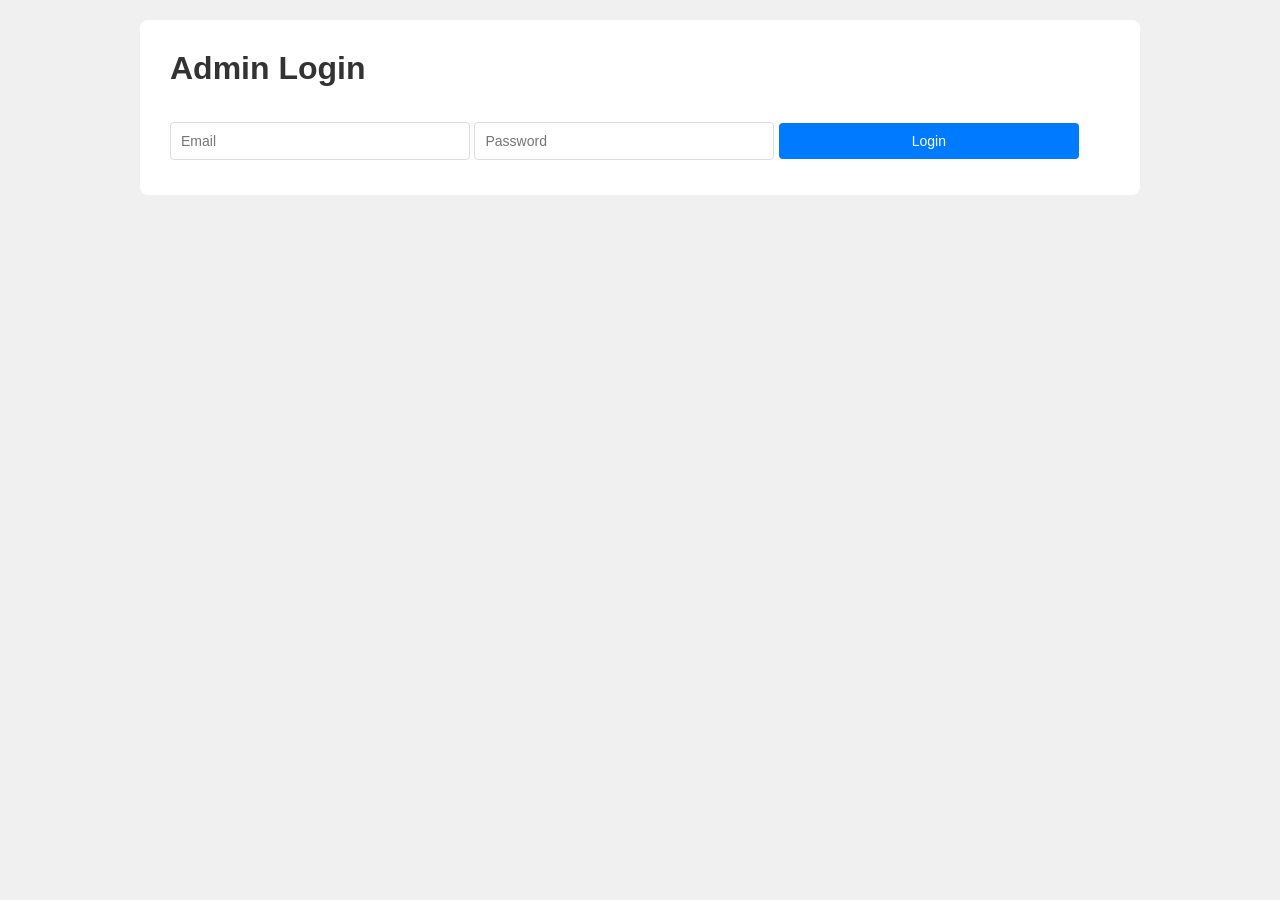
<file: admin.html>
<!DOCTYPE html>
<html>
<head>
    <title>Admin Panel - Sairaj Group of Industries</title>
    <meta charset="UTF-8">
    <style>
        * { margin: 0; padding: 0; box-sizing: border-box; }
        body { font-family: Arial, sans-serif; background: #f0f0f0; }
        .container { max-width: 1000px; margin: 20px auto; background: white; padding: 30px; border-radius: 8px; }
        h1 { color: #333; margin-bottom: 30px; }
        h2 { color: #666; margin-top: 30px; margin-bottom: 15px; font-size: 18px; }

        .login-form, .admin-form { display: none; }
        .login-form.show, .admin-form.show { display: block; }

        input, button, select { padding: 10px; margin: 5px 0; border: 1px solid #ddd; border-radius: 4px; font-size: 14px; }
        button { background: #007bff; color: white; cursor: pointer; border: none; }
        button:hover { background: #0056b3; }

        .login-form input, .login-form button { width: 100%; max-width: 300px; }

        .category-grid { display: grid; grid-template-columns: repeat(auto-fit, minmax(260px, 1fr)); gap: 20px; margin-top: 10px; }
        .category-box { border: 1px solid #ddd; border-radius: 8px; padding: 15px; }
        .category-box h3 { font-size: 15px; color: #333; margin-bottom: 5px; }
        .category-count { color: #007bff; font-weight: bold; font-size: 22px; margin-bottom: 10px; }
        .category-note { font-size: 12px; color: #888; margin-bottom: 10px; }
        .add-row { display: flex; gap: 6px; margin-bottom: 10px; }
        .add-row input, .add-row select { flex: 1; margin: 0; }
        .add-row button { margin: 0; white-space: nowrap; }

        .item-list { list-style: none; max-height: 180px; overflow-y: auto; border-top: 1px solid #eee; }
        .item-list li { display: flex; justify-content: space-between; align-items: center; padding: 6px 0; border-bottom: 1px solid #eee; font-size: 13px; }
        .item-list li button { background: #dc3545; padding: 3px 8px; font-size: 12px; margin: 0; }
        .item-list li button:hover { background: #a71d2a; }

        .notification-badge {
            position: fixed; top: 20px; right: 20px;
            background: #ff4444; color: white; padding: 12px 20px;
            border-radius: 50px; font-weight: bold; display: none; z-index: 9999;
            cursor: pointer;
        }
        .notification-badge.show { display: block; }

        .notification-toast {
            position: fixed; bottom: 20px; right: 20px;
            background: #28a745; color: white; padding: 16px 20px;
            border-radius: 8px; display: none; z-index: 9999; max-width: 300px;
            cursor: pointer;
        }
        .notification-toast.show { display: block; }
        .notification-toast .tap-hint { display:block; font-size:11px; opacity:0.85; margin-top:4px; }

        .enquiries-table { width: 100%; border-collapse: collapse; margin-top: 20px; font-size: 13px; }
        .enquiries-table th, .enquiries-table td { border: 1px solid #ddd; padding: 8px; text-align: left; }
        .enquiries-table th { background: #f0f0f0; }
        .new-enquiry { background: #fffacd; font-weight: bold; }

        .logout-btn { background: #dc3545; margin-top: 30px; }
        .status { margin: 10px 0; padding: 10px; border-radius: 4px; max-width: 300px; }
        .success { background: #d4edda; color: #155724; }
        .error { background: #f8d7da; color: #721c24; }

        .emp-section { margin-bottom: 15px; padding-top: 10px; border-top: 1px solid #eee; }
        .emp-section-title { font-size: 12px; color: #666; margin-bottom: 8px; font-weight: bold; }
        .hours-log-table { width: 100%; font-size: 12px; border-collapse: collapse; }
        .hours-log-table td { padding: 4px; border-bottom: 1px solid #eee; }
    </style>
</head>
<body>
    <div class="notification-badge" id="notificationBadge" onclick="goToEnquiries()">
        <span id="badgeCount">0</span> New
    </div>
    <div class="notification-toast" id="notificationToast" onclick="goToEnquiries()"></div>

    <div class="container">
        <div class="login-form show">
            <h1>Admin Login</h1>
            <input type="email" id="loginEmail" placeholder="Email">
            <input type="password" id="loginPassword" placeholder="Password">
            <button onclick="login()">Login</button>
            <div id="loginStatus"></div>
        </div>

        <div class="admin-form">
            <h1>Admin Panel</h1>

            <h2>Stats</h2>
            <div class="category-grid">
                <div class="category-box">
                    <h3>Total Clients</h3>
                    <div class="category-count" id="clients-count">0</div>
                    <div class="category-note">Automatic — counts every enquiry form submission. No action needed here.</div>
                </div>

                <div class="category-box">
                    <h3>Products</h3>
                    <div class="category-count" id="products-count">0</div>
                    <div class="add-row">
                        <input type="text" id="products-input" placeholder="Product name">
                        <button onclick="addItem('products')">Add</button>
                    </div>
                    <ul class="item-list" id="products-list"></ul>
                </div>

                <div class="category-box">
                    <h3>Transport Vehicles</h3>
                    <div class="category-count" id="vehicles-count">0</div>
                    <div class="add-row">
                        <input type="text" id="vehicles-input" placeholder="Vehicle name / number">
                        <button onclick="addItem('vehicles')">Add</button>
                    </div>
                    <ul class="item-list" id="vehicles-list"></ul>
                </div>

                <div class="category-box">
                    <h3>Employees</h3>
                    <div class="category-count" id="employees-count">0</div>
                    
                    <!-- ADD EMPLOYEE -->
                    <div class="emp-section">
                        <div class="emp-section-title">Add New Employee</div>
                        <div class="add-row">
                            <input type="text" id="employees-input" placeholder="Employee ID (e.g., EMP001)">
                            <input type="text" id="employees-name" placeholder="Name">
                        </div>
                        <button onclick="addEmployee()" style="width: 100%;">Add Employee</button>
                    </div>

                    <!-- LOG HOURS -->
                    <div class="emp-section">
                        <div class="emp-section-title">Log Daily Hours</div>
                        <select id="employees-select" style="width: 100%; padding: 8px; margin-bottom: 8px; border: 1px solid #ddd; border-radius: 4px;">
                            <option value="">-- Select Employee --</option>
                        </select>
                        <input type="date" id="work-date" style="width: 100%; padding: 8px; margin-bottom: 8px; border: 1px solid #ddd; border-radius: 4px;">
                        <div class="add-row">
                            <input type="number" id="hours-worked" placeholder="Hours (0-24)" min="0" max="24">
                            <button onclick="logHours()">Log</button>
                        </div>
                    </div>

                    <!-- EMPLOYEE LIST -->
                    <div class="emp-section">
                        <div class="emp-section-title">Employee List (Click to see total hours)</div>
                        <ul class="item-list" id="employees-list"></ul>
                    </div>

                    <!-- DAILY LOG -->
                    <div class="emp-section">
                        <div class="emp-section-title">Daily Hours Log</div>
                        <table class="hours-log-table">
                            <tbody id="hours-log">
                                <tr><td colspan="4" style="text-align: center; color: #888;">No hours logged</td></tr>
                            </tbody>
                        </table>
                    </div>
                </div>
            </div>

            <h2 id="enquiries-heading">Received Enquiries</h2>
            <table class="enquiries-table">
                <thead>
                    <tr><th>Name</th><th>Phone</th><th>Message</th><th>Time</th></tr>
                </thead>
                <tbody id="enquiriesList">
                    <tr><td colspan="4">Loading...</td></tr>
                </tbody>
            </table>

            <button class="logout-btn" onclick="logout()">Logout</button>
        </div>
    </div>

    <script>
        // ===== Your Supabase project values =====
        const SUPABASE_URL = "https://sqrfapumxcbtiszmmqkh.supabase.co";
        const SUPABASE_ANON_KEY = "sb_publishable_8O7L6v_Pl6bZjsYDEF_uog_z0lDY1Ld";
        // ==========================================

        const CATEGORIES = ['products', 'vehicles']; // employees handled separately now

        let accessToken = localStorage.getItem('ap_access_token') || null;
        let refreshToken = localStorage.getItem('ap_refresh_token') || null;
        let seenEnquiries = new Set();
        let newEnquiryCount = 0;
        let refreshTimer = null;
        let employeeMap = {}; // Map: employee_id -> {id, employee_id, name}

        window.addEventListener('DOMContentLoaded', () => {
            if (accessToken) {
                showAdminForm();
                CATEGORIES.forEach(loadCategory);
                loadEmployees();
                loadEnquiries();
                setupTodayDate();
            }
        });

        function setupTodayDate() {
            const today = new Date().toISOString().split('T')[0];
            document.getElementById('work-date').value = today;
        }

        window.login = async function () {
            const email = document.getElementById('loginEmail').value.trim();
            const password = document.getElementById('loginPassword').value;
            const statusEl = document.getElementById('loginStatus');

            if (!email || !password) {
                statusEl.innerHTML = '<div class="status error">Email and password required</div>';
                return;
            }

            statusEl.innerHTML = '<div class="status">Logging in...</div>';

            try {
                const res = await fetch(`${SUPABASE_URL}/auth/v1/token?grant_type=password`, {
                    method: 'POST',
                    headers: { 'apikey': SUPABASE_ANON_KEY, 'Content-Type': 'application/json' },
                    body: JSON.stringify({ email, password })
                });
                const data = await res.json();

                if (!res.ok) {
                    statusEl.innerHTML = `<div class="status error">Error: ${data.error_description || data.msg || data.message || 'Login failed'}</div>`;
                    return;
                }

                accessToken = data.access_token;
                refreshToken = data.refresh_token;
                localStorage.setItem('ap_access_token', accessToken);
                localStorage.setItem('ap_refresh_token', refreshToken);

                statusEl.innerHTML = '';
                showAdminForm();
                CATEGORIES.forEach(loadCategory);
                loadEmployees();
                loadEnquiries();
                setupTodayDate();
            } catch (err) {
                statusEl.innerHTML = `<div class="status error">Network error: ${err.message}</div>`;
            }
        };

        window.logout = function () {
            accessToken = null;
            refreshToken = null;
            localStorage.removeItem('ap_access_token');
            localStorage.removeItem('ap_refresh_token');
            if (refreshTimer) clearInterval(refreshTimer);
            showLoginForm();
        };

        async function refreshSession() {
            if (!refreshToken) return false;
            try {
                const res = await fetch(`${SUPABASE_URL}/auth/v1/token?grant_type=refresh_token`, {
                    method: 'POST',
                    headers: { 'apikey': SUPABASE_ANON_KEY, 'Content-Type': 'application/json' },
                    body: JSON.stringify({ refresh_token: refreshToken })
                });
                if (!res.ok) return false;
                const data = await res.json();
                accessToken = data.access_token;
                refreshToken = data.refresh_token;
                localStorage.setItem('ap_access_token', accessToken);
                localStorage.setItem('ap_refresh_token', refreshToken);
                return true;
            } catch (err) {
                return false;
            }
        }

        function sessionTrulyExpired() {
            accessToken = null;
            refreshToken = null;
            localStorage.removeItem('ap_access_token');
            localStorage.removeItem('ap_refresh_token');
            if (refreshTimer) clearInterval(refreshTimer);
            showLoginForm();
            document.getElementById('loginStatus').innerHTML =
                '<div class="status error">Your session ended. Please log in again.</div>';
        }

        async function apiFetch(url, options = {}) {
            options.headers = {
                ...(options.headers || {}),
                'apikey': SUPABASE_ANON_KEY,
                'Authorization': `Bearer ${accessToken}`
            };
            let res = await fetch(url, options);

            if (res.status === 401) {
                const refreshed = await refreshSession();
                if (refreshed) {
                    options.headers['Authorization'] = `Bearer ${accessToken}`;
                    res = await fetch(url, options);
                } else {
                    sessionTrulyExpired();
                }
            }
            return res;
        }

        // ----- Products / Vehicles (existing code) -----

        async function loadCategory(table) {
            try {
                const res = await apiFetch(`${SUPABASE_URL}/rest/v1/${table}?select=*&order=created_at.desc`);
                const data = await res.json();
                renderCategory(table, Array.isArray(data) ? data : []);
            } catch (err) {
                console.error(`Load ${table} error:`, err);
            }
        }

        function renderCategory(table, items) {
            document.getElementById(`${table}-count`).textContent = items.length;
            const list = document.getElementById(`${table}-list`);
            list.innerHTML = '';
            items.forEach(item => {
                const li = document.createElement('li');
                const nameSpan = document.createElement('span');
                nameSpan.textContent = item.name;
                const delBtn = document.createElement('button');
                delBtn.textContent = 'Remove';
                delBtn.onclick = () => deleteItem(table, item.id);
                li.appendChild(nameSpan);
                li.appendChild(delBtn);
                list.appendChild(li);
            });
        }

        window.addItem = async function (table) {
            const input = document.getElementById(`${table}-input`);
            const name = input.value.trim();
            if (!name) return;

            try {
                const res = await apiFetch(`${SUPABASE_URL}/rest/v1/${table}`, {
                    method: 'POST',
                    headers: { 'Content-Type': 'application/json', 'Prefer': 'return=representation' },
                    body: JSON.stringify({ name })
                });
                if (!res.ok) {
                    const err = await res.json().catch(() => ({}));
                    alert(`Could not add: ${err.message || 'unknown error'}`);
                    return;
                }
                input.value = '';
                loadCategory(table);
            } catch (err) {
                alert(`Network error: ${err.message}`);
            }
        };

        window.deleteItem = async function (table, id) {
            if (!confirm('Remove this item?')) return;
            try {
                const res = await apiFetch(`${SUPABASE_URL}/rest/v1/${table}?id=eq.${id}`, { method: 'DELETE' });
                if (!res.ok) {
                    alert('Could not remove item.');
                    return;
                }
                loadCategory(table);
            } catch (err) {
                alert(`Network error: ${err.message}`);
            }
        };

        // ----- EMPLOYEES (NEW CODE) -----

        async function loadEmployees() {
            try {
                const res = await apiFetch(`${SUPABASE_URL}/rest/v1/employees?select=*&order=created_at.desc`);
                const data = await res.json();
                
                employeeMap = {};
                (Array.isArray(data) ? data : []).forEach(emp => {
                    employeeMap[emp.id] = emp;
                });

                renderEmployees(Array.isArray(data) ? data : []);
                updateEmployeeSelect();
                loadHours();
            } catch (err) {
                console.error('Load employees error:', err);
            }
        }

        function renderEmployees(items) {
            document.getElementById('employees-count').textContent = items.length;
            const list = document.getElementById('employees-list');
            list.innerHTML = '';
            items.forEach(emp => {
                const li = document.createElement('li');
                const nameSpan = document.createElement('span');
                nameSpan.textContent = `${emp.employee_id} - ${emp.name}`;
                nameSpan.style.cursor = 'pointer';
                nameSpan.title = 'Click to see total hours';
                nameSpan.onclick = () => showEmpHours(emp.id);
                
                const delBtn = document.createElement('button');
                delBtn.textContent = 'Remove';
                delBtn.onclick = () => deleteEmployee(emp.id);
                
                li.appendChild(nameSpan);
                li.appendChild(delBtn);
                list.appendChild(li);
            });
        }

        function updateEmployeeSelect() {
            const select = document.getElementById('employees-select');
            const selected = select.value;
            select.innerHTML = '<option value="">-- Select Employee --</option>';
            Object.values(employeeMap).forEach(emp => {
                const opt = document.createElement('option');
                opt.value = emp.id;
                opt.textContent = `${emp.employee_id} - ${emp.name}`;
                select.appendChild(opt);
            });
            select.value = selected;
        }

        window.addEmployee = async function () {
            const empId = document.getElementById('employees-input').value.trim();
            const name = document.getElementById('employees-name').value.trim();
            
            if (!empId || !name) {
                alert('Enter Employee ID and Name');
                return;
            }

            try {
                const res = await apiFetch(`${SUPABASE_URL}/rest/v1/employees`, {
                    method: 'POST',
                    headers: { 'Content-Type': 'application/json', 'Prefer': 'return=representation' },
                    body: JSON.stringify({ employee_id: empId, name })
                });
                if (!res.ok) {
                    const err = await res.json().catch(() => ({}));
                    alert(`Could not add: ${err.message || 'unknown error'}`);
                    return;
                }
                document.getElementById('employees-input').value = '';
                document.getElementById('employees-name').value = '';
                loadEmployees();
            } catch (err) {
                alert(`Network error: ${err.message}`);
            }
        };

        window.deleteEmployee = async function (id) {
            if (!confirm('Remove this employee?')) return;
            try {
                const res = await apiFetch(`${SUPABASE_URL}/rest/v1/employees?id=eq.${id}`, { method: 'DELETE' });
                if (!res.ok) {
                    alert('Could not remove employee.');
                    return;
                }
                loadEmployees();
            } catch (err) {
                alert(`Network error: ${err.message}`);
            }
        };

        window.logHours = async function () {
            const empId = document.getElementById('employees-select').value;
            const date = document.getElementById('work-date').value;
            const hours = document.getElementById('hours-worked').value;

            if (!empId || !date || !hours) {
                alert('Select employee, date, and hours');
                return;
            }

            try {
                const res = await apiFetch(`${SUPABASE_URL}/rest/v1/employee_hours`, {
                    method: 'POST',
                    headers: { 'Content-Type': 'application/json' },
                    body: JSON.stringify({ employee_id: parseInt(empId), work_date: date, hours_worked: parseInt(hours) })
                });
                if (!res.ok) {
                    alert('Could not log hours');
                    return;
                }
                document.getElementById('hours-worked').value = '';
                setupTodayDate();
                loadHours();
            } catch (err) {
                alert(`Network error: ${err.message}`);
            }
        };

        async function loadHours() {
            try {
                const res = await apiFetch(`${SUPABASE_URL}/rest/v1/employee_hours?select=*&order=work_date.desc&limit=100`);
                const data = await res.json();

                const tbody = document.getElementById('hours-log');
                tbody.innerHTML = '';

                if (!Array.isArray(data) || data.length === 0) {
                    tbody.innerHTML = '<tr><td colspan="3" style="text-align: center; color: #888;">No hours logged</td></tr>';
                    return;
                }

                data.forEach(h => {
                    const emp = employeeMap[h.employee_id];
                    const empName = emp ? `${emp.employee_id} - ${emp.name}` : 'Unknown';
                    const row = `<tr><td style="padding: 4px;">${empName}</td><td style="padding: 4px;">${h.work_date}</td><td style="padding: 4px; text-align: right;"><strong>${h.hours_worked}h</strong></td></tr>`;
                    tbody.innerHTML += row;
                });
            } catch (err) {
                console.error('Load hours error:', err);
            }
        }

        function showEmpHours(empId) {
            const emp = employeeMap[empId];
            if (!emp) return;

            const empLogs = document.querySelectorAll('#hours-log tr');
            let total = 0;
            empLogs.forEach(row => {
                const text = row.textContent;
                if (text.includes(emp.employee_id)) {
                    const match = text.match(/(\d+)h$/);
                    if (match) total += parseInt(match[1]);
                }
            });

            alert(`${emp.employee_id} - ${emp.name}\nTotal hours logged: ${total}h`);
        }

        // ----- Enquiries (existing code) -----

        function loadEnquiries() {
            refreshEnquiries();
            refreshTimer = setInterval(refreshEnquiries, 4000);
        }

        async function refreshEnquiries() {
            try {
                const res = await apiFetch(`${SUPABASE_URL}/rest/v1/enquiries?select=*&order=created_at.desc&limit=500`);
                const data = await res.json();

                const enquiriesList = document.getElementById('enquiriesList');
                enquiriesList.innerHTML = '';
                newEnquiryCount = 0;

                if (!Array.isArray(data) || data.length === 0) {
                    enquiriesList.innerHTML = '<tr><td colspan="4">No enquiries yet</td></tr>';
                    document.getElementById('clients-count').textContent = '0';
                    updateBadge();
                    return;
                }

                document.getElementById('clients-count').textContent = data.length;

                data.forEach(enquiry => {
                    const isNew = !seenEnquiries.has(enquiry.id);
                    if (isNew) {
                        seenEnquiries.add(enquiry.id);
                        newEnquiryCount++;
                        showNotification(enquiry.name, enquiry.phone);
                    }

                    const time = new Date(enquiry.created_at).toLocaleString('en-IN');
                    const rowClass = isNew ? 'new-enquiry' : '';
                    enquiriesList.innerHTML += `
                        <tr class="${rowClass}">
                            <td>${escapeHtml(enquiry.name)}</td>
                            <td>${escapeHtml(enquiry.phone)}</td>
                            <td>${escapeHtml(enquiry.message)}</td>
                            <td>${time}</td>
                        </tr>`;
                });

                updateBadge();
            } catch (err) {
                console.error('Load enquiries error:', err);
            }
        }

        function escapeHtml(str) {
            if (!str) return '';
            return String(str).replace(/&/g, '&amp;').replace(/</g, '&lt;').replace(/>/g, '&gt;');
        }

        function showNotification(name, phone) {
            const toast = document.getElementById('notificationToast');
            toast.innerHTML = `<strong>✓ New Enquiry!</strong><br>${escapeHtml(name)} (${escapeHtml(phone)})<span class="tap-hint">Tap to view details ↓</span>`;
            toast.classList.add('show');
            setTimeout(() => toast.classList.remove('show'), 6000);
        }

        function updateBadge() {
            const badge = document.getElementById('notificationBadge');
            if (newEnquiryCount > 0) {
                document.getElementById('badgeCount').textContent = newEnquiryCount;
                badge.classList.add('show');
            } else {
                badge.classList.remove('show');
            }
        }

        window.goToEnquiries = function () {
            document.getElementById('enquiries-heading').scrollIntoView({ behavior: 'smooth', block: 'start' });
            document.getElementById('notificationToast').classList.remove('show');
            document.getElementById('notificationBadge').classList.remove('show');
            newEnquiryCount = 0;
        };

        function showAdminForm() {
            document.querySelector('.login-form').classList.remove('show');
            document.querySelector('.admin-form').classList.add('show');
        }

        function showLoginForm() {
            document.querySelector('.admin-form').classList.remove('show');
            document.querySelector('.login-form').classList.add('show');
        }
    </script>
</body>
</html>
</file>
<file: css/style.css>
/* ═══════════════════════════════════════════════════
   SAIRAJ GROUP OF INDUSTRIES — MAIN STYLESHEET
   Navy Blue & Yellow Theme — Professional RCC Theme
═══════════════════════════════════════════════════ */

@import url('https://fonts.googleapis.com/css2?family=Playfair+Display:wght@400;700;900&family=Barlow:wght@300;400;500;600&family=Barlow+Condensed:wght@400;600;700&display=swap');

:root {
  /* NAVY BLUE backgrounds & primary branding */
  --navy:        #152A4A;   /* Primary corporate navy blue */
  --navy-light:  #1E3A63;
  --navy-mid:    #10223D;
  --navy-dark:   #0B192C;   /* Deep rich navy — hero sections, dark elements */

  /* Section backgrounds — clean, modern light neutrals */
  --bg-section:  #F1F5F9;   /* Clean light neutral section bg */
  --bg-card:     #ffffff;

  /* Dark text for headings & high contrast */
  --dark:        #0B192C;
  --dark-footer: #071220;

  /* YELLOW accents, highlights, borders, icons & CTAs */
  --gold:        #F5A623;   /* Rich vibrant construction yellow */
  --gold-light:  #FFC83B;   /* Bright yellow accent */
  --gold-pale:   #FFF8E7;   /* Soft pale yellow tint */

  /* Neutrals */
  --cream:       #F8FAFC;
  --white:       #ffffff;

  /* Text */
  --text-dark:   #0B192C;
  --text-mid:    #334155;
  --text-light:  #64748B;

  /* UI */
  --border:      rgba(245, 166, 35, 0.35);
  --border-light: rgba(11, 25, 44, 0.08);
  --shadow:      0 20px 60px rgba(11, 25, 44, 0.12);
  --shadow-lg:   0 40px 100px rgba(11, 25, 44, 0.18);
  --radius:      10px;
}

/* ─── RESET ─── */
*, *::before, *::after { box-sizing: border-box; margin: 0; padding: 0; }
html { scroll-behavior: smooth; }
body { font-family: 'Barlow', sans-serif; background: var(--cream); color: var(--text-dark); overflow-x: hidden; }

/* ─── TYPOGRAPHY ─── */
h1, h2, h3 { font-family: 'Playfair Display', serif; }
.label {
  font-family: 'Barlow Condensed', sans-serif;
  font-size: 11px; letter-spacing: 3px; text-transform: uppercase;
  color: var(--gold); font-weight: 600;
}

/* ══════════════════════════════════════
   NAV
══════════════════════════════════════ */
nav {
  position: fixed; top: 0; left: 0; right: 0; z-index: 1000;
  background: rgba(11, 25, 44, 0.97);
  backdrop-filter: blur(12px);
  border-bottom: 1px solid var(--border);
  padding: 0 40px; height: 70px;
  display: flex; align-items: center; justify-content: space-between;
}
.nav-logo { display: flex; align-items: center; gap: 14px; cursor: pointer; text-decoration: none; }
.nav-logo-icon {
  width: 44px; height: 44px;
  background: #F5A623;
  border-radius: 4px;
  display: flex; align-items: center; justify-content: center;
  font-family: 'Playfair Display', serif; font-weight: 900; font-size: 18px;
  color: #0B192C; flex-shrink: 0;
}
.nav-logo-text .name { font-family: 'Playfair Display', serif; font-size: 15px; font-weight: 700; color: var(--white); white-space: nowrap; }
.nav-logo-text .sub { font-size: 10px; color: var(--gold); letter-spacing: 2px; text-transform: uppercase; font-family: 'Barlow Condensed', sans-serif; }
.nav-links { display: flex; align-items: center; gap: 4px; list-style: none; }
.nav-links a {
  font-family: 'Barlow Condensed', sans-serif; font-size: 12px; font-weight: 600;
  letter-spacing: 1px; text-transform: uppercase; color: rgba(255,255,255,0.75);
  text-decoration: none; padding: 8px 12px; border-radius: 3px; transition: all .2s; cursor: pointer;
}
.nav-links a:hover, .nav-links a.active { color: var(--gold); background: rgba(245, 166, 35, 0.12); }
.nav-cta {
  background: #F5A623 !important;
  color: #0B192C !important; padding: 9px 18px !important; font-weight: 700 !important;
}
.nav-cta:hover { opacity: 0.9; transform: translateY(-1px); }
.nav-hamburger { display: none; flex-direction: column; gap: 5px; cursor: pointer; padding: 5px; }
.nav-hamburger span { width: 24px; height: 2px; background: var(--white); border-radius: 2px; transition: all .3s; }

/* ══════════════════════════════════════
   MOBILE NAV
══════════════════════════════════════ */
.mobile-nav {
  display: none; position: fixed; top: 70px; left: 0; right: 0; z-index: 999;
  background: var(--navy); border-bottom: 1px solid var(--border);
  padding: 16px 24px 20px; flex-direction: column; gap: 4px;
}
.mobile-nav.open { display: flex; }
.mobile-nav a {
  font-family: 'Barlow Condensed', sans-serif; font-size: 15px; font-weight: 600;
  letter-spacing: 1px; text-transform: uppercase; color: rgba(255,255,255,0.8);
  text-decoration: none; padding: 12px 16px; border-radius: 4px; cursor: pointer; transition: all .2s;
}
.mobile-nav a:hover { color: var(--gold); background: rgba(245, 166, 35, 0.1); }

/* ══════════════════════════════════════
   PAGES
══════════════════════════════════════ */
.page { display: none; padding-top: 70px; min-height: 100vh; }
.page.active { display: block; animation: fadeIn .35s ease; }
@keyframes fadeIn { from { opacity: 0; transform: translateY(10px); } to { opacity: 1; transform: translateY(0); } }

/* ══════════════════════════════════════
   HERO — Dark Navy Color Only (#001f3f)
   No background-image, no photo
══════════════════════════════════════ */
.hero {
  min-height: auto;
  background: #001f3f !important;
  background-image: none !important;
  position: relative;
  overflow: hidden;
  padding: 50px 40px 60px;
}
.hero-content {
  position: relative;
  z-index: 2;
  max-width: 1200px;
  margin: 0 auto;
  display: flex;
  flex-direction: column;
  gap: 32px;
}
.hero-text-top {
  max-width: 900px;
}
.hero-text-top .label { margin-bottom: 14px; display: block; }
.hero-title {
  font-size: clamp(34px, 4.5vw, 54px);
  font-weight: 900;
  color: var(--white);
  line-height: 1.12;
  margin-bottom: 18px;
}
.hero-title span { color: var(--gold); }
.hero-desc {
  font-size: 16px;
  color: rgba(255,255,255,0.8);
  line-height: 1.7;
  margin-bottom: 26px;
  font-weight: 300;
  max-width: 820px;
}
.hero-btns {
  display: flex;
  gap: 16px;
  flex-wrap: wrap;
}

/* Products We Manufacture Grid in Hero */
.hero-products-card {
  background: rgba(255,255,255,0.06);
  border: 1px solid rgba(245,166,35,0.3);
  border-radius: 12px;
  padding: 28px 32px;
  backdrop-filter: blur(10px);
}
.hero-products-head {
  display: flex;
  justify-content: space-between;
  align-items: center;
  flex-wrap: wrap;
  gap: 12px;
  margin-bottom: 20px;
  padding-bottom: 14px;
  border-bottom: 1px solid rgba(255,255,255,0.1);
}
.hero-products-tag {
  font-family: 'Barlow Condensed', sans-serif;
  font-size: 13px;
  letter-spacing: 2.5px;
  text-transform: uppercase;
  color: var(--gold);
  font-weight: 700;
}
.hero-products-sub {
  font-size: 12px;
  color: rgba(255,255,255,0.6);
  letter-spacing: 0.5px;
}
.hero-products-grid {
  display: grid;
  grid-template-columns: repeat(4, 1fr);
  gap: 12px;
  margin-bottom: 22px;
}
.hero-prod-pill {
  display: flex;
  align-items: center;
  gap: 10px;
  background: rgba(255,255,255,0.08);
  border: 1px solid rgba(255,255,255,0.12);
  border-radius: 6px;
  padding: 12px 14px;
  text-decoration: none;
  cursor: pointer;
  transition: all 0.25s;
}
.hero-prod-pill:hover {
  background: rgba(245,166,35,0.16);
  border-color: var(--gold);
  transform: translateY(-2px);
}
.hpp-icon {
  font-size: 20px;
  flex-shrink: 0;
}
.hpp-name {
  font-size: 13px;
  font-weight: 600;
  color: #fff;
  letter-spacing: 0.3px;
}
.hero-contact-footer {
  display: flex;
  justify-content: space-between;
  align-items: center;
  flex-wrap: wrap;
  gap: 16px;
  padding-top: 16px;
  border-top: 1px solid rgba(255,255,255,0.1);
}
.hcf-item {
  display: flex;
  align-items: center;
  gap: 10px;
  font-size: 13px;
  color: rgba(255,255,255,0.85);
}
.hcf-icon { font-size: 16px; }
.hcf-label {
  font-family: 'Barlow Condensed', sans-serif;
  letter-spacing: 1px;
  text-transform: uppercase;
  font-size: 11px;
  color: var(--gold);
  font-weight: 700;
}
.hcf-link {
  color: var(--gold-light);
  font-weight: 700;
  text-decoration: none;
  font-family: 'Barlow Condensed', sans-serif;
  font-size: 16px;
  letter-spacing: 0.5px;
}
.hcf-link:hover { text-decoration: underline; }
.hcf-sep { color: rgba(255,255,255,0.3); }
.hcf-addr {
  font-size: 12px;
  color: rgba(255,255,255,0.7);
}

@media(max-width: 900px) {
  .hero-products-grid { grid-template-columns: repeat(2, 1fr); }
  .hero-contact-footer { flex-direction: column; align-items: flex-start; }
}
@media(max-width: 500px) {
  .hero-products-grid { grid-template-columns: 1fr; }
  .hero { padding: 40px 20px 48px; }
}

/* ══════════════════════════════════════
   BUTTONS
══════════════════════════════════════ */
.btn-primary {
  background: #F5A623;
  color: #0B192C; padding: 14px 32px;
  font-family: 'Barlow Condensed', sans-serif; font-weight: 700; font-size: 14px;
  letter-spacing: 1.5px; text-transform: uppercase; border: none; border-radius: 4px;
  cursor: pointer; transition: all .25s; text-decoration: none; display: inline-block;
}
.btn-primary:hover { transform: translateY(-2px); box-shadow: 0 8px 30px rgba(245, 166, 35, 0.45); }
.btn-secondary {
  background: transparent; color: var(--white); padding: 14px 32px;
  font-family: 'Barlow Condensed', sans-serif; font-weight: 600; font-size: 14px;
  letter-spacing: 1.5px; text-transform: uppercase; border: 1px solid rgba(255,255,255,0.35);
  border-radius: 4px; cursor: pointer; transition: all .25s; text-decoration: none; display: inline-block;
}
.btn-secondary:hover { border-color: var(--gold); color: var(--gold); }
.btn-wp {
  background: #25D366; color: #fff; padding: 14px 32px;
  font-family: 'Barlow Condensed', sans-serif; font-weight: 700; font-size: 14px;
  letter-spacing: 1.5px; text-transform: uppercase; border: none; border-radius: 4px;
  cursor: pointer; transition: all .25s; text-decoration: none; display: inline-flex; align-items: center; gap: 8px;
}
.btn-wp:hover { transform: translateY(-2px); box-shadow: 0 8px 30px rgba(37,211,102,0.4); }

/* ══════════════════════════════════════
   WHATSAPP FLOATING BUTTON
══════════════════════════════════════ */
.wp-float {
  position: fixed; bottom: 28px; right: 28px; z-index: 900;
  width: 60px; height: 60px;
  background: #25D366;
  border-radius: 50%;
  display: flex; align-items: center; justify-content: center;
  box-shadow: 0 4px 20px rgba(37,211,102,0.5);
  text-decoration: none;
  transition: all .3s;
  animation: wpPulse 2.5s infinite;
}
.wp-float:hover { transform: scale(1.1); box-shadow: 0 6px 30px rgba(37,211,102,0.7); }
.wp-float svg { width: 32px; height: 32px; fill: white; }
@keyframes wpPulse {
  0%, 100% { box-shadow: 0 4px 20px rgba(37,211,102,0.5); }
  50% { box-shadow: 0 4px 36px rgba(37,211,102,0.8), 0 0 0 8px rgba(37,211,102,0.15); }
}
.wp-float-label {
  position: absolute; right: 70px; background: #0B192C; color: #fff;
  font-family: 'Barlow Condensed', sans-serif; font-size: 12px; font-weight: 600;
  letter-spacing: 1px; white-space: nowrap; padding: 6px 14px;
  border-radius: 4px; opacity: 0; pointer-events: none; transition: opacity .2s;
}
.wp-float:hover .wp-float-label { opacity: 1; }

/* ══════════════════════════════════════
   WHATSAPP POPUP
══════════════════════════════════════ */
.wp-popup-overlay {
  position: fixed; inset: 0; background: rgba(0,0,0,0.55);
  z-index: 2000; display: flex; align-items: center; justify-content: center;
  opacity: 0; pointer-events: none; transition: opacity .3s;
}
.wp-popup-overlay.open { opacity: 1; pointer-events: all; }
.wp-popup {
  background: var(--white); border-radius: 14px; width: 100%; max-width: 440px;
  overflow: hidden; box-shadow: 0 30px 80px rgba(0,0,0,0.3);
  transform: translateY(20px); transition: transform .3s;
}
.wp-popup-overlay.open .wp-popup { transform: translateY(0); }
.wp-popup-header {
  background: #25D366; padding: 22px 24px;
  display: flex; align-items: center; gap: 14px; position: relative;
}
.wp-popup-header svg { width: 34px; height: 34px; fill: white; flex-shrink: 0; }
.wp-popup-header-text .title { font-family: 'Playfair Display', serif; font-size: 18px; font-weight: 700; color: white; }
.wp-popup-header-text .sub { font-size: 12px; color: rgba(255,255,255,0.85); margin-top: 2px; }
.wp-popup-close {
  position: absolute; top: 14px; right: 16px;
  background: rgba(255,255,255,0.2); border: none; color: white;
  width: 28px; height: 28px; border-radius: 50%; font-size: 16px;
  cursor: pointer; display: flex; align-items: center; justify-content: center;
  transition: background .2s;
}
.wp-popup-close:hover { background: rgba(255,255,255,0.35); }
.wp-popup-body { padding: 28px 24px; }
.wp-popup-body p { font-size: 14px; color: var(--text-mid); margin-bottom: 20px; line-height: 1.6; }
.wp-popup-nums { display: flex; flex-direction: column; gap: 12px; margin-bottom: 24px; }
.wp-popup-num-btn {
  display: flex; align-items: center; gap: 14px;
  background: #f0fdf4; border: 1px solid #bbf7d0;
  border-radius: 8px; padding: 14px 18px; cursor: pointer;
  text-decoration: none; transition: all .2s;
}
.wp-popup-num-btn:hover { background: #dcfce7; border-color: #25D366; transform: translateX(4px); }
.wp-popup-num-btn .icon { font-size: 22px; }
.wp-popup-num-btn .info .name { font-size: 11px; color: var(--text-light); letter-spacing: 1px; text-transform: uppercase; font-family: 'Barlow Condensed', sans-serif; }
.wp-popup-num-btn .info .num { font-size: 17px; font-weight: 700; color: #166534; font-family: 'Barlow Condensed', sans-serif; }
.wp-popup-note { font-size: 11px; color: var(--text-light); text-align: center; }

/* ══════════════════════════════════════
   SECTION COMMONS
══════════════════════════════════════ */
.section { padding: 100px 40px; }
.section-inner { max-width: 1200px; margin: 0 auto; }
.section-head { text-align: center; margin-bottom: 64px; }
.section-head h2 { font-size: clamp(28px, 4vw, 46px); color: var(--dark); line-height: 1.15; margin: 16px 0 20px; }
.section-head p { font-size: 17px; color: var(--text-mid); max-width: 600px; margin: 0 auto; line-height: 1.7; font-weight: 300; }
.divider { width: 60px; height: 3px; background: linear-gradient(90deg, #F5A623, #FFC83B); margin: 0 auto 20px; border-radius: 2px; }

/* ══════════════════════════════════════
   PAGE HERO BANNERS
══════════════════════════════════════ */
.page-hero {
  background: var(--navy); padding: 70px 40px; text-align: center;
  position: relative; overflow: hidden;
}
.page-hero::before {
  content: ''; position: absolute; inset: 0;
  background: radial-gradient(ellipse 70% 80% at 50% 50%, rgba(245, 166, 35, 0.12) 0%, transparent 70%);
}
.page-hero .label { margin-bottom: 12px; display: block; position: relative; z-index: 1; }
.page-hero h1 { font-size: clamp(28px, 4vw, 52px); color: var(--white); margin-bottom: 16px; position: relative; z-index: 1; }
.page-hero p { font-size: 16px; color: rgba(255,255,255,0.6); max-width: 600px; margin: 0 auto; font-weight: 300; position: relative; z-index: 1; }

/* ══════════════════════════════════════
   WHY CARDS
══════════════════════════════════════ */
.why-grid { display: grid; grid-template-columns: repeat(3, 1fr); gap: 28px; }
.why-card {
  background: var(--white); border: 1px solid var(--border-light);
  border-radius: var(--radius); padding: 36px 30px; transition: all .3s;
  position: relative; overflow: hidden;
}
.why-card::before {
  content: ''; position: absolute; top: 0; left: 0; right: 0;
  height: 3px; background: linear-gradient(90deg, #F5A623, #FFC83B);
  opacity: 0; transition: opacity .3s;
}
.why-card:hover { transform: translateY(-6px); box-shadow: var(--shadow); }
.why-card:hover::before { opacity: 1; }
.why-icon { font-size: 32px; margin-bottom: 18px; display: block; }
.why-card h3 { font-size: 20px; margin-bottom: 12px; color: var(--dark); }
.why-card p { font-size: 14px; color: var(--text-mid); line-height: 1.7; font-weight: 300; }

/* ══════════════════════════════════════
   PRODUCTS GRID (dark bg)
══════════════════════════════════════ */
.products-bg { background: var(--navy); }
.products-bg .section-head h2 { color: var(--white); }
.products-bg .section-head p { color: rgba(255,255,255,0.55); }
.products-grid { display: grid; grid-template-columns: repeat(3, 1fr); gap: 2px; }
.product-card {
  background: rgba(255,255,255,0.05); border: 1px solid rgba(245, 166, 35, 0.12);
  padding: 36px 28px; cursor: pointer; transition: all .3s; position: relative; overflow: hidden;
}
.product-card:hover { background: rgba(245, 166, 35, 0.09); border-color: rgba(245, 166, 35, 0.4); transform: translateY(-3px); }
.product-num { font-family: 'Barlow Condensed', sans-serif; font-size: 11px; letter-spacing: 2px; color: rgba(245, 166, 35, 0.6); margin-bottom: 14px; }
.product-icon { font-size: 36px; margin-bottom: 16px; display: block; }
.product-card h3 { font-size: 20px; color: var(--white); margin-bottom: 10px; }
.product-card p { font-size: 13px; color: rgba(255,255,255,0.55); line-height: 1.65; font-weight: 300; }
.product-arrow { position: absolute; right: 24px; bottom: 24px; color: rgba(245, 166, 35, 0.4); font-size: 20px; transition: all .3s; }
.product-card:hover .product-arrow { color: var(--gold); transform: translate(4px,-4px); }

/* ══════════════════════════════════════
   PRODUCT DETAIL PAGES (individual)
══════════════════════════════════════ */
.prod-detail-section { background: var(--bg-section); }
.prod-layout { display: grid; grid-template-columns: 1fr 1fr; gap: 60px; align-items: start; margin-bottom: 60px; }
.prod-layout.reverse { direction: rtl; }
.prod-layout.reverse > * { direction: ltr; }

/* Image placeholder / real image container */
.prod-img-wrap {
  border-radius: 12px; overflow: hidden;
  background: linear-gradient(135deg, #e8edf5, #d0daea);
  border: 2px dashed rgba(245, 166, 35, 0.35);
  min-height: 320px; display: flex; flex-direction: column;
  align-items: center; justify-content: center;
  position: relative;
}
.prod-img-wrap img {
  width: 100%; height: 100%; object-fit: cover;
  display: block; position: absolute; inset: 0;
}
.prod-img-placeholder {
  text-align: center; padding: 40px 30px;
}
.prod-img-placeholder .ph-icon { font-size: 48px; margin-bottom: 14px; opacity: 0.5; }
.prod-img-placeholder p { font-size: 13px; color: var(--text-light); line-height: 1.6; font-style: italic; }
.prod-img-placeholder .ph-label {
  font-family: 'Barlow Condensed', sans-serif; font-size: 11px; letter-spacing: 2px;
  text-transform: uppercase; color: var(--gold); margin-bottom: 10px; display: block;
}

.prod-img-gallery {
  display: grid; grid-template-columns: 1fr 1fr; gap: 12px; margin-top: 12px;
}
.prod-img-thumb {
  border-radius: 8px; overflow: hidden;
  background: linear-gradient(135deg, #e8edf5, #d0daea);
  border: 2px dashed rgba(245, 166, 35, 0.3);
  min-height: 160px; display: flex; align-items: center; justify-content: center;
  position: relative;
}
.prod-img-thumb img { width: 100%; height: 160px; object-fit: cover; display: block; }
.prod-img-thumb .ph-small { font-size: 24px; opacity: 0.4; }

/* Product info text */
.prod-info { display: flex; flex-direction: column; gap: 0; }
.prod-info .label { margin-bottom: 10px; display: block; }
.prod-info h2 { font-size: clamp(24px, 3vw, 38px); color: var(--dark); margin-bottom: 18px; line-height: 1.2; }
.prod-info .intro { font-size: 16px; color: var(--text-mid); line-height: 1.75; margin-bottom: 24px; font-weight: 300; }
.prod-features { list-style: none; display: flex; flex-direction: column; gap: 12px; margin-bottom: 28px; }
.prod-features li { display: flex; gap: 12px; align-items: flex-start; font-size: 14px; color: var(--text-mid); line-height: 1.6; }
.prod-features li::before { content: '✦'; color: var(--gold); font-size: 10px; margin-top: 4px; flex-shrink: 0; }
.prod-spec-grid { display: grid; grid-template-columns: 1fr 1fr; gap: 10px; margin-bottom: 28px; }
.prod-spec-item { background: var(--white); border: 1px solid var(--border-light); border-radius: 6px; padding: 14px 16px; }
.prod-spec-item .sk { font-size: 11px; color: var(--text-light); letter-spacing: 1px; text-transform: uppercase; font-family: 'Barlow Condensed', sans-serif; margin-bottom: 4px; }
.prod-spec-item .sv { font-size: 14px; font-weight: 600; color: var(--dark); }
.prod-enquire-bar {
  display: flex; gap: 12px; flex-wrap: wrap; padding: 20px;
  background: var(--white); border-radius: 8px; border: 1px solid var(--border-light);
  align-items: center;
}
.prod-enquire-bar p { font-size: 13px; color: var(--text-mid); flex: 1; line-height: 1.5; }

/* ══════════════════════════════════════
   SPECS BLOCK
══════════════════════════════════════ */
.spec-block { background: var(--white); border-radius: var(--radius); padding: 36px; box-shadow: 0 4px 20px rgba(0,0,0,0.05); }
.spec-block h3 { font-size: 22px; color: var(--dark); margin-bottom: 8px; display: flex; align-items: center; gap: 12px; }
.spec-block .sub { font-size: 13px; color: var(--text-light); margin-bottom: 28px; }
.spec-row { display: flex; justify-content: space-between; align-items: center; padding: 14px 0; border-bottom: 1px solid rgba(0,0,0,0.06); }
.spec-row:last-child { border-bottom: none; }
.spec-key { font-size: 13px; color: var(--text-mid); }
.spec-val { font-size: 14px; font-weight: 600; color: var(--dark); }
.spec-materials { margin-top: 20px; padding: 18px; background: var(--navy-dark); border-radius: 8px; }
.spec-materials .spec-title { font-family: 'Barlow Condensed', sans-serif; font-size: 11px; letter-spacing: 2px; text-transform: uppercase; color: var(--gold); margin-bottom: 12px; }
.spec-material-tags { display: flex; flex-wrap: wrap; gap: 8px; }
.spec-tag { font-size: 12px; color: rgba(255,255,255,0.75); background: rgba(255,255,255,0.08); padding: 6px 14px; border-radius: 3px; }

/* ══════════════════════════════════════
   ABOUT
══════════════════════════════════════ */
.about-section { background: var(--white); }
.about-grid { display: grid; grid-template-columns: 1fr 1fr; gap: 80px; align-items: center; }
.about-text .label { margin-bottom: 16px; display: block; }
.about-text h2 { font-size: clamp(26px, 3.5vw, 44px); color: var(--dark); margin-bottom: 24px; line-height: 1.15; }
.about-text p { font-size: 16px; color: var(--text-mid); line-height: 1.75; margin-bottom: 20px; font-weight: 300; }
.about-text p strong { color: var(--dark); font-weight: 600; }
.about-visual { position: relative; }
.about-big-num { font-family: 'Playfair Display', serif; font-size: 160px; font-weight: 900; color: rgba(245, 166, 35, 0.08); position: absolute; top: -30px; left: -20px; line-height: 1; pointer-events: none; z-index: 0; }
.about-cards-stack { position: relative; z-index: 1; display: flex; flex-direction: column; gap: 16px; }
.about-card { background: var(--cream); border: 1px solid rgba(0,0,0,0.07); border-left: 4px solid var(--gold); border-radius: 0 8px 8px 0; padding: 22px 24px; }
.about-card h4 { font-size: 15px; font-weight: 700; color: var(--dark); margin-bottom: 6px; }
.about-card p { font-size: 13px; color: var(--text-mid); line-height: 1.6; font-weight: 300; }
.gstin-badge { display: inline-flex; align-items: center; gap: 10px; background: var(--cream); border: 1px solid var(--border); border-radius: 6px; padding: 12px 20px; margin-top: 28px; }
.gstin-badge .icon { font-size: 20px; }
.gstin-badge .text { font-size: 12px; color: var(--text-mid); }
.gstin-badge .num { font-family: 'Barlow Condensed', sans-serif; font-size: 14px; font-weight: 700; color: var(--dark); letter-spacing: 1px; }

/* ══════════════════════════════════════
   GALLERY
══════════════════════════════════════ */
.gallery-section { background: var(--white); }
.gallery-img-feature { width: 100%; max-width: 1100px; margin: 0 auto 32px; border-radius: var(--radius); overflow: hidden; box-shadow: var(--shadow-lg); border: 1px solid var(--border-light); }
.gallery-img-feature img { width: 100%; height: auto; display: block; }
.gallery-grid { display: grid; grid-template-columns: repeat(3, 1fr); gap: 16px; margin-top: 24px; }
.gallery-thumb {
  border-radius: 8px; overflow: hidden; position: relative;
  background: linear-gradient(135deg, #e8edf5, #d0daea);
  border: 2px dashed rgba(245, 166, 35, 0.3);
  min-height: 200px; display: flex; align-items: center; justify-content: center;
}
.gallery-thumb img { width: 100%; height: 200px; object-fit: cover; display: block; }
.gallery-thumb .ph { font-size: 28px; opacity: 0.4; flex-direction: column; display: flex; align-items: center; gap: 8px; }
.gallery-thumb .ph span { font-size: 11px; color: var(--text-light); letter-spacing: 1px; text-transform: uppercase; font-family: 'Barlow Condensed', sans-serif; }
.gallery-caption { text-align: center; font-size: 13px; color: var(--text-light); font-style: italic; margin-top: 12px; }
.gallery-styles-grid { display: grid; grid-template-columns: repeat(auto-fit, minmax(180px, 1fr)); gap: 14px; margin-top: 40px; }
.gallery-style-card { background: var(--cream); border: 1px solid rgba(0,0,0,0.07); border-radius: 8px; padding: 18px; text-align: center; transition: all .3s; }
.gallery-style-card:hover { transform: translateY(-4px); box-shadow: var(--shadow); border-color: var(--gold); }
.gallery-style-color { width: 48px; height: 48px; border-radius: 50%; margin: 0 auto 12px; border: 3px solid rgba(0,0,0,0.08); }
.gallery-style-name { font-size: 14px; font-weight: 600; color: var(--dark); margin-bottom: 4px; }
.gallery-style-desc { font-size: 12px; color: var(--text-light); }

/* ══════════════════════════════════════
   CONTACT
══════════════════════════════════════ */
.contact-section { background: var(--navy); }
.contact-section .section-head h2 { color: var(--white); }
.contact-section .section-head p { color: rgba(255,255,255,0.55); }
.contact-grid { display: grid; grid-template-columns: 1fr 1fr; gap: 60px; }
.contact-info-block { display: flex; flex-direction: column; gap: 24px; }
.contact-info-item { display: flex; gap: 18px; align-items: flex-start; }
.contact-info-icon { width: 46px; height: 46px; flex-shrink: 0; background: rgba(245, 166, 35, 0.12); border: 1px solid rgba(245, 166, 35, 0.28); border-radius: 8px; display: flex; align-items: center; justify-content: center; font-size: 20px; }
.contact-info-label { font-family: 'Barlow Condensed', sans-serif; font-size: 10px; letter-spacing: 2px; text-transform: uppercase; color: var(--gold); margin-bottom: 6px; }
.contact-info-val { font-size: 16px; font-weight: 600; color: var(--white); margin-bottom: 4px; }
.contact-info-val a { color: var(--gold-light); text-decoration: none; }
.contact-info-val a:hover { text-decoration: underline; }
.contact-info-sub { font-size: 12px; color: rgba(255,255,255,0.4); line-height: 1.5; }
.contact-cta-box { background: rgba(255,255,255,0.05); border: 1px solid rgba(245, 166, 35, 0.25); border-radius: 12px; padding: 44px 36px; text-align: center; }
.contact-cta-box h3 { font-size: 26px; color: var(--white); margin-bottom: 12px; }
.contact-cta-box p { font-size: 14px; color: rgba(255,255,255,0.5); margin-bottom: 28px; line-height: 1.7; font-weight: 300; }
.contact-cta-nums { display: flex; flex-direction: column; gap: 14px; margin-bottom: 24px; }
.contact-cta-num { display: flex; align-items: center; justify-content: center; gap: 10px; font-family: 'Barlow Condensed', sans-serif; font-size: 22px; font-weight: 700; color: var(--gold-light); letter-spacing: .5px; }

/* ══════════════════════════════════════
   CERTIFICATIONS
══════════════════════════════════════ */
.cert-grid { display: grid; grid-template-columns: repeat(3, 1fr); gap: 28px; }
.cert-card { background: var(--white); border: 1px solid var(--border-light); border-radius: var(--radius); padding: 36px 28px; text-align: center; transition: all .3s; }
.cert-card:hover { transform: translateY(-4px); box-shadow: var(--shadow); }
.cert-icon { font-size: 44px; margin-bottom: 18px; display: block; }
.cert-card h3 { font-size: 18px; color: var(--dark); margin-bottom: 10px; }
.cert-card p { font-size: 14px; color: var(--text-mid); line-height: 1.65; font-weight: 300; }

/* ══════════════════════════════════════
   MANUFACTURING PROCESS
══════════════════════════════════════ */
.process-steps { display: flex; flex-direction: column; }
.process-step { display: grid; grid-template-columns: 80px 1fr; gap: 32px; padding: 40px 0; border-bottom: 1px solid rgba(0,0,0,0.07); }
.process-step:last-child { border-bottom: none; }
.process-num { font-family: 'Playfair Display', serif; font-size: 52px; font-weight: 900; color: rgba(245, 166, 35, 0.22); line-height: 1; text-align: right; padding-top: 4px; }
.process-content h3 { font-size: 22px; color: var(--dark); margin-bottom: 10px; }
.process-content p { font-size: 15px; color: var(--text-mid); line-height: 1.7; font-weight: 300; }

/* ══════════════════════════════════════
   PROJECTS
══════════════════════════════════════ */
.projects-grid { display: grid; grid-template-columns: repeat(2, 1fr); gap: 28px; }
.project-card { background: var(--white); border: 1px solid var(--border-light); border-radius: var(--radius); overflow: hidden; transition: all .3s; }
.project-card:hover { transform: translateY(-4px); box-shadow: var(--shadow); }
.project-card-body { padding: 28px; }
.project-type { font-family: 'Barlow Condensed', sans-serif; font-size: 10px; letter-spacing: 2px; text-transform: uppercase; color: var(--gold); margin-bottom: 8px; }
.project-card h3 { font-size: 20px; color: var(--dark); margin-bottom: 10px; }
.project-card p { font-size: 14px; color: var(--text-mid); line-height: 1.65; font-weight: 300; }
.project-meta { display: flex; gap: 20px; margin-top: 16px; padding-top: 16px; border-top: 1px solid rgba(0,0,0,0.06); }
.project-meta-item { font-size: 12px; color: var(--text-light); }
.project-meta-item strong { color: var(--dark); font-size: 13px; display: block; margin-bottom: 2px; }

/* ══════════════════════════════════════
   FOOTER
══════════════════════════════════════ */
footer { background: var(--dark-footer); color: rgba(255,255,255,0.55); padding: 60px 40px 32px; border-top: 1px solid rgba(245, 166, 35, 0.2); }
.footer-inner { max-width: 1200px; margin: 0 auto; }
.footer-grid { display: grid; grid-template-columns: 2fr 1fr 1fr 1fr; gap: 48px; margin-bottom: 48px; }
.footer-logo { display: flex; align-items: center; gap: 12px; margin-bottom: 18px; }
.footer-logo-icon { width: 40px; height: 40px; background: #F5A623; border-radius: 4px; display: flex; align-items: center; justify-content: center; font-family: 'Playfair Display', serif; font-weight: 900; font-size: 16px; color: #0B192C; }
.footer-logo-text .name { font-family: 'Playfair Display', serif; font-size: 14px; font-weight: 700; color: var(--white); }
.footer-logo-text .sub { font-size: 10px; color: var(--gold); letter-spacing: 2px; text-transform: uppercase; font-family: 'Barlow Condensed', sans-serif; }
.footer-brand p { font-size: 13px; line-height: 1.7; max-width: 260px; }
.footer-col h4 { font-family: 'Barlow Condensed', sans-serif; font-size: 11px; letter-spacing: 2.5px; text-transform: uppercase; color: var(--gold); margin-bottom: 18px; }
.footer-col ul { list-style: none; display: flex; flex-direction: column; gap: 10px; }
.footer-col ul li a { font-size: 13px; color: rgba(255,255,255,0.5); text-decoration: none; cursor: pointer; transition: color .2s; }
.footer-col ul li a:hover { color: var(--gold); }
.footer-bottom { padding-top: 28px; border-top: 1px solid rgba(255,255,255,0.06); display: flex; justify-content: space-between; align-items: center; flex-wrap: wrap; gap: 12px; }
.footer-bottom p { font-size: 12px; }
.footer-gstin { font-size: 12px; color: rgba(255,255,255,0.35); }

/* ══════════════════════════════════════
   SCROLL REVEAL
══════════════════════════════════════ */
.reveal { opacity: 0; transform: translateY(24px); transition: opacity .6s ease, transform .6s ease; }
.reveal.visible { opacity: 1; transform: translateY(0); }

/* ══════════════════════════════════════
   HOW TO ADD IMAGES — Helper style
══════════════════════════════════════ */
.add-img-tip {
  background: #fffbeb; border: 1px dashed #f59e0b;
  border-radius: 6px; padding: 10px 14px;
  font-size: 11px; color: #92400e; margin-top: 8px; line-height: 1.6;
  font-family: 'Barlow Condensed', sans-serif; letter-spacing: 0.5px;
}

/* ══════════════════════════════════════
   RESPONSIVE
══════════════════════════════════════ */
@media (max-width: 1024px) {
  .hero-content { grid-template-columns: 1fr; gap: 40px; }
  .why-grid { grid-template-columns: 1fr 1fr; }
  .products-grid { grid-template-columns: 1fr 1fr; }
  .contact-grid { grid-template-columns: 1fr; gap: 40px; }
  .footer-grid { grid-template-columns: 1fr 1fr; }
  .about-grid { grid-template-columns: 1fr; gap: 40px; }
  .prod-layout { grid-template-columns: 1fr; gap: 36px; }
  .prod-layout.reverse { direction: ltr; }
  .projects-grid { grid-template-columns: 1fr; }
  .cert-grid { grid-template-columns: 1fr 1fr; }
  .gallery-grid { grid-template-columns: 1fr 1fr; }
}
@media (max-width: 768px) {
  nav { padding: 0 20px; }
  .nav-links { display: none; }
  .nav-hamburger { display: flex; }
  .section { padding: 70px 20px; }
  .hero-content { padding: 50px 20px; }
  .hero-stats { flex-wrap: wrap; gap: 24px; }
  .why-grid { grid-template-columns: 1fr; }
  .products-grid { grid-template-columns: 1fr; }
  .footer-grid { grid-template-columns: 1fr; gap: 28px; }
  .cert-grid { grid-template-columns: 1fr; }
  .page-hero { padding: 40px 20px; }
  .contact-cta-box { padding: 28px 20px; }
  .footer-bottom { flex-direction: column; text-align: center; }
  .prod-spec-grid { grid-template-columns: 1fr; }
  .gallery-grid { grid-template-columns: 1fr; }
  .wp-float { bottom: 20px; right: 16px; width: 52px; height: 52px; }
  .wp-float svg { width: 26px; height: 26px; }
}

/* ═══════════════════════════════════════
   NAV PRODUCT DROPDOWN
═══════════════════════════════════════ */
.nav-has-drop{position:relative}
.nav-drop{display:none;position:absolute;top:calc(100% + 6px);left:50%;transform:translateX(-50%);
  background:#fff;border-radius:10px;box-shadow:0 8px 32px rgba(0,0,0,.18);
  min-width:220px;padding:8px 0;z-index:9999;list-style:none;margin:0;
  border-top:3px solid var(--gold)}
.nav-has-drop:hover .nav-drop{display:block}
.nav-drop li a{display:block;padding:11px 22px;font-size:14px;color:#2d2d2d!important;
  font-weight:500;white-space:nowrap;text-decoration:none;transition:all .15s}
.nav-drop li a:hover{background:#FFF8E7;color:var(--gold)!important;padding-left:28px}

/* ═══════════════════════════════════════
   PRODUCTS OVERVIEW PAGE STYLES
═══════════════════════════════════════ */
.pp-badge{display:inline-block;background:var(--gold);color:#fff;font-size:11px;
  letter-spacing:2px;text-transform:uppercase;padding:5px 16px;border-radius:20px;margin-bottom:14px}
.pp-h2{font-size:clamp(22px,3vw,34px);color:var(--dark);margin:0 0 12px;font-weight:800}
.pp-sub{color:var(--text-mid);font-size:15px;line-height:1.75;max-width:660px;margin:0 auto 32px}
.pp-sec{padding:56px 0}
.pp-white{background:#fff}
.pp-grey{background:var(--bg-section)}
.pp-inner{max-width:1160px;margin:0 auto;padding:0 24px}
.pp-center{text-align:center}

/* Image grids */
.img4{display:grid;grid-template-columns:1fr 1fr 1fr 1fr;gap:12px;margin-bottom:8px}
.img4 .ic{position:relative;border-radius:10px;overflow:hidden}
.img4 .ic img{width:100%;height:190px;object-fit:cover;display:block}
.img4 .ic .cap{position:absolute;bottom:0;left:0;right:0;
  background:linear-gradient(transparent,rgba(0,0,0,.65));
  color:#fff;padding:8px 10px;font-size:11px;font-weight:700;letter-spacing:.5px}
.img3{display:grid;grid-template-columns:1fr 1fr 1fr;gap:14px}
.img2{display:grid;grid-template-columns:1fr 1fr;gap:18px}

/* Product cards */
.ppc{background:#fff;border-radius:12px;overflow:hidden;
  box-shadow:0 2px 14px rgba(0,0,0,.07);
  transition:transform .2s,box-shadow .2s;cursor:pointer}
.ppc:hover{transform:translateY(-4px);box-shadow:0 8px 24px rgba(0,0,0,.13)}
.ppc img{width:100%;object-fit:cover;display:block}
.ppc-b{padding:16px 18px}
.ppc-b h3{font-size:15px;color:var(--dark);margin:0 0 6px;font-weight:700}
.ppc-b p{font-size:13px;color:var(--text-mid);line-height:1.6;margin:0}

/* Spec boxes */
.sb{background:var(--bg-section);border-radius:8px;padding:14px 16px;border-left:3px solid var(--gold)}
.sb .sl{font-size:10px;color:var(--gold);font-weight:700;letter-spacing:1px;text-transform:uppercase;margin-bottom:4px}
.sb .sv{font-size:14px;color:var(--dark);font-weight:700}
.sb .sd{font-size:12px;color:var(--text-mid);margin-top:2px}
.sgrid{display:grid;grid-template-columns:repeat(auto-fit,minmax(190px,1fr));gap:12px;margin-top:22px}

/* CTA row */
.pp-cta{display:flex;gap:12px;justify-content:center;flex-wrap:wrap;margin-top:28px;padding-bottom:56px}

/* Two column layout */
.tcol{display:grid;grid-template-columns:1fr 1fr;gap:24px;align-items:start;margin-top:28px}

/* Trust bar */
.trust-bar{background:var(--dark);color:#fff;padding:14px 0}
.trust-bar .tr{max-width:1160px;margin:0 auto;padding:0 24px;
  display:flex;justify-content:center;gap:28px;flex-wrap:wrap}
.trust-bar .ti{display:flex;align-items:center;gap:8px;font-size:13px;font-weight:600}

/* Responsive */
@media(max-width:760px){
  .img4{grid-template-columns:1fr 1fr}
  .img3{grid-template-columns:1fr 1fr}
  .tcol{grid-template-columns:1fr}
}
@media(max-width:480px){
  .img4,.img3{grid-template-columns:1fr}
  .img2{grid-template-columns:1fr}
}
.wall-designs{
    display:grid;
    grid-template-columns:repeat(auto-fit,minmax(300px,1fr));
    gap:25px;
    margin-top:40px;
}

.wall-card{
    background:#fff;
    border-radius:12px;
    overflow:hidden;
    box-shadow:0 6px 20px rgba(0,0,0,0.08);
    transition:.3s;
}

.wall-card:hover{
    transform:translateY(-5px);
}

.wall-card img{
    width:100%;
    height:220px;
    object-fit:cover;
}

.wall-card h4{
    padding:15px 20px 10px;
    color:#0B192C;
    font-size:22px;
}

.wall-card ul{
    padding:0 20px 20px;
}

.wall-card li{
    margin-bottom:8px;
    color:#555;
}

.wall-designs-compact{
    display:grid;
    grid-template-columns:repeat(auto-fill,minmax(200px,1fr));
    gap:16px;
    margin-top:28px;
}
.wall-designs-compact .wall-card img{height:150px;}
.wall-designs-compact .wall-card h4{font-size:15px;padding:10px 14px 4px;}
.wall-designs-compact .wall-card ul{padding:0 14px 12px;font-size:12px;}
.wall-designs-compact .wall-card li{margin-bottom:4px;}

/* ═══════════════════════════════════════
   PROFESSIONAL PRODUCT SHOWCASE CARDS
   (View Details overlay — sales layout)
═══════════════════════════════════════ */
.ps-grid{display:grid;gap:22px;margin:28px 0}
.ps-grid-2{grid-template-columns:repeat(2,1fr)}
.ps-grid-3{grid-template-columns:repeat(3,1fr)}
.ps-grid-4{grid-template-columns:repeat(4,1fr)}

.ps-card{
  background:#fff;border-radius:10px;overflow:hidden;
  box-shadow:0 4px 22px rgba(0,0,0,.08);
  transition:transform .28s,box-shadow .28s;cursor:pointer;
}
.ps-card:hover{transform:translateY(-6px);box-shadow:0 14px 36px rgba(0,0,0,.14)}
.ps-card-img{position:relative;overflow:hidden}
.ps-card-img img{width:100%;height:240px;object-fit:cover;display:block;transition:transform .4s}
.ps-card:hover .ps-card-img img{transform:scale(1.05)}
.ps-card-overlay{
  position:absolute;inset:0;background:rgba(20,30,50,.55);
  display:flex;align-items:center;justify-content:center;
  opacity:0;transition:opacity .3s;
}
.ps-card:hover .ps-card-overlay{opacity:1}
.ps-view-btn{
  border:2px solid #fff;color:#fff;
  font-family:'Barlow Condensed',sans-serif;font-size:13px;font-weight:700;
  letter-spacing:2px;text-transform:uppercase;
  padding:12px 28px;background:rgba(0,0,0,.25);border-radius:3px;
  transition:background .2s;
}
.ps-card:hover .ps-view-btn{background:rgba(0,0,0,.5)}
.ps-card-body{padding:18px 20px 22px;border-top:3px solid var(--gold)}
.ps-cat{font-family:'Barlow Condensed',sans-serif;font-size:10px;letter-spacing:2px;
  text-transform:uppercase;color:var(--gold);font-weight:700;display:block;margin-bottom:6px}
.ps-card-body h3{font-size:17px;color:var(--dark);margin:0 0 8px;font-weight:800;line-height:1.3}
.ps-card-body p{font-size:13px;color:var(--text-mid);margin:0;line-height:1.6}
.ps-spec-line{font-size:12px;color:var(--text-light);margin-top:8px;padding-top:8px;
  border-top:1px solid var(--border-light);font-family:'Barlow Condensed',sans-serif;letter-spacing:.3px}

/* Dark home grid variant */
.products-bg .ps-card{background:rgba(255,255,255,.06);border:1px solid rgba(245, 166, 35, .2);box-shadow:none}
.products-bg .ps-card-body{border-top-color:rgba(245, 166, 35, .4)}
.products-bg .ps-card-body h3{color:#fff}
.products-bg .ps-card-body p{color:rgba(255,255,255,.55)}
.products-bg .ps-cat{color:var(--gold-light)}
.products-bg .ps-spec-line{color:rgba(255,255,255,.4);border-top-color:rgba(255,255,255,.1)}

/* ═══════════════════════════════════════
   PRODUCT DETAIL — SALES PAGE LAYOUT
═══════════════════════════════════════ */
.prod-sale-layout{
  display:grid;grid-template-columns:1.1fr .9fr;gap:48px;
  align-items:start;background:#fff;border-radius:14px;
  padding:36px;box-shadow:0 6px 40px rgba(0,0,0,.07);margin-bottom:40px;
}
.prod-sale-gallery{display:flex;flex-direction:column;gap:10px}
.prod-sale-main{width:100%;height:420px;object-fit:cover;border-radius:10px;display:block}
.prod-sale-thumbs{display:grid;grid-template-columns:repeat(6,1fr);gap:8px}
.prod-sale-thumbs img{width:100%;height:80px;object-fit:cover;border-radius:6px;cursor:pointer;
  border:2px solid transparent;transition:border-color .2s}
.prod-sale-thumbs img:hover,.prod-sale-thumbs img.active{border-color:var(--gold)}

.ps-by{font-family:'Barlow Condensed',sans-serif;font-size:11px;letter-spacing:2px;
  text-transform:uppercase;color:var(--text-light);display:block;margin-bottom:10px}
.prod-sale-title{font-size:clamp(22px,3vw,32px);color:var(--dark);margin:0 0 14px;
  line-height:1.25;font-weight:800;text-transform:uppercase}
.prod-sale-desc{font-size:15px;color:var(--text-mid);line-height:1.75;margin-bottom:20px;font-weight:300}
.prod-sale-highlights{list-style:none;margin:0 0 24px;padding:0;display:flex;flex-direction:column;gap:10px}
.prod-sale-highlights li{font-size:14px;color:var(--text-mid);padding-left:18px;position:relative;line-height:1.55}
.prod-sale-highlights li::before{content:'';position:absolute;left:0;top:8px;width:6px;height:6px;
  background:var(--gold);border-radius:50%}

.prod-sale-actions{display:flex;flex-wrap:wrap;gap:12px;margin-bottom:20px}
.btn-enquire{
  background:linear-gradient(135deg,#1e5a8a,#2563a8);color:#fff;
  padding:15px 36px;font-family:'Barlow Condensed',sans-serif;font-weight:700;font-size:14px;
  letter-spacing:1.5px;text-transform:uppercase;border:none;border-radius:4px;
  cursor:pointer;transition:all .25s;
}
.btn-enquire:hover{transform:translateY(-2px);box-shadow:0 8px 28px rgba(30,90,138,.4)}
.btn-call{
  background:#fff;color:var(--dark);padding:14px 28px;
  font-family:'Barlow Condensed',sans-serif;font-weight:700;font-size:14px;
  letter-spacing:1.5px;text-transform:uppercase;border:2px solid var(--dark);
  border-radius:4px;cursor:pointer;transition:all .25s;text-decoration:none;
  display:inline-flex;align-items:center;gap:8px;
}
.btn-call:hover{background:var(--dark);color:#fff;transform:translateY(-2px)}

.prod-contact-strip{
  display:flex;flex-wrap:wrap;gap:16px;padding:16px 18px;
  background:var(--bg-section);border-radius:8px;border-left:4px solid var(--gold);
}
.prod-contact-strip span{font-size:14px;font-weight:600;color:var(--dark)}

/* Large specification block */
.spec-pro-block{
  background:#fff;border-radius:14px;padding:40px 44px;
  box-shadow:0 4px 30px rgba(0,0,0,.06);margin-bottom:40px;
}
.spec-pro-block h2{font-size:clamp(22px,3vw,30px);color:var(--dark);margin:0 0 8px;font-weight:800}
.spec-pro-sub{font-size:14px;color:var(--text-mid);margin:0 0 28px;line-height:1.6}
.spec-pro-table{width:100%;border-collapse:collapse}
.spec-pro-table th{
  background:var(--navy-dark);color:var(--gold);padding:14px 20px;text-align:left;
  font-family:'Barlow Condensed',sans-serif;font-size:11px;letter-spacing:2px;
  text-transform:uppercase;font-weight:600;
}
.spec-pro-table td{padding:14px 20px;border-bottom:1px solid rgba(0,0,0,.06);
  font-size:14px;color:var(--text-mid);vertical-align:top}
.spec-pro-table tr:nth-child(even) td{background:rgba(245, 166, 35, .05)}
.spec-pro-table td:first-child{font-weight:600;color:var(--dark);width:38%}
.spec-pro-table td strong{color:var(--dark)}

.spec-pro-extras{display:grid;grid-template-columns:1fr 1fr;gap:20px;margin-top:28px}
.spec-pro-box{background:var(--bg-section);border-radius:10px;padding:22px 24px}
.spec-pro-box h4{font-size:14px;color:var(--dark);margin:0 0 12px;font-weight:700;
  text-transform:uppercase;letter-spacing:1px;font-family:'Barlow Condensed',sans-serif}
.spec-pro-box ul{list-style:none;margin:0;padding:0}
.spec-pro-box li{font-size:13px;color:var(--text-mid);padding:6px 0;border-bottom:1px solid rgba(0,0,0,.05);
  line-height:1.5}
.spec-pro-box li:last-child{border-bottom:none}
.spec-tags{display:flex;flex-wrap:wrap;gap:8px;margin-top:12px}
.spec-tag-pill{font-size:11px;font-weight:600;padding:5px 12px;border-radius:20px;
  background:var(--navy);color:rgba(255,255,255,.85)}

.prod-cta-bar{
  background:linear-gradient(135deg,var(--navy-dark),var(--navy));border-radius:12px;
  padding:36px 40px;text-align:center;margin-top:32px;
}
.prod-cta-bar h3{color:#fff;font-size:22px;margin:0 0 10px}
.prod-cta-bar p{color:rgba(255,255,255,.65);font-size:14px;margin:0 0 22px;max-width:520px;margin-left:auto;margin-right:auto}
.prod-cta-bar .prod-sale-actions{justify-content:center;margin-bottom:0}

@media(max-width:900px){
  .prod-sale-layout{grid-template-columns:1fr;padding:24px}
  .prod-sale-main{height:300px}
  .ps-grid-4{grid-template-columns:repeat(2,1fr)}
  .ps-grid-3{grid-template-columns:repeat(2,1fr)}
  .spec-pro-extras{grid-template-columns:1fr}
}
@media(max-width:560px){
  .ps-grid-4,.ps-grid-3,.ps-grid-2{grid-template-columns:1fr}
  .prod-sale-thumbs{grid-template-columns:repeat(3,1fr)}
  .btn-enquire{width:100%;text-align:center}
  .spec-pro-block{padding:24px 20px}
  .prod-sale-actions{flex-direction:column}
  .btn-enquire,.btn-call,.btn-wp{width:100%;justify-content:center;text-align:center}
}

/* ═══════════════════════════════════════
   WORKERS / TEAM SECTION
═══════════════════════════════════════ */
.workers-section{padding:72px 0}
.workers-layout{display:grid;grid-template-columns:1.05fr .95fr;gap:56px;align-items:center}
.workers-img-wrap{position:relative;border-radius:14px;overflow:hidden;box-shadow:0 12px 40px rgba(0,0,0,.12)}
.workers-img-wrap img{width:100%;height:420px;object-fit:cover;display:block}
.workers-badge{position:absolute;bottom:0;left:0;right:0;padding:14px 20px;
  background:linear-gradient(transparent,rgba(11,25,44,.92));color:#fff;
  font-family:'Barlow Condensed',sans-serif;font-size:12px;letter-spacing:2px;text-transform:uppercase;font-weight:700}
.workers-text .label{margin-bottom:12px;display:block}
.workers-text h2{font-size:clamp(26px,3.5vw,40px);color:var(--dark);margin-bottom:18px;line-height:1.2}
.workers-text p{font-size:15px;color:var(--text-mid);line-height:1.8;margin-bottom:16px;font-weight:300}
.workers-stats{display:grid;grid-template-columns:repeat(3,1fr);gap:14px;margin-top:24px}
.workers-stat{background:#fff;border-radius:10px;padding:18px 16px;text-align:center;
  border:1px solid var(--border-light);box-shadow:0 2px 12px rgba(0,0,0,.04)}
.workers-stat strong{display:block;font-size:22px;color:var(--dark);font-family:'Barlow Condensed',sans-serif;font-weight:800}
.workers-stat span{font-size:11px;color:var(--text-light);letter-spacing:1px;text-transform:uppercase}

.about-expanded{margin-top:56px;padding-top:56px;border-top:1px solid var(--border-light)}
.about-values{display:grid;grid-template-columns:repeat(3,1fr);gap:20px;margin-top:32px}
.about-value-card{background:var(--cream);border-radius:10px;padding:24px;border-left:4px solid var(--gold)}
.about-value-card h4{font-size:15px;color:var(--dark);margin:0 0 8px;font-weight:700}
.about-value-card p{font-size:13px;color:var(--text-mid);line-height:1.65;margin:0}
.about-factory-img{border-radius:12px;overflow:hidden;margin-bottom:20px;box-shadow:0 8px 30px rgba(0,0,0,.08)}
.about-factory-img img{width:100%;height:280px;object-fit:cover;display:block}

@media(max-width:900px){
  .workers-layout{grid-template-columns:1fr;gap:32px}
  .workers-img-wrap img{height:300px}
  .about-values{grid-template-columns:1fr}
  .workers-stats{grid-template-columns:1fr 1fr}
}

/* ═══════════════════════════════════════
   HOME — COLOURFUL WALL STRIP
═══════════════════════════════════════ */
.home-colour-strip{background:var(--dark-footer);padding:0 0 2px;overflow:hidden}
.home-colour-head{text-align:center;padding:48px 40px 28px;background:var(--navy)}
.home-colour-head .label{color:var(--gold)}
.home-colour-head h2{color:#fff;font-size:clamp(24px,3.5vw,34px);margin:12px 0 14px;line-height:1.25}
.home-colour-head p{color:rgba(255,255,255,.62);font-size:15px;max-width:620px;margin:0 auto;line-height:1.75;font-weight:300}
.home-colour-grid{display:grid;grid-template-columns:repeat(5,1fr);gap:2px}
.home-colour-grid img{width:100%;height:200px;object-fit:cover;display:block;cursor:pointer;
  opacity:.92;transition:opacity .3s,transform .3s}
.home-colour-grid img:hover{opacity:1;transform:scale(1.02)}
.home-colour-cta{display:flex;align-items:center;justify-content:center;gap:16px;flex-wrap:wrap;
  padding:16px 24px;background:rgba(245, 166, 35, .1)}
.home-colour-cta span{font-family:'Barlow Condensed',sans-serif;font-size:12px;letter-spacing:2px;
  text-transform:uppercase;color:var(--gold)}
.home-colour-cta button{background:transparent;border:1px solid var(--gold);color:var(--gold);
  padding:7px 20px;border-radius:3px;font-family:'Barlow Condensed',sans-serif;font-size:12px;
  font-weight:700;letter-spacing:1px;text-transform:uppercase;cursor:pointer;transition:all .2s}
.home-colour-cta button:hover{background:var(--gold);color:var(--navy)}

/* ═══════════════════════════════════════
   QUALITY PAGE — ENHANCED
═══════════════════════════════════════ */
.quality-intro{display:grid;grid-template-columns:1.1fr .9fr;gap:48px;align-items:center;margin-bottom:8px}
.quality-intro-text h2{font-size:clamp(24px,3vw,34px);color:var(--dark);margin:12px 0 18px;line-height:1.25}
.quality-intro-text p{font-size:15px;color:var(--text-mid);line-height:1.8;margin-bottom:16px;font-weight:300}
.quality-intro-img{position:relative;border-radius:12px;overflow:hidden;box-shadow:0 12px 40px rgba(0,0,0,.1)}
.quality-intro-img img{width:100%;height:320px;object-fit:cover;display:block}
.quality-intro-badge{position:absolute;bottom:0;left:0;right:0;padding:12px 18px;
  background:linear-gradient(transparent,rgba(11,25,44,.95));color:var(--gold);
  font-family:'Barlow Condensed',sans-serif;font-size:11px;letter-spacing:2px;text-transform:uppercase;font-weight:700}
.quality-promise{background:linear-gradient(135deg,var(--cream),#fff);border:1px solid var(--border-light);
  border-radius:12px;padding:36px 40px;margin-top:48px;text-align:center}
.quality-promise h3{font-size:22px;color:var(--dark);margin:0 0 24px}
.quality-promise-grid{display:grid;grid-template-columns:repeat(4,1fr);gap:16px}
.quality-promise-item{background:#fff;border-radius:10px;padding:20px 16px;border:1px solid var(--border-light);
  text-align:left}
.quality-promise-item strong{display:block;font-size:14px;color:var(--dark);margin-bottom:6px}
.quality-promise-item span{font-size:12px;color:var(--text-mid);line-height:1.55}

@media(max-width:900px){
  .home-colour-grid{grid-template-columns:repeat(3,1fr)}
  .home-colour-grid img{height:160px}
  .quality-intro{grid-template-columns:1fr;gap:28px}
  .quality-promise-grid{grid-template-columns:repeat(2,1fr)}
}
@media(max-width:560px){
  .home-colour-grid{grid-template-columns:repeat(2,1fr)}
  .home-colour-grid img{height:140px}
  .quality-promise-grid{grid-template-columns:1fr}
  .quality-promise{padding:28px 20px}
}

/* ═══════════════════════════════════════
   REAL INSTALLATIONS — UNCROPPED STRIP
═══════════════════════════════════════ */
.installs-strip {
  display: grid;
  grid-template-columns: repeat(3, 1fr);
  gap: 16px;
  margin-top: 36px;
}

.installs-strip img {
  width: 100%;
  height: 220px;
  object-fit: contain;
  background: #fff;
  border: 1px solid var(--border);
  border-radius: 8px;
  padding: 6px;
  box-shadow: 0 2px 10px rgba(0,0,0,0.04);
}

@media(max-width:768px){
  .installs-strip { grid-template-columns: repeat(2, 1fr); }
  .installs-strip img { height: 180px; }
}

@media(max-width:480px){
  .installs-strip { grid-template-columns: 1fr; }
  .installs-strip img { height: 220px; }
}


/* ═══════════════════════════════════════
   HERO BANNER — Static Professional Image
═══════════════════════════════════════ */
.hero-slideshow {
  position: relative;
  width: 100%;
  height: 400px;
  overflow: hidden;
  background: var(--navy-dark);
  margin-top: -70px;
}

.slideshow-container {
  position: relative;
  width: 100%;
  height: 100%;
}

.slide {
  position: absolute;
  top: 0;
  left: 0;
  width: 100%;
  height: 100%;
  object-fit: cover;
  object-position: center 30%;
  opacity: 1;
  display: block;
}

.slideshow-overlay {
  position: absolute;
  top: 0;
  left: 0;
  width: 100%;
  height: 100%;
  background: linear-gradient(to bottom, rgba(11,25,44,0.15), rgba(11,25,44,0.35));
  pointer-events: none;
  z-index: 1;
}

/* Mobile banner responsive height */
@media(max-width:768px){
  .hero-slideshow{height:300px;margin-top:-70px}
}

@media(max-width:480px){
  .hero-slideshow{height:280px;margin-top:-70px}
}
/* ═══════════════════════════════════════════════════
   PAGE LOADER
═══════════════════════════════════════════════════ */
#page-loader {
  position: fixed; inset: 0; z-index: 99999;
  background: #0B192C;
  display: flex; align-items: center; justify-content: center;
  flex-direction: column;
  transition: opacity 0.7s ease, visibility 0.7s ease;
}
#page-loader.hide {
  opacity: 0; visibility: hidden; pointer-events: none;
}
.loader-inner {
  display: flex; flex-direction: column; align-items: center; gap: 28px;
  animation: loaderFadeIn 0.5s ease both;
}
@keyframes loaderFadeIn {
  from { opacity:0; transform:translateY(20px); }
  to   { opacity:1; transform:translateY(0); }
}
.loader-logo {
  display: flex; align-items: center; gap: 20px;
}
.loader-logo-icon {
  width: 72px; height: 72px;
  background: #F5A623;
  border-radius: 10px;
  display: flex; align-items: center; justify-content: center;
  font-family: 'Playfair Display', serif;
  font-weight: 900; font-size: 28px;
  color: #0B192C; flex-shrink: 0;
  letter-spacing: 1px;
  box-shadow: 0 0 0 0 rgba(245, 166, 35, 0.5);
  animation: logoPulse 2s ease-in-out infinite;
}
@keyframes logoPulse {
  0%,100% { box-shadow: 0 0 0 0 rgba(245, 166, 35, 0.5); }
  50%      { box-shadow: 0 0 0 14px rgba(245, 166, 35, 0); }
}
.loader-logo-text {
  display: flex; flex-direction: column; gap: 5px;
}
.loader-brand {
  font-family: 'Playfair Display', serif;
  font-size: 26px; font-weight: 900;
  color: #0B192C; letter-spacing: 0.5px;
  line-height: 1;
}
.loader-tagline {
  font-family: 'Barlow Condensed', sans-serif;
  font-size: 11px; letter-spacing: 3px;
  text-transform: uppercase; color: #F5A623;
}
.loader-bar-wrap {
  width: 320px; height: 3px;
  background: rgba(255,255,255,0.08);
  border-radius: 3px; overflow: hidden;
}
.loader-bar {
  height: 100%; width: 0%;
  background: linear-gradient(90deg, #F5A623, #FFC83B);
  border-radius: 3px;
  animation: loaderProgress 2s cubic-bezier(0.4,0,0.2,1) forwards;
}
@keyframes loaderProgress {
  0%   { width: 0%; }
  30%  { width: 45%; }
  60%  { width: 72%; }
  85%  { width: 90%; }
  100% { width: 100%; }
}
.loader-status {
  font-family: 'Barlow Condensed', sans-serif;
  font-size: 12px; letter-spacing: 2px;
  text-transform: uppercase; color: rgba(255,255,255,0.6);
}

/* ═══════════════════════════════════════════════════
   ANIMATED STATS STRIP
═══════════════════════════════════════════════════ */
.stats-strip {
  background: #fff;
  border-top: 3px solid #F5A623;
  border-bottom: 1px solid rgba(245, 166, 35, 0.2);
  padding: 0;
  position: relative;
  z-index: 2;
}
.stats-strip-inner {
  max-width: 1100px; margin: 0 auto;
  display: flex; align-items: stretch;
  padding: 0 40px;
}
.stat-item {
  flex: 1; padding: 40px 28px;
  display: flex; flex-direction: column; align-items: center;
  text-align: center; gap: 6px;
  cursor: default;
  transition: background 0.3s;
}
.stat-item:hover {
  background: rgba(245, 166, 35, 0.04);
}
.stat-icon {
  width: 54px; height: 54px;
  background: rgba(245, 166, 35, 0.1);
  border-radius: 50%;
  display: flex; align-items: center; justify-content: center;
  color: #F5A623;
  margin-bottom: 8px;
  transition: transform 0.3s, background 0.3s;
}
.stat-item:hover .stat-icon {
  transform: scale(1.1) rotate(-3deg);
  background: rgba(245, 166, 35, 0.22);
}
.stat-icon svg {
  width: 28px; height: 28px;
}
.stat-num-wrap {
  display: flex; align-items: baseline; gap: 2px;
}
.stat-num {
  font-family: 'Playfair Display', serif;
  font-size: 48px; font-weight: 900;
  color: #0B192C; line-height: 1;
  transition: color 0.3s;
}
.stat-item:hover .stat-num { color: #F5A623; }
.stat-suffix {
  font-family: 'Playfair Display', serif;
  font-size: 32px; font-weight: 900;
  color: #F5A623; line-height: 1;
}
.stat-label {
  font-family: 'Barlow Condensed', sans-serif;
  font-size: 14px; font-weight: 700;
  letter-spacing: 1.5px; text-transform: uppercase;
  color: #0B192C; margin-top: 4px;
}
.stat-sub {
  font-family: 'Barlow', sans-serif;
  font-size: 12px; color: #718096; font-weight: 400;
  max-width: 140px; line-height: 1.4;
}
.stat-divider {
  width: 1px; background: rgba(245, 166, 35, 0.2);
  margin: 20px 0; flex-shrink: 0;
}

/* Count-up animation trigger */
.stat-num.counting {
  animation: numPop 0.15s ease;
}
@keyframes numPop {
  0%   { transform: scale(1.08); }
  100% { transform: scale(1); }
}

/* Stats responsive */
@media(max-width:900px){
  .stats-strip-inner {
    flex-wrap: wrap; padding: 0 20px;
  }
  .stat-item {
    flex: 1 1 calc(50% - 1px);
    padding: 30px 20px;
  }
  .stat-divider:nth-child(6) { display: none; }
}
@media(max-width:480px){
  .stat-item { flex: 1 1 100%; padding: 24px 20px; }
  .stat-num { font-size: 36px; }
  .stat-divider { width: 80%; height: 1px; margin: 0 auto; }
}

/* ══ PRODUCT ENQUIRY FORM ══ */
.contact-form-box {
  background: rgba(255, 255, 255, 0.04);
  border: 1px solid rgba(245, 166, 35, 0.3);
  border-radius: 12px;
  padding: 36px 32px;
  box-shadow: 0 10px 30px rgba(0, 0, 0, 0.25);
  backdrop-filter: blur(8px);
}
.cfb-head {
  margin-bottom: 24px;
  border-bottom: 1px solid rgba(255, 255, 255, 0.08);
  padding-bottom: 16px;
}
.cfb-badge {
  font-family: 'Barlow Condensed', sans-serif;
  font-size: 11px;
  letter-spacing: 2.5px;
  text-transform: uppercase;
  color: var(--gold);
  font-weight: 700;
  display: block;
  margin-bottom: 6px;
}
.cfb-head h3 {
  font-family: 'Playfair Display', serif;
  font-size: 26px;
  font-weight: 700;
  color: var(--white);
  margin-bottom: 8px;
}
.cfb-head p {
  font-size: 13px;
  color: rgba(255, 255, 255, 0.65);
  line-height: 1.5;
  margin: 0;
}
.contact-form-box .form-group {
  margin-bottom: 18px;
  text-align: left;
}
.contact-form-box label {
  display: block;
  font-size: 12px;
  font-weight: 600;
  font-family: 'Barlow Condensed', sans-serif;
  letter-spacing: 1px;
  text-transform: uppercase;
  color: rgba(255, 255, 255, 0.85);
  margin-bottom: 6px;
}
.contact-form-box label .req {
  color: var(--gold);
  margin-left: 2px;
}
.contact-form-box input,
.contact-form-box textarea {
  width: 100%;
  box-sizing: border-box;
  background: rgba(255, 255, 255, 0.07);
  border: 1px solid rgba(255, 255, 255, 0.16);
  border-radius: 6px;
  padding: 12px 14px;
  font-size: 14px;
  color: #FFFFFF;
  font-family: 'Inter', sans-serif;
  transition: all 0.25s;
}
.contact-form-box input::placeholder,
.contact-form-box textarea::placeholder {
  color: rgba(255, 255, 255, 0.35);
}
.contact-form-box input:focus,
.contact-form-box textarea:focus {
  border-color: var(--gold);
  background: rgba(255, 255, 255, 0.1);
  outline: none;
  box-shadow: 0 0 0 3px rgba(245, 166, 35, 0.2);
}
.contact-form-box input.input-error,
.contact-form-box textarea.input-error {
  border-color: #ff5252 !important;
  background: rgba(255, 82, 82, 0.08) !important;
}
.form-error {
  display: none;
  font-size: 11px;
  color: #ff7676;
  margin-top: 4px;
  font-weight: 500;
}
.form-error.show {
  display: block;
}
.btn-submit-enquiry {
  width: 100%;
  background: linear-gradient(135deg, #F5A623, #FFC83B);
  color: #001f3f;
  border: none;
  padding: 14px 24px;
  border-radius: 6px;
  font-family: 'Barlow Condensed', sans-serif;
  font-weight: 700;
  font-size: 16px;
  letter-spacing: 1.5px;
  text-transform: uppercase;
  cursor: pointer;
  transition: all 0.25s;
  box-shadow: 0 4px 15px rgba(245, 166, 35, 0.35);
  margin-top: 6px;
}
.btn-submit-enquiry:hover {
  transform: translateY(-2px);
  box-shadow: 0 6px 20px rgba(245, 166, 35, 0.5);
  filter: brightness(1.06);
}
.form-instant-wp {
  display: flex;
  align-items: center;
  justify-content: center;
  gap: 12px;
  margin-top: 20px;
  padding-top: 16px;
  border-top: 1px solid rgba(255, 255, 255, 0.08);
  font-size: 12px;
  color: rgba(255, 255, 255, 0.5);
}
.btn-wp-small {
  background: #25D366;
  color: #fff;
  border: none;
  border-radius: 4px;
  padding: 6px 12px;
  font-size: 11px;
  font-weight: 600;
  display: inline-flex;
  align-items: center;
  gap: 6px;
  cursor: pointer;
  text-decoration: none;
  transition: background 0.2s;
}
.btn-wp-small:hover {
  background: #1ebc59;
}
.enq-success-box {
  text-align: left;
  animation: fadeIn 0.3s ease;
}
.esb-badge {
  display: inline-block;
  background: rgba(37, 211, 102, 0.15);
  color: #25D366;
  border: 1px solid rgba(37, 211, 102, 0.4);
  padding: 4px 10px;
  border-radius: 4px;
  font-size: 12px;
  font-weight: 700;
  margin-bottom: 12px;
}
.enq-success-box h4 {
  font-family: 'Playfair Display', serif;
  font-size: 22px;
  color: #fff;
  margin-bottom: 8px;
}
.enq-success-box p {
  font-size: 13px;
  color: rgba(255, 255, 255, 0.7);
  line-height: 1.5;
  margin-bottom: 16px;
}
.esb-details {
  background: rgba(255, 255, 255, 0.05);
  border-left: 3px solid var(--gold);
  padding: 12px 16px;
  border-radius: 4px;
  margin-bottom: 16px;
  font-size: 13px;
}
.esb-details p {
  margin: 4px 0;
  color: rgba(255, 255, 255, 0.85);
}
.esb-details strong {
  color: var(--gold);
}
.esb-notice {
  background: rgba(245, 166, 35, 0.1);
  border: 1px dashed rgba(245, 166, 35, 0.4);
  padding: 10px 14px;
  border-radius: 6px;
  font-size: 12px;
  color: rgba(255, 255, 255, 0.8);
  line-height: 1.5;
  margin-bottom: 20px;
}
.esb-actions {
  display: flex;
  flex-direction: column;
  gap: 10px;
}
.btn-wp-dispatch {
  background: #25D366;
  color: #fff;
  text-decoration: none;
  padding: 12px 18px;
  border-radius: 6px;
  text-align: center;
  font-weight: 600;
  font-size: 14px;
  display: block;
  transition: background 0.2s;
}
.btn-wp-dispatch:hover {
  background: #1ebc59;
}
.btn-secondary {
  background: transparent;
  color: rgba(255, 255, 255, 0.7);
  border: 1px solid rgba(255, 255, 255, 0.2);
  padding: 10px 18px;
  border-radius: 6px;
  font-size: 13px;
  cursor: pointer;
  transition: all 0.2s;
}
.btn-secondary:hover {
  background: rgba(255, 255, 255, 0.08);
  color: #fff;
}
</file>
